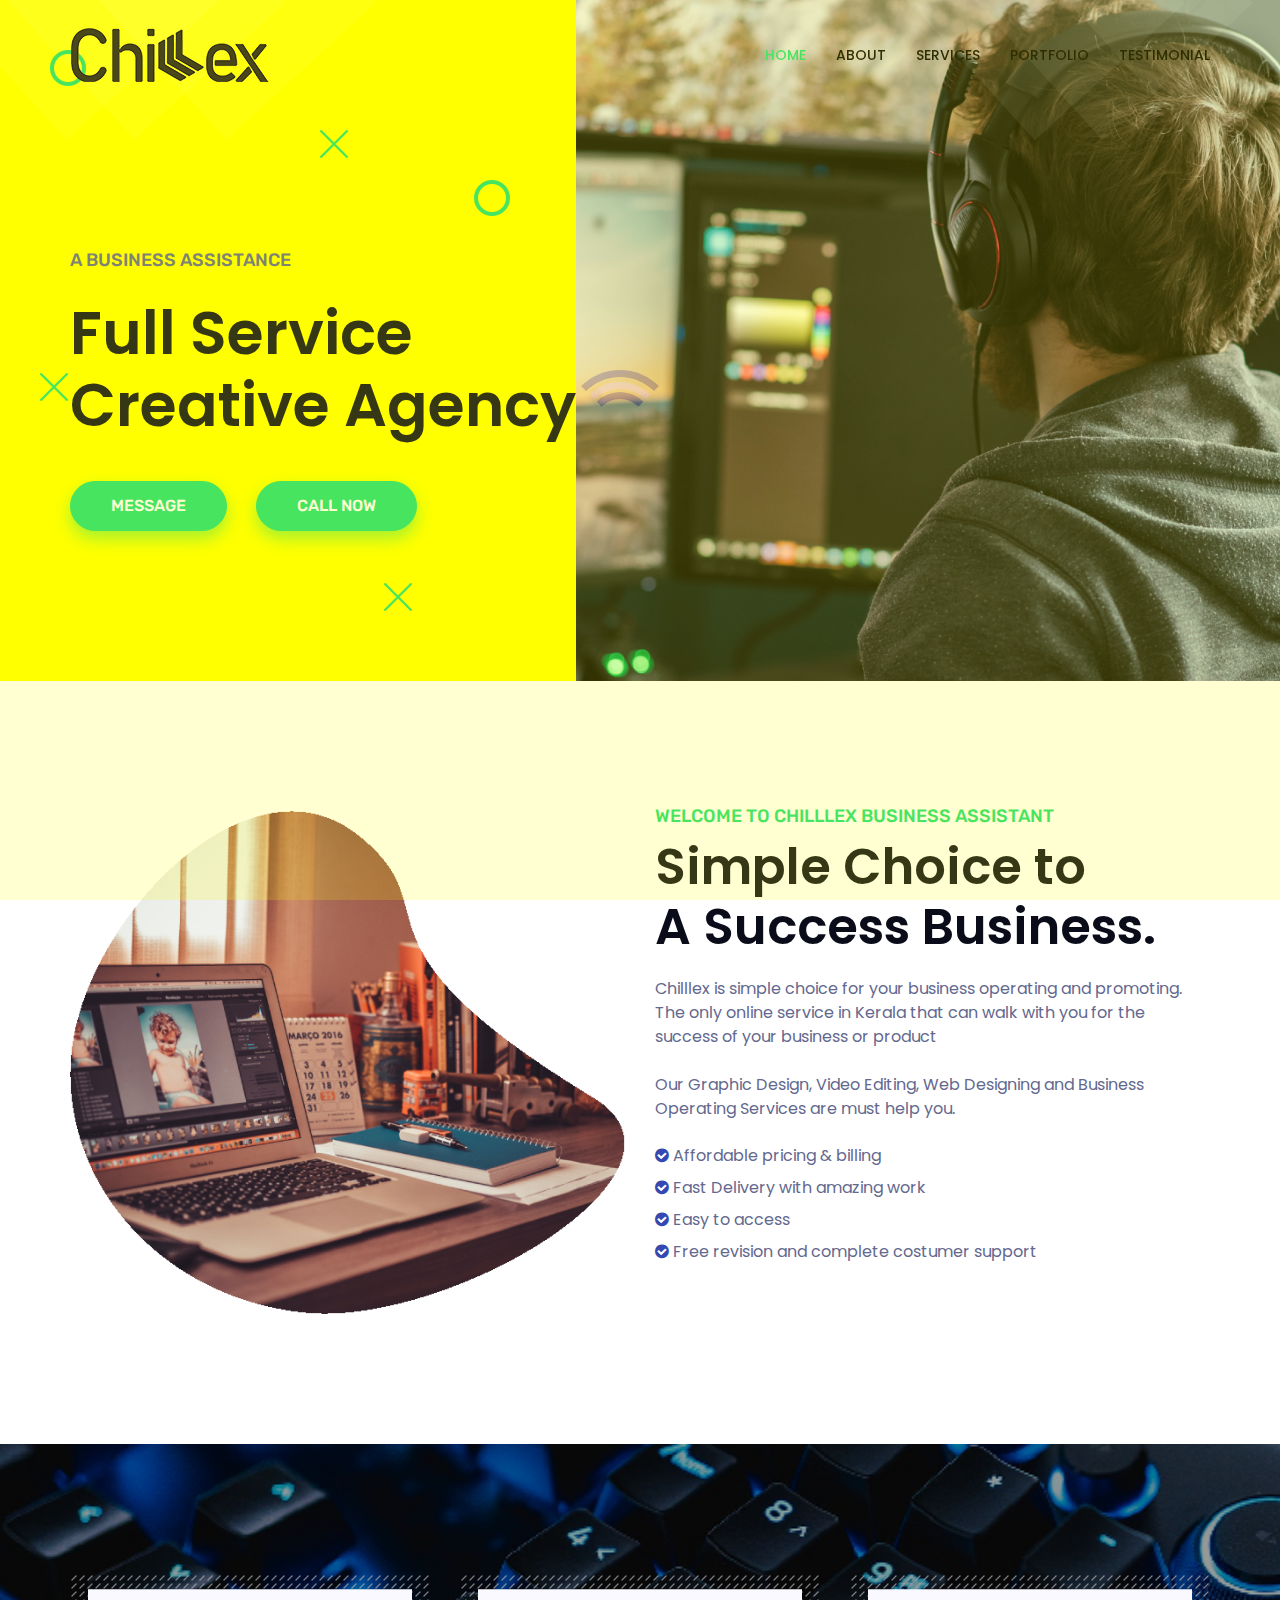
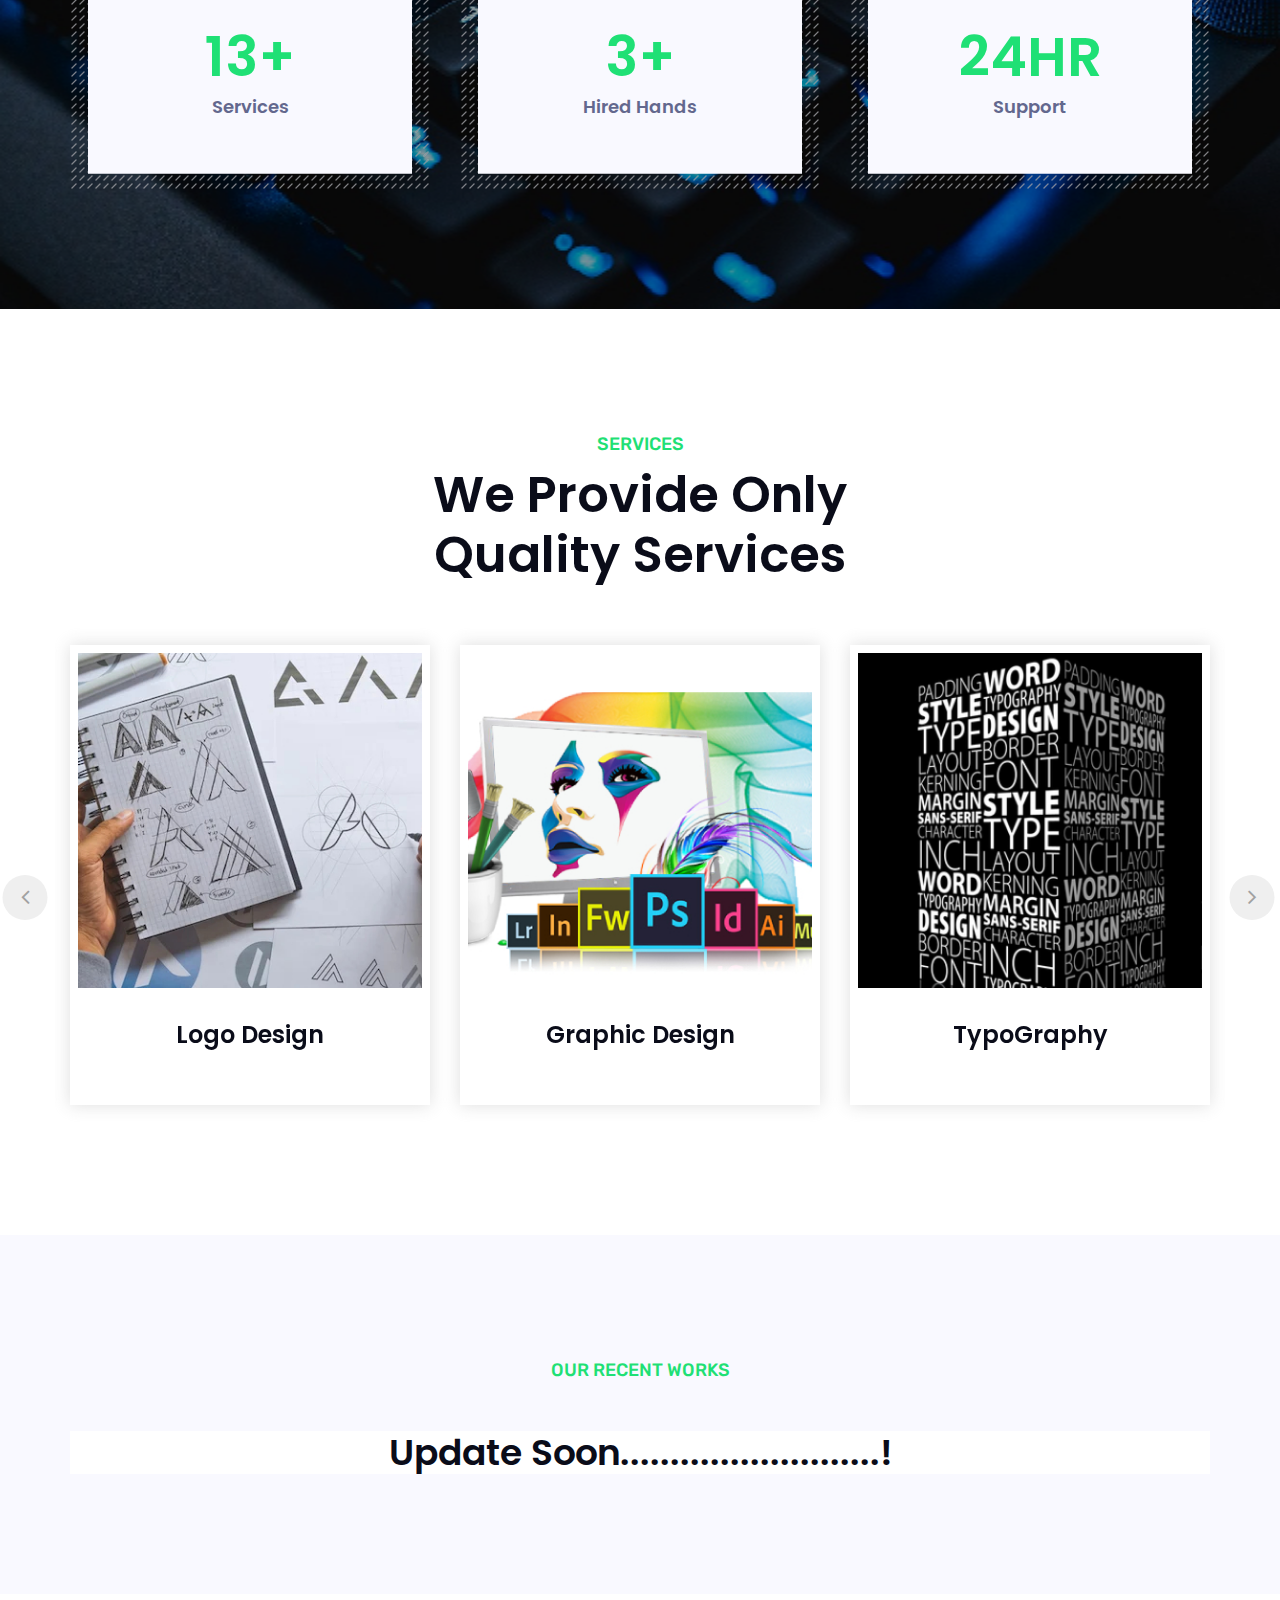
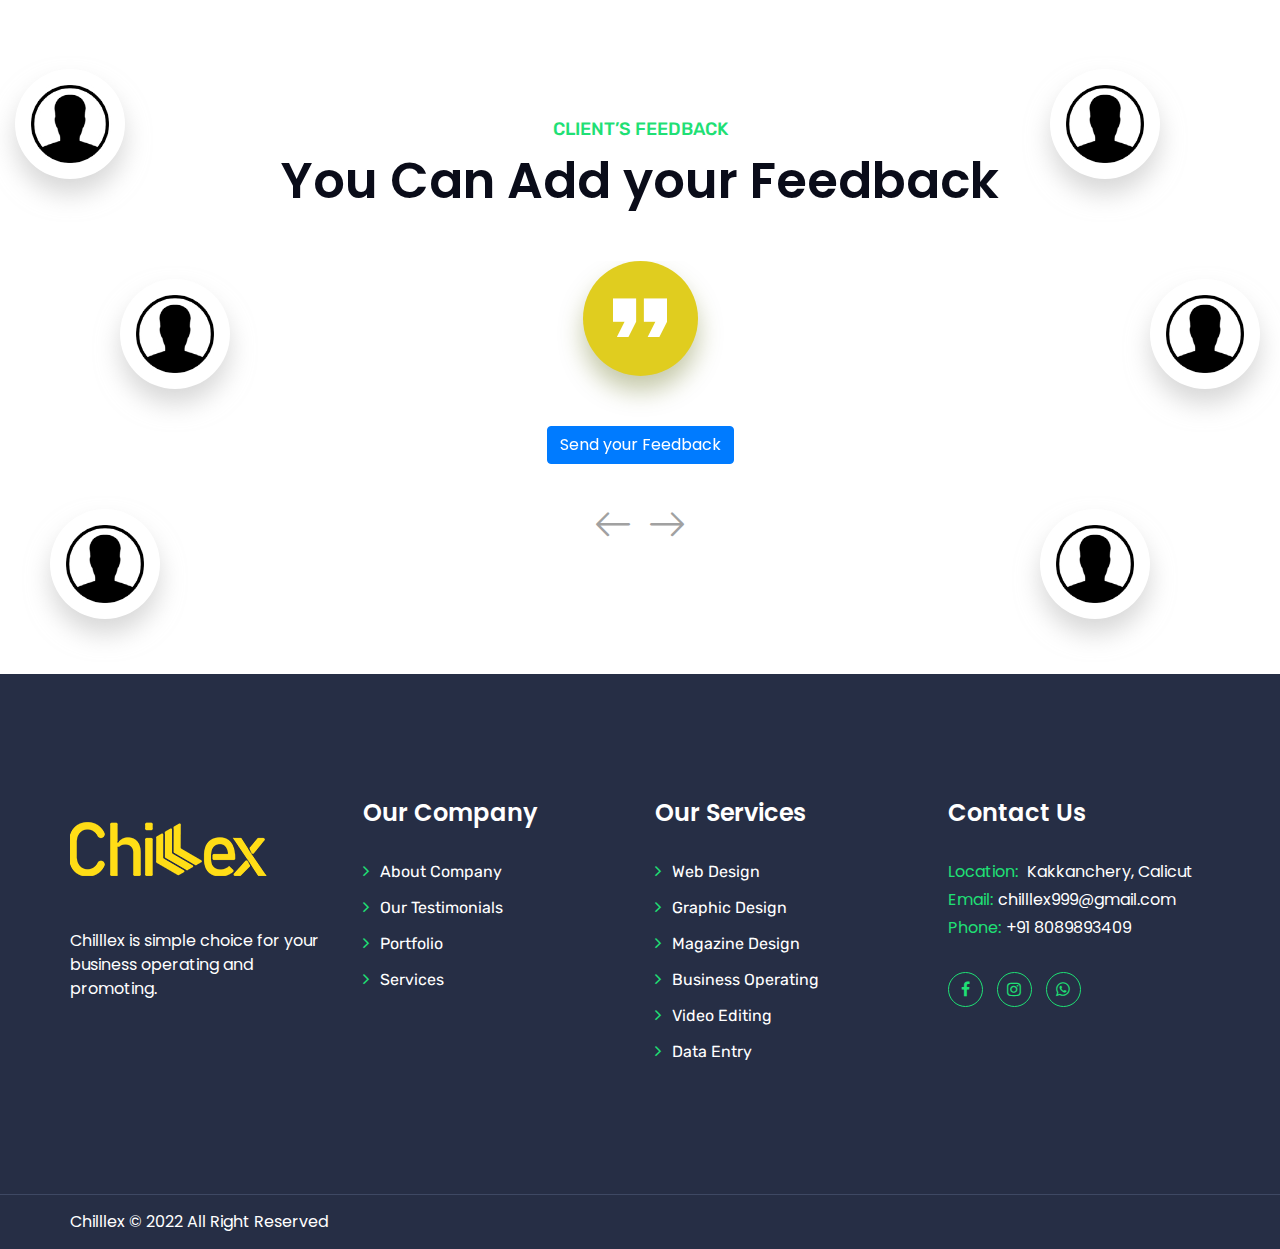
<file: index.html>
<!DOCTYPE html>
<html lang="en">


<!-- Mirrored from slidestack.net/demo-theme/bizto/index-2.html by HTTrack Website Copier/3.x [XR&CO'2014], Sat, 03 Apr 2021 12:27:28 GMT -->
<head>

    <!--====== Required meta tags ======-->
    <meta charset="utf-8">
    <meta http-equiv="x-ua-compatible" content="ie=edge">
    <meta name="description" content="">
    <meta name="viewport" content="width=device-width, initial-scale=1, shrink-to-fit=no">

    <!--====== Title ======-->
    <title>Chilllex</title>

    <!--====== Favicon Icon ======-->
    <link rel="shortcut icon" href="assets/images/fav2.png" type="image/png">

    <!--====== Bootstrap css ======-->
    <link rel="stylesheet" href="assets/css/bootstrap.min.css">

    <!--====== Fontawesome css ======-->
    <link rel="stylesheet" href="assets/css/font-awesome.min.css">

    <!--====== Flat Icons css ======-->
    <link rel="stylesheet" href="assets/css/flaticon.css">

    <!--====== Magnific Popup css ======-->
    <link rel="stylesheet" href="assets/css/magnific-popup.css">

    <!--====== Pricing Tab css ======-->
    <link rel="stylesheet" href="assets/css/pricing-tab.css">

    <!--====== Aos css ======-->
    <link rel="stylesheet" href="assets/css/aos.css">

    <!--====== Animate css ======-->
    <link rel="stylesheet" href="assets/css/animate.css">

    <!--====== Slick css ======-->
    <link rel="stylesheet" href="assets/css/slick.css">

    <!--====== Default css ======-->
    <link rel="stylesheet" href="assets/css/default.css">

    <!--====== Style css ======-->
    <link rel="stylesheet" href="assets/css/style.css">
</head>

<body>

    <!-- ====== PRELOADER PART START ====== -->
    
    <div class="preloader preloader-tow">
        <div class="loader"></div>
    </div>
    
    <!--====== PRELOADER PART EMDS ======-->
    
    <!--====== HEADER PART START ======-->

    <header id="home" class="header-area header-area-tow">
        <div class="navigation navigation-tow fixed-top">
            <div class="container">
                <div class="row">
                    <div class="col-lg-12">
                        <nav class="navbar navbar-expand-lg">
                            <a class="navbar-brand" href="#">
                                <img src="assets/images/logo-3.png" alt="Logo">
                            </a> 

                            <button class="navbar-toggler" type="button" data-toggle="collapse" data-target="#navbarSupportedContent" aria-controls="navbarSupportedContent" aria-expanded="false" aria-label="Toggle navigation">
                                <span class="toggler-icon"></span>
                                <span class="toggler-icon"></span>
                                <span class="toggler-icon"></span>
                            </button> 

                            <div class="collapse navbar-collapse" id="navbarSupportedContent">
                                <ul class="navbar-nav ml-auto">
                                    <li class="nav-item active"><a class="page-scroll" href="#home">Home</a></li>
                                    <li class="nav-item"><a class="page-scroll" href="#about">About</a></li>
                                    <!-- <li class="nav-item"><a class="page-scroll" href="#service">Services</a></li> -->
                                    <li class="nav-item"><a class="page-scroll" href="#team">Services</a></li>
                                    <li class="nav-item"><a class="page-scroll" href="#work">Portfolio</a></li>
                                    <!-- <li class="nav-item"><a class="page-scroll" href="#blog">Blog</a></li>
                                    <li class="nav-item"><a class="page-scroll" href="#contact">Contact</a></li> -->
                                    <li class="nav-item"><a href="#testimonial">Testimonial</a></li>
                                </ul>
                            </div> 
                        </nav> 
                    </div>
                </div> 
            </div> 
        </div> 
        <div class="header-content-area header-content-area-tow">
            <div class="header-shape shape-one animation6">
                <img src="assets/images/banner/shape/shape-1.png" alt="shape">
            </div> 
            <div class="header-shape shape-tow animation5">
                <img src="assets/images/banner/shape/shape-2.png" alt="shape">
            </div> 
            <div class="header-shape shape-three animation6">
                <img src="assets/images/banner/shape/shape-1.png" alt="shape">
            </div> 
            <div class="header-shape shape-fore animation5">
                <img src="assets/images/banner/shape/shape-2.png" alt="shape">
            </div> 
            <div class="header-shape shape-five animation5">
                <img src="assets/images/banner/shape/shape-2.png" alt="shape">
            </div> 
            <div class="container">
                <div class="row">
                    <div class="col-lg-7 col-md-12 col-sm-10">
                        <div class="header-content header-content-tow">
                            <h5 class="sub-title wow fadeInLeft" data-wow-duration="1s" data-wow-delay="0.5s">A Business Assistance</h5>
                            <h1 class="header-title wow fadeInLeft" data-wow-duration="2s" data-wow-delay="1s">Full Service <span>Creative Agency</span></h1>
                            <a class="main-btn main-btn-3 mt-10 mr-25 wow fadeInUp" data-wow-duration="1.5s" data-wow-delay="1.5s" href="https://wa.me/918089893409">Message</a>
                            <a class="main-btn main-btn-3 mt-10 wow fadeInUp" data-wow-duration="1.5s" data-wow-delay="2s" href="tel:918089893409">Call Now</a>
                        </div> 
                    </div>
                </div> 
            </div> 
            <div class="header-banner-bg bg_cover d-none d-lg-block" style="background-image: url(assets/images/banner/banner-bg.jpg)"></div> 
         </div> 
    </header>

    <!--====== HEADER PART ENDS ======-->

    <!--====== ABOUT PART START ======-->

    <section id="about" class="about-area about-tow pb-130">
        <div class="container">
            <div class="row">
                <div class="col-lg-6">
                    <div class="about-image-tow mt-50">
                        <img src="assets/images/about/about-2.jpg" alt="about">
                        <img class="about-shape" src="assets/images/about/about-shape.png" alt="shape">
                    </div>
                </div>
                <div class="col-lg-6">
                    <div class="about-content">
                        <div class="section-title section-title-tow mt-45">
                            <h5 class="sub-title">WELCOME TO CHILLLEX Business Assistant</h5>
                            <h2 class="title">Simple Choice to <br/>A Success Business.</h2>
                        </div> 
                        <p>Chilllex is simple choice for your business operating and promoting. The only online service in Kerala that can walk with you for the success of your business or product <br> <br> Our Graphic Design, Video Editing, Web Designing and Business Operating Services are must help you.</p>
                        <ul class="about-list">
                            <li><i class="fa fa-check-circle"></i> Affordable pricing & billing</li>
                            <li><i class="fa fa-check-circle"></i> Fast Delivery with amazing work</li>
                            <li><i class="fa fa-check-circle"></i> Easy to access</li>
                            <li><i class="fa fa-check-circle"></i> Free revision and complete costumer support</li>
                        </ul>
                    </div> 
                </div>
            </div> 
        </div> 
    </section>

    <!--====== ABOUT PART ENDS ======-->

    <!--====== COUNTER PART START ======-->

    <section id="counter" class="counter-area bg_cover pt-100 pb-130" style="background-image: url(assets/images/counter-bg.jpg)" data-overlay="4">
        <div class="container">
            <div class="row justify-content-center">
                <div class="col-md-4 col-sm-8">
                    <div class="single-counter counter-tow text-center mt-30">
                        <div class="counter-item">
                            <span><span class="counter">13</span>+</span>
                            <p>Services</p>
                        </div> 
                    </div> 
                </div>
                <div class="col-md-4 col-sm-8">
                    <div class="single-counter counter-tow text-center mt-30">
                        <div class="counter-item">
                            <span><span class="counter">3</span>+</span>
                            <p>Hired Hands</p>
                        </div> 
                    </div> 
                </div>
                <div class="col-md-4 col-sm-8">
                    <div class="single-counter counter-tow text-center mt-30">
                        <div class="counter-item">
                            <span><span class="counter">24</span>hr</span>
                            <p>Support</p>
                        </div> 
                    </div> 
                </div>
            </div> 
        </div> 
    </section>

    <!--====== COUNTER PART ENDS ======-->

    <!--====== SERVICES PART START ======-->

    <!-- <section id="service" class="services-area pt-125 pb-130">
        <div class="container">
            <div class="row justify-content-center">
                <div class="col-lg-9">
                    <div class="section-title section-title-tow text-center pb-10">
                        <h5 class="sub-title">Our Amazing Services</h5>
                        <h2 class="title">We’r Provided Qualitative Services!</h2>
                    </div> 
                </div>
            </div> 
            <div class="row">
                <div class="col-lg-5">
                    <div class="nav flex-column services-content services-tow mt-50" id="v-pills-tab" role="tablist" aria-orientation="vertical">
                        <a class="active" id="v-pills-application-tab" data-toggle="pill" href="#v-pills-application" role="tab" aria-controls="v-pills-application" aria-selected="true">
                            <div class="single-services">
                                <h4 class="services-title">Web Designing</h4>
                                <p>We Develope Business Landing Pages and Personal Potfolio Websites and We provide Maintenance Service and Web Hosting.</p>
                            </div> 
                        </a>

                        <a id="v-pills-web-tab" data-toggle="pill" href="#v-pills-web" role="tab" aria-controls="v-pills-web" aria-selected="false">
                            <div class="single-services">
                                <h4 class="services-title">Graphic Designing</h4>
                                <p>We provide Quality Social Media Posters, Printing Designs, Logos, Typographies, Illustrations and Branding.</p>
                            </div> 
                        </a>

                        <a id="v-pills-uiux-tab" data-toggle="pill" href="#v-pills-uiux" role="tab" aria-controls="v-pills-uiux" aria-selected="false">
                            <div class="single-services">
                                <h4 class="services-title">Business Operating</h4>
                                <p>We provide Operating and Data Managing Service for Your Businesses, Schools and other Institutions</p>
                            </div> 
                        </a>

                        <a id="v-pills-graphic-tab" data-toggle="pill" href="#v-pills-graphic" role="tab" aria-controls="v-pills-graphic" aria-selected="false">
                            <div class="single-services">
                                <h4 class="services-title">Data Entry & Magazines</h4>
                                <p>Profossional Magazine Designin and Data Entry Services Availble hear with Fast Delivery and Muliple Language Support.</p>
                            </div> 
                        </a>
                    </div> 
                </div>
                <div class="col-lg-7">
                    <div class="tab-content" id="v-pills-tabContent">
                        <div class="tab-pane fade show active" id="v-pills-application" role="tabpanel" aria-labelledby="v-pills-application-tab">
                            <div class="services-image animation1 mt-50">
                                <img src="assets/images/services.png" alt="Services">
                            </div> 
                        </div>

                        <div class="tab-pane fade" id="v-pills-web" role="tabpanel" aria-labelledby="v-pills-web-tab">
                            <div class="services-image animation1 mt-50">
                                <img src="assets/images/services.png" alt="Services">
                            </div> 
                        </div>

                        <div class="tab-pane fade" id="v-pills-uiux" role="tabpanel" aria-labelledby="v-pills-uiux-tab">
                            <div class="services-image animation1 mt-50">
                                <img src="assets/images/services.png" alt="Services">
                            </div> 
                        </div>

                        <div class="tab-pane fade" id="v-pills-graphic" role="tabpanel" aria-labelledby="v-pills-graphic-tab">
                            <div class="services-image animation1 mt-50">
                                <img src="assets/images/services.png" alt="Services">
                            </div> 
                        </div>
                    </div> 
                </div>
            </div> 
        </div> 
    </section> -->

    <!--====== SERVICES PART ENDS ======-->
    <!--====== Service PART START ======-->

    <section id="team" class="team-area pt-125 pb-100">
        <div class="container">
            <div class="row justify-content-center">
                <div class="col-lg-6">
                    <div class="section-title section-title-tow text-center pb-30">
                        <h5 class="sub-title">Services</h5>
                        <h2 class="title">We Provide Only Quality Services</h2>
                    </div> 
                </div>
            </div> 
            <div class="row team-active team-active-tow">
                <div class="col-lg-4">
                    <div class="single-team team-tow text-center">
                        <div class="team-image">
                            <img src="assets/images/services/s-1.jpg" alt="Team">
                        </div>
                        <div class="team-content">
                            <h4 class="team-name"><a href="#">Logo Design</a></h4>
                            <!-- <span>CEO & Founder</span> -->
                            <ul>
                                <!-- <li><a href="#"><i class="fa fa-facebook-f"></i></a></li>
                                <li><a href="#"><i class="fa fa-twitter"></i></a></li>
                                <li><a href="#"><i class="fa fa-linkedin"></i></a></li>
                                <li><a href="#"><i class="fa fa-google-plus"></i></a></li> -->
                            </ul>
                        </div>
                    </div> 
                </div>
                <div class="col-lg-4">
                    <div class="single-team team-tow text-center">
                        <div class="team-image">
                            <img src="assets/images/services/s-2.jpg" alt="Team">
                        </div>
                        <div class="team-content">
                            <h4 class="team-name"><a href="#">Graphic Design</a></h4>
                            <!-- <span>CEO & Founder</span> -->
                            <ul>
                                <!-- <li><a href="#"><i class="fa fa-facebook-f"></i></a></li>
                                <li><a href="#"><i class="fa fa-twitter"></i></a></li>
                                <li><a href="#"><i class="fa fa-linkedin"></i></a></li>
                                <li><a href="#"><i class="fa fa-google-plus"></i></a></li> -->
                            </ul>
                        </div>
                    </div> 
                </div>
                <div class="col-lg-4">
                    <div class="single-team team-tow text-center">
                        <div class="team-image">
                            <img src="assets/images/services/s-3.jpg" alt="Team">
                        </div>
                        <div class="team-content">
                            <h4 class="team-name"><a href="#">TypoGraphy</a></h4>
                            <!-- <span>CEO & Founder</span> -->
                            <ul>
                                <!-- <li><a href="#"><i class="fa fa-facebook-f"></i></a></li>
                                <li><a href="#"><i class="fa fa-twitter"></i></a></li>
                                <li><a href="#"><i class="fa fa-linkedin"></i></a></li>
                                <li><a href="#"><i class="fa fa-google-plus"></i></a></li> -->
                            </ul>
                        </div>
                    </div> 
                </div>
                <div class="col-lg-4">
                    <div class="single-team team-tow text-center">
                        <div class="team-image">
                            <img src="assets/images/services/s-4.jpg" alt="Team">
                        </div>
                        <div class="team-content">
                            <h4 class="team-name"><a href="#">Illustrations</a></h4>
                            <!-- <span>CEO & Founder</span> -->
                            <ul>
                                <!-- <li><a href="#"><i class="fa fa-facebook-f"></i></a></li>
                                <li><a href="#"><i class="fa fa-twitter"></i></a></li>
                                <li><a href="#"><i class="fa fa-linkedin"></i></a></li>
                                <li><a href="#"><i class="fa fa-google-plus"></i></a></li> -->
                            </ul>
                        </div>
                    </div> 
                </div>
                <div class="col-lg-4">
                    <div class="single-team team-tow text-center">
                        <div class="team-image">
                            <img src="assets/images/services/s-5.jpg" alt="Team">
                        </div>
                        <div class="team-content">
                            <h4 class="team-name"><a href="#">Magazine Design</a></h4>
                            <!-- <span>CEO & Founder</span> -->
                            <ul>
                                <!-- <li><a href="#"><i class="fa fa-facebook-f"></i></a></li>
                                <li><a href="#"><i class="fa fa-twitter"></i></a></li>
                                <li><a href="#"><i class="fa fa-linkedin"></i></a></li>
                                <li><a href="#"><i class="fa fa-google-plus"></i></a></li> -->
                            </ul>
                        </div>
                    </div> 
                </div>
                <div class="col-lg-4">
                    <div class="single-team team-tow text-center">
                        <div class="team-image">
                            <img src="assets/images/services/s-6.jpg" alt="Team">
                        </div>
                        <div class="team-content">
                            <h4 class="team-name"><a href="#">Web Design</a></h4>
                            <!-- <span>CEO & Founder</span> -->
                            <ul>
                                <!-- <li><a href="#"><i class="fa fa-facebook-f"></i></a></li>
                                <li><a href="#"><i class="fa fa-twitter"></i></a></li>
                                <li><a href="#"><i class="fa fa-linkedin"></i></a></li>
                                <li><a href="#"><i class="fa fa-google-plus"></i></a></li> -->
                            </ul>
                        </div>
                        
                    </div> 
                </div>
                <div class="col-lg-4">
                    <div class="single-team team-tow text-center">
                        <div class="team-image">
                            <img src="assets/images/services/s-7.jpg" alt="Team">
                        </div>
                        <div class="team-content">
                            <h4 class="team-name"><a href="#">Video Editing</a></h4>
                            <!-- <span>CEO & Founder</span> -->
                            <ul>
                                <!-- <li><a href="#"><i class="fa fa-facebook-f"></i></a></li>
                                <li><a href="#"><i class="fa fa-twitter"></i></a></li>
                                <li><a href="#"><i class="fa fa-linkedin"></i></a></li>
                                <li><a href="#"><i class="fa fa-google-plus"></i></a></li> -->
                            </ul>
                        </div>
                    </div> 
                </div>
                <div class="col-lg-4">
                    <div class="single-team team-tow text-center">
                        <div class="team-image">
                            <img src="assets/images/services/s-8.jpg" alt="Team">
                        </div>
                        <div class="team-content">
                            <h4 class="team-name"><a href="#">Motion Graphics</a></h4>
                            <!-- <span>CEO & Founder</span> -->
                            <ul>
                                <!-- <li><a href="#"><i class="fa fa-facebook-f"></i></a></li>
                                <li><a href="#"><i class="fa fa-twitter"></i></a></li>
                                <li><a href="#"><i class="fa fa-linkedin"></i></a></li>
                                <li><a href="#"><i class="fa fa-google-plus"></i></a></li> -->
                            </ul>
                        </div>
                    </div> 
                </div>
                <div class="col-lg-4">
                    <div class="single-team team-tow text-center">
                        <div class="team-image">
                            <img src="assets/images/services/s-9.jpg" alt="Team">
                        </div>
                        <div class="team-content">
                            <h4 class="team-name"><a href="#">Business Operating</a></h4>
                            <!-- <span>CEO & Founder</span> -->
                            <ul>
                                <!-- <li><a href="#"><i class="fa fa-facebook-f"></i></a></li>
                                <li><a href="#"><i class="fa fa-twitter"></i></a></li>
                                <li><a href="#"><i class="fa fa-linkedin"></i></a></li>
                                <li><a href="#"><i class="fa fa-google-plus"></i></a></li> -->
                            </ul>
                        </div>
                    </div> 
                </div>
                <div class="col-lg-4">
                    <div class="single-team team-tow text-center">
                        <div class="team-image">
                            <img src="assets/images/services/s-10.jpg" alt="Team">
                        </div>
                        <div class="team-content">
                            <h4 class="team-name"><a href="#">Data Entry</a></h4>
                            <!-- <span>CEO & Founder</span> -->
                            <ul>
                                <!-- <li><a href="#"><i class="fa fa-facebook-f"></i></a></li>
                                <li><a href="#"><i class="fa fa-twitter"></i></a></li>
                                <li><a href="#"><i class="fa fa-linkedin"></i></a></li>
                                <li><a href="#"><i class="fa fa-google-plus"></i></a></li> -->
                            </ul>
                        </div>
                    </div> 
                </div>
            </div> 
        </div> 
    </section>

    <!--====== Service PART ENDS ======-->

    <!--====== WORK PART START ======-->

    <section id="work" class="work-area gray-bg pt-125 pb-120">
        <div class="container">
            <div class="row justify-content-center">
                <div class="col-lg-9">
                    <div class="section-title section-title-tow text-center pb-10">
                        <h5 class="sub-title">Our recent works</h5>
                        <!-- <h2 class="title">We’ve Done Lot’s Of Work, Let’s Check Some From Here</h2> -->
                    </div> 
                </div>
            </div> 
            <div class="row">
                <div class="col-lg-12">
                    <!-- <div class="work-menu work-menu-tow text-center pt-40 pb-30">
                        <ul>
                            <li data-filter="*" class="active">All Works <span>06</span></li>
                            <li data-filter=".design">Poster <span>04</span></li>
                            <li data-filter=".development">Logos <span>03</span></li>
                            <li data-filter=".branding">Videos <span>03</span></li>
                        </ul>
                    </div>  -->
                </div>
            </div> 
            <div class="row grid">
                <div class="col-md-12">
                    <div class="single-work work-tow text-center mt-30">
                        <h2>Update Soon..........................!</h2>
                    </div>

                    </div>
                </div>
            
                <!-- <div class="col-lg-4 col-md-6 col-sm-6 design development">
                    <div class="single-work work-tow text-center mt-30">
                        <div class="work-image">
                            <img src="assets/images/work/w-1.jpg" alt="Work">
                            <div class="work-overlay">
                                <ul class="work-icon">
                                    <li><a class="image-popup" href="assets/images/work/w-1.jpg"><i class="fa fa-picture-o"></i></a></li>
                                    <li><a href="#"><i class="fa fa-link"></i></a></li>
                                </ul>
                            </div>
                        </div>
                        <div class="work-content">
                            <h4 class="work-title"><a href="#">YouTube Redesign</a></h4>
                            <span>Design, Branding, Logo</span>
                        </div>
                    </div> 
                </div>
                <div class="col-lg-4 col-md-6 col-sm-6 development branding">
                    <div class="single-work work-tow text-center mt-30">
                        <div class="work-image">
                            <img src="assets/images/work/w-2.jpg" alt="Work">
                            <div class="work-overlay">
                                <ul class="work-icon">
                                    <li><a class="image-popup" href="assets/images/work/w-2.jpg"><i class="fa fa-picture-o"></i></a></li>
                                    <li><a href="#"><i class="fa fa-link"></i></a></li>
                                </ul>
                            </div>
                        </div>
                        <div class="work-content">
                            <h4 class="work-title"><a href="#">YouTube Redesign</a></h4>
                            <span>Design, Branding, Logo</span>
                        </div>
                    </div> 
                </div>
                <div class="col-lg-4 col-md-6 col-sm-6 design">
                    <div class="single-work work-tow text-center mt-30">
                        <div class="work-image">
                            <img src="assets/images/work/w-3.jpg" alt="Work">
                            <div class="work-overlay">
                                <ul class="work-icon">
                                    <li><a class="image-popup" href="assets/images/work/w-3.jpg"><i class="fa fa-picture-o"></i></a></li>
                                    <li><a href="#"><i class="fa fa-link"></i></a></li>
                                </ul>
                            </div>
                        </div>
                        <div class="work-content">
                            <h4 class="work-title"><a href="#">YouTube Redesign</a></h4>
                            <span>Design, Branding, Logo</span>
                        </div>
                    </div>
                </div>
                <div class="col-lg-4 col-md-6 col-sm-6 branding design">
                    <div class="single-work work-tow text-center mt-30">
                        <div class="work-image">
                            <img src="assets/images/work/w-4.jpg" alt="Work">
                            <div class="work-overlay">
                                <ul class="work-icon">
                                    <li><a class="image-popup" href="assets/images/work/w-4.jpg"><i class="fa fa-picture-o"></i></a></li>
                                    <li><a href="#"><i class="fa fa-link"></i></a></li>
                                </ul>
                            </div>
                        </div>
                        <div class="work-content">
                            <h4 class="work-title"><a href="#">YouTube Redesign</a></h4>
                            <span>Design, Branding, Logo</span>
                        </div>
                    </div> 
                </div>
                <div class="col-lg-4 col-md-6 col-sm-6 design">
                    <div class="single-work work-tow text-center mt-30">
                        <div class="work-image">
                            <img src="assets/images/work/w-5.jpg" alt="Work">
                            <div class="work-overlay">
                                <ul class="work-icon">
                                    <li><a class="image-popup" href="assets/images/work/w-5.jpg"><i class="fa fa-picture-o"></i></a></li>
                                    <li><a href="#"><i class="fa fa-link"></i></a></li>
                                </ul>
                            </div>
                        </div>
                        <div class="work-content">
                            <h4 class="work-title"><a href="#">YouTube Redesign</a></h4>
                            <span>Design, Branding, Logo</span>
                        </div>
                    </div> 
                </div>
                <div class="col-lg-4 col-md-6 col-sm-6 branding development">
                    <div class="single-work work-tow text-center mt-30">
                        <div class="work-image">
                            <img src="assets/images/work/w-6.jpg" alt="Work">
                            <div class="work-overlay">
                                <ul class="work-icon">
                                    <li><a class="image-popup" href="assets/images/work/w-6.jpg"><i class="fa fa-picture-o"></i></a></li>
                                    <li><a href="#"><i class="fa fa-link"></i></a></li>
                                </ul>
                            </div>
                        </div>
                        <div class="work-content">
                            <h4 class="work-title"><a href="#">YouTube Redesign</a></h4>
                            <span>Design, Branding, Logo</span>
                        </div>
                    </div> 
                </div> -->
            </div> 
        </div> 
    </section>

    <!--======  WORK PART ENDS ======-->

    

    <!--====== PRICING PART START ======-->

    <!-- <section id="pricing" class="pricing-area gray-bg pt-125 pb-130">
        <div class="container">
            <div class="row justify-content-center">
                <div class="col-lg-6">
                    <div class="section-title section-title-tow text-center">
                        <h5 class="sub-title">pricing plan</h5>
                        <h2 class="title">Choose Your Best Pricing Plan</h2>
                    </div> 
                </div>
            </div> 
            <div class="pricing-card">
                <div class="row">
                    <div class="col-lg-12">
                        <div class="cd-pricing-container cd-has-margins pt-60">
                            <div class="cd-pricing-switcher pricing-switcher-tow">
                                <div class="fieldset">
                                    <input type="radio" name="duration-2" value="yearly" id="yearly-2" checked>
                                    <label for="yearly-2">Yearly</label>
                                    <input type="radio" name="duration-2" value="monthly" id="monthly-2">
                                    <label for="monthly-2">Monthly</label>
                                    <span class="cd-switch"></span>
                                </div>
                            </div> 

                            <ul class="cd-pricing-list cd-bounce-invert">
                                <li>
                                    <ul class="cd-pricing-wrapper">
                                        <li data-type="yearly" class="is-visible">
                                            <div class="single-pricing pricing-tow pricing-body text-center mt-30">
                                                <div class="pricing-thumb">
                                                    <img src="assets/images/svg/priceing-1.svg" alt="pricing">
                                                </div>
                                                <div class="pricing-price mt-30">
                                                    <h2>$25 <span>/yr</span></h2>
                                                    <p>Starter</p>
                                                </div>
                                                <div class="pricing-content mt-25">
                                                    <p class="mb-35">Power And Predictive Dialing Quality & Customer Experience 24/7 phone and email support</p>
                                                    <a class="main-btn main-btn-3" href="#">Buy Now</a>
                                                </div>
                                            </div> 
                                        </li>
                                        <li data-type="monthly" class="is-hidden">
                                            <div class="single-pricing pricing-tow pricing-body text-center mt-30">
                                                <div class="pricing-thumb">
                                                    <img src="assets/images/svg/priceing-1.svg" alt="pricing">
                                                </div>
                                                <div class="pricing-price mt-30">
                                                    <h2>$125 <span>/mo</span></h2>
                                                    <p>Starter</p>
                                                </div>
                                                <div class="pricing-content mt-25">
                                                    <p class="mb-35">Power And Predictive Dialing Quality & Customer Experience 24/7 phone and email support</p>
                                                    <a class="main-btn main-btn-3" href="#">Buy Now</a>
                                                </div>
                                            </div> 
                                        </li>
                                    </ul> 
                                </li>
                                <li class="cd-popular">
                                    <ul class="cd-pricing-wrapper">
                                        <li data-type="yearly" class="is-visible">
                                            <div class="single-pricing pricing-tow pricing-body text-center mt-30">
                                                <div class="pricing-thumb">
                                                    <img src="assets/images/svg/priceing-2.svg" alt="pricing">
                                                </div>
                                                <div class="pricing-price mt-30">
                                                    <h2>$25 <span>/yr</span></h2>
                                                    <p>Starter</p>
                                                </div>
                                                <div class="pricing-content mt-25">
                                                    <p class="mb-35">Power And Predictive Dialing Quality & Customer Experience 24/7 phone and email support</p>
                                                    <a class="main-btn main-btn-3" href="#">Buy Now</a>
                                                </div>
                                            </div> 
                                        </li>
                                        <li data-type="monthly" class="is-hidden">
                                            <div class="single-pricing pricing-tow pricing-body text-center mt-30">
                                                <div class="pricing-thumb">
                                                    <img src="assets/images/svg/priceing-2.svg" alt="pricing">
                                                </div>
                                                <div class="pricing-price mt-30">
                                                    <h2>$125 <span>/mo</span></h2>
                                                    <p>Starter</p>
                                                </div>
                                                <div class="pricing-content mt-25">
                                                    <p class="mb-35">Power And Predictive Dialing Quality & Customer Experience 24/7 phone and email support</p>
                                                    <a class="main-btn main-btn-3" href="#">Buy Now</a>
                                                </div>
                                            </div> 
                                        </li>
                                    </ul> 
                                </li>
                                <li>
                                    <ul class="cd-pricing-wrapper">
                                        <li data-type="yearly" class="is-visible">
                                            <div class="single-pricing pricing-tow pricing-body text-center mt-30">
                                                <div class="pricing-thumb">
                                                    <img src="assets/images/svg/priceing-3.svg" alt="pricing">
                                                </div>
                                                <div class="pricing-price mt-30">
                                                    <h2>$25 <span>/yr</span></h2>
                                                    <p>Starter</p>
                                                </div>
                                                <div class="pricing-content mt-25">
                                                    <p class="mb-35">Power And Predictive Dialing Quality & Customer Experience 24/7 phone and email support</p>
                                                    <a class="main-btn main-btn-3" href="#">Buy Now</a>
                                                </div>
                                            </div> 
                                        </li>
                                        <li data-type="monthly" class="is-hidden">
                                            <div class="single-pricing pricing-tow pricing-body text-center mt-30">
                                                <div class="pricing-thumb">
                                                    <img src="assets/images/svg/priceing-3.svg" alt="pricing">
                                                </div>
                                                <div class="pricing-price mt-30">
                                                    <h2>$125 <span>/mo</span></h2>
                                                    <p>Starter</p>
                                                </div>
                                                <div class="pricing-content mt-25">
                                                    <p class="mb-35">Power And Predictive Dialing Quality & Customer Experience 24/7 phone and email support</p>
                                                    <a class="main-btn main-btn-3" href="#">Buy Now</a>
                                                </div>
                                            </div> 
                                        </li>
                                    </ul> 
                                </li>
                            </ul> 
                        </div> 
                    </div>
                </div> 
            </div> 
        </div> 
    </section> -->

    <!--====== PRICING PART ENDS ======-->

    <!--====== TESTIMONIAL PART START ======-->

    <section id="testimonial" class="testimonial-area testimonial-area-tow pt-125 pb-130">
        <div class="single-author-left author-one">
            <img src="assets/images/testimonial/ts-3.jpg" alt="Author">
        </div> 
        <div class="single-author-left author-tow">
            <img src="assets/images/testimonial/ts-3.jpg" alt="Author">
        </div> 
        <div class="single-author-left author-three">
            <img src="assets/images/testimonial/ts-3.jpg" alt="Author">
        </div> 
        
        <div class="container">
            <div class="row justify-content-center">
                <div class="col-lg-8">
                    <div class="section-title section-title-tow text-center pb-50">
                        <h5 class="sub-title">client’s feedback</h5>
                        <!-- <h2 class="title">You Can See Our Clients Feedback</h2> -->
                        <h2 class="title">You Can Add your Feedback</h2>
                    </div> 
                </div>
            </div> 
            <div class="row justify-content-center">
                <div class="col-lg-8">
                    <div class="testimonial-active testimonial-active-tow">
                        <div class="single-testimonial testimonial-tow text-center">
                            <div class="testimonial-icon">
                                <i class="flaticon-quote"></i>
                            </div>
                            <div class="testimonial-content mt-50">
                                <a class="btn btn-primary" href="feedback.html">Send your Feedback</a>
                                <!-- <p>Lorem ipsum dolor sit amet, consectetur scing elit, sed do eiusmod temp or incididunt ut labore et dolore magna aliqua. Quis ipsum suspendisse is an ultrices gravida. Risus commodo. consectetur adipiscing elit, sed do eiusmod tempor incididunt ut labore et dolore magna aliqua.</p>
                                <h6 class="name mt-30">Mohammad Mostofa</h6>
                                <span>CEO of uipark</span> -->
                            </div>
                        </div> 
                        <div class="single-testimonial testimonial-tow text-center">
                            <div class="testimonial-icon">
                                <i class="flaticon-quote"></i>
                            </div>
                            <div class="testimonial-content mt-50">
                                <a class="btn btn-primary" href="feedback.html">Send your Feedback</a>
                                <!-- <p>Lorem ipsum dolor sit amet, consectetur scing elit, sed do eiusmod temp or incididunt ut labore et dolore magna aliqua. Quis ipsum suspendisse is an ultrices gravida. Risus commodo. consectetur adipiscing elit, sed do eiusmod tempor incididunt ut labore et dolore magna aliqua.</p>
                                <h6 class="name mt-30">Mohammad Mostofa</h6>
                                <span>CEO of uipark</span> -->
                            </div>
                        </div> 
                    </div> 
                </div>
            </div> 
        </div> 
        
        <div class="single-author-right author-one">
            <img src="assets/images/testimonial/ts-3.jpg" alt="Author">
        </div> 
        <div class="single-author-right author-tow">
            <img src="assets/images/testimonial/ts-3.jpg" alt="Author">
        </div> 
        <div class="single-author-right author-three">
            <img src="assets/images/testimonial/ts-3.jpg" alt="Author">
        </div> 
    </section>

    <!--====== TESTIMONIAL PART ENDS ======-->

    <!--====== BLOG PART START ======-->

    <!-- <section id="blog" class="blog-area gray-bg pt-125 pb-130">
        <div class="container">
            <div class="row justify-content-center">
                <div class="col-lg-6">
                    <div class="section-title section-title-tow text-center pb-30">
                        <h5 class="sub-title">Latest News</h5>
                        <h2 class="title">Our Articles Latest News & Blog</h2>
                    </div> 
                </div>
            </div> 
            <div class="row justify-content-center">
                <div class="col-lg-4 col-md-8 col-sm-9">
                    <div class="single-blog blog-tow mt-30">
                        <div class="blog-content">
                            <h4 class="blog-title"><a href="#">Edit when sober. Marketing is the hangover.</a></h4>
                            <p>Lorem ipsum dolor sit amet, ctetur adipisicing elit, sed do eiusmod tempor incididunt ut labore et dolore magna aliqua. Ut enim.</p>
                        </div>
                        <div class="blog-meta mt-30 d-flex">
                            <div class="blog-author">
                                <img src="assets/images/blog/ba-1.jpg" alt="Addmin">
                            </div>
                            <div class="meta-title align-self-center">
                                <h6 class="title">Posted by <a href="#">Mohammad</a></h6>
                            </div>
                        </div>
                    </div> 
                </div>
                <div class="col-lg-4 col-md-8 col-sm-9">
                    <div class="single-blog blog-tow active mt-30">
                        <div class="blog-content">
                            <h4 class="blog-title"><a href="#">Edit when sober. Marketing is the hangover.</a></h4>
                            <p>Lorem ipsum dolor sit amet, ctetur adipisicing elit, sed do eiusmod tempor incididunt ut labore et dolore magna aliqua. Ut enim.</p>
                        </div>
                        <div class="blog-meta mt-30 d-flex">
                            <div class="blog-author">
                                <img src="assets/images/blog/ba-1.jpg" alt="Addmin">
                            </div>
                            <div class="meta-title align-self-center">
                                <h6 class="title">Posted by <a href="#">Mohammad</a></h6>
                            </div>
                        </div>
                    </div> 
                </div>
                <div class="col-lg-4 col-md-8 col-sm-9">
                    <div class="single-blog blog-tow mt-30">
                        <div class="blog-content">
                            <h4 class="blog-title"><a href="#">Edit when sober. Marketing is the hangover.</a></h4>
                            <p>Lorem ipsum dolor sit amet, ctetur adipisicing elit, sed do eiusmod tempor incididunt ut labore et dolore magna aliqua. Ut enim.</p>
                        </div>
                        <div class="blog-meta mt-30 d-flex">
                            <div class="blog-author">
                                <img src="assets/images/blog/ba-1.jpg" alt="Addmin">
                            </div>
                            <div class="meta-title align-self-center">
                                <h6 class="title">Posted by <a href="#">Mohammad</a></h6>
                            </div>
                        </div>
                    </div> 
                </div>
            </div> 
        </div> 
    </section> -->

    <!--====== BLOG PART ENDS ======-->

    <!--====== CONATCT PART START ======-->

    <!-- <section id="contact" class="contact-area contact-tow pt-125 pb-130">
        <div class="container">
            <div class="row justify-content-center">
                <div class="col-lg-6">
                    <div class="section-title section-title-tow text-center pb-30">
                        <h5 class="sub-title">contact us</h5>
                        <h2 class="title">Get In Touch</h2>
                    </div> 
                </div>
            </div> 
            
            <div class="contact-form contact-form-tow">
                <form id="contact-form" action="https://slidestack.net/demo-theme/bizto/assets/contact.php" method="post" data-toggle="validator">
                    <div class="row">
                        <div class="col-lg-6">
                            <div class="single-contact-form form-group">
                                <input type="text" name="name" placeholder="Enter Your Name" data-error="Name is required." required="required">
                                <div class="help-block with-errors"></div>
                            </div> 
                        </div> 
                        <div class="col-lg-6">
                            <div class="single-contact-form form-group">
                                <input type="email" name="email" placeholder="Enter Your Email" data-error="Valid email is required." required="required">
                                <div class="help-block with-errors"></div>
                            </div> 
                        </div>
                        <div class="col-lg-6">
                            <div class="single-contact-form form-group">
                                <input type="text" name="number" placeholder="Your Phone Number" data-error="Phone is required." required="required">
                                <div class="help-block with-errors"></div>
                            </div> 
                        </div>
                        <div class="col-lg-6">
                            <div class="single-contact-form form-group">
                                <input type="text" name="subject" placeholder="Your Subject" data-error="Subject is required." required="required">
                                <div class="help-block with-errors"></div>
                            </div> 
                        </div>
                        <div class="col-lg-12">
                            <div class="single-contact-form form-group">
                                <textarea name="message" placeholder="Write Your Message" data-error="Please,leave us a message." required="required"></textarea>
                                <div class="help-block with-errors"></div>
                            </div> 
                        </div>
                        <p class="form-message"></p>
                        <div class="col-lg-12">
                            <div class="single-contact-form text-center">
                                <button type="submit" class="main-btn main-btn-3">Send Message</button>
                            </div> 
                        </div>
                    </div> 
                </form>
            </div> 
        </div> 
    </section> -->

    <!--====== CONATCT PART ENDS ======-->

    <!--====== FOOTER PART START ======-->

    <footer id="footer" class="footer-area footer-tow">
        <div class="footer-widget widget-tow pt-80 pb-130">
            <div class="container">
                <div class="row">
                    <div class="col-lg-3 col-md-6 col-sm-12 order-md-0 order-lg-0">
                        <div class="widget-about pt-50">
                            <a href="index.html">
                                <img src="assets/images/logo-4.png" alt="Logo">
                            </a>
                            <p class="mt-25">Chilllex is simple choice for your business operating and promoting.</p>
                        </div> 
                    </div>
                    <div class="col-lg-3 col-md-6 col-sm-6 order-md-2 order-lg-1">
                        <div class="widget-link pt-45">
                            <div class="widget-title pb-20">
                                <h4 class="title">Our Company</h4>
                            </div>
                            <ul>
                                <li><a href="#"><i class="fa fa-angle-right"></i> About Company </a></li>
                                <li><a href="#"><i class="fa fa-angle-right"></i> Our Testimonials</a></li>
                                <li><a href="#"><i class="fa fa-angle-right"></i> Portfolio</a></li>
                                <li><a href="#"><i class="fa fa-angle-right"></i> Services</a></li>
                                <!-- <li><a href="#"><i class="fa fa-angle-right"></i> Get a Free Quote</a></li> -->
                            </ul>
                        </div> 
                    </div>
                    <div class="col-lg-3 col-md-6 col-sm-6 order-md-3 order-lg-2">
                        <div class="widget-link pt-45">
                            <div class="widget-title pb-20">
                                <h4 class="title">Our Services</h4>
                            </div>
                            <ul>
                                <li><a href="#"><i class="fa fa-angle-right"></i> Web Design </a></li>
                                <li><a href="#"><i class="fa fa-angle-right"></i> Graphic Design</a></li>
                                <li><a href="#"><i class="fa fa-angle-right"></i> Magazine Design</a></li>
                                <li><a href="#"><i class="fa fa-angle-right"></i> Business Operating</a></li>
                                <li><a href="#"><i class="fa fa-angle-right"></i> Video Editing</a></li>
                                <li><a href="#"><i class="fa fa-angle-right"></i> Data Entry</a></li>
                            </ul>
                        </div> 
                    </div>
                    <div class="col-lg-3 col-md-6 col-sm-12 order-md-1 order-lg-3">
                        <div class="widget-contact pt-45">
                            <div class="widget-title pb-20">
                                <h4 class="title">Contact Us</h4>
                            </div>
                            <div class="widget-info">
                                <p><span>Location:</span> Kakkanchery, Calicut</p>
                                <p><span>Email:</span>chilllex999@gmail.com</p>
                                <p><span>Phone:</span>+91 8089893409</p>
                                <ul class="social mt-30">
                                    <li><a href="https://www.facebook.com/Chilllex-Business-Assistant-105842728311433"><i class="fa fa-facebook-f"></i></a></li>
                                    <li><a href="https://www.instagram.com/chilllexbusinessassistant/"><i class="fa fa-instagram"></i></a></li>
                                    <li><a href="https://wa.me/918089893409"><i class="fa fa-whatsapp"></i></a></li>
                                </ul>
                            </div>
                        </div> 
                    </div>
                </div> 
            </div> 
        </div> 
        <div class="footer-copyright copyright-tow pb-15">
            <div class="container">
                <div class="row">
                    <div class="col-md-5">
                        <div class="copyright pt-15 text-center text-md-left">
                            <p>Chilllex © 2022 All Right Reserved</p>
                        </div> 
                    </div>
                    <div class="col-md-7">
                        <div class="copyright-menu text-center text-md-right pt-15">
                            <!-- <ul>
                                <li><a href="#">Terms & Condition</a></li>
                                <li><a href="#">Privacy Policy </a></li>
                                <li><a href="#">Help</a></li>
                            </ul> -->
                        </div>  
                    </div>
               </div> 
            </div> 
        </div> 
    </footer>

    <!--====== FOOTER PART ENDS ======-->

    <!--====== PART START ======-->

    <a href="#" class="back-to-top back-tow">
        <i class="fa fa-angle-up"></i>
    </a>

    <!--====== PART ENDS ======-->

    <!--====== PART START ======-->


    <section class="">
        <div class="container">
            <div class="row">
                <div class="col-lg-">
                    
                </div>
            </div>
        </div>
    </section>


    <!-- Tawk to start -->
    <!--Start of Tawk.to Script-->
<script type="text/javascript">
    var Tawk_API=Tawk_API||{}, Tawk_LoadStart=new Date();
    (function(){
    var s1=document.createElement("script"),s0=document.getElementsByTagName("script")[0];
    s1.async=true;
    s1.src='https://embed.tawk.to/607d7470067c2605c0c3d3d4/1f3l0tmfc';
    s1.charset='UTF-8';
    s1.setAttribute('crossorigin','*');
    s0.parentNode.insertBefore(s1,s0);
    })();
    </script>
    <!--End of Tawk.to Script-->


        <!-- Tawk to End -->











    <!--====== jquery js ======-->
    <script src="assets/js/vendor/modernizr-3.6.0.min.js"></script>
    <script src="assets/js/vendor/jquery-1.12.4.min.js"></script>

    <!--====== Bootstrap js ======-->
    <script src="assets/js/popper.min.js"></script>
    <script src="assets/js/bootstrap.min.js"></script>

    <!--====== Slick js ======-->
    <script src="assets/js/slick.min.js"></script>

    <!--====== Isotope js ======-->
    <script src="assets/js/isotope.pkgd.min.js"></script>

    <!--====== Images Loaded js ======-->
    <script src="assets/js/imagesloaded.pkgd.min.js"></script>

    <!--====== Magnific Popup js ======-->
    <script src="assets/js/jquery.magnific-popup.min.js"></script>

    <!--====== Ajax Contact js ======-->
    <script src="assets/js/ajax-contact.js"></script>

    <!--====== Counter Up js ======-->
    <script src="assets/js/waypoints.min.js"></script>
    <script src="assets/js/jquery.counterup.min.js"></script>

    <!--====== Pricing Tab js ======-->
    <script src="assets/js/pricing-tab.js"></script>

    <!--====== Scrolling Nav js ======-->
    <script src="assets/js/scrolling-nav.js"></script>
    <script src="assets/js/jquery.easing.min.js"></script>

    <!--====== Aos js ======-->
    <script src="assets/js/aos.js"></script>

    <!--====== wow js ======-->
    <script src="assets/js/wow.min.js"></script>

    <!--====== Validator js ======-->
    <script src="assets/js/validator.min.js"></script>

    <!--====== Main js ======-->
    <script src="assets/js/main.js"></script>

</body>


<!-- Mirrored from slidestack.net/demo-theme/bizto/index-2.html by HTTrack Website Copier/3.x [XR&CO'2014], Sat, 03 Apr 2021 12:29:42 GMT -->
</html>
</file>
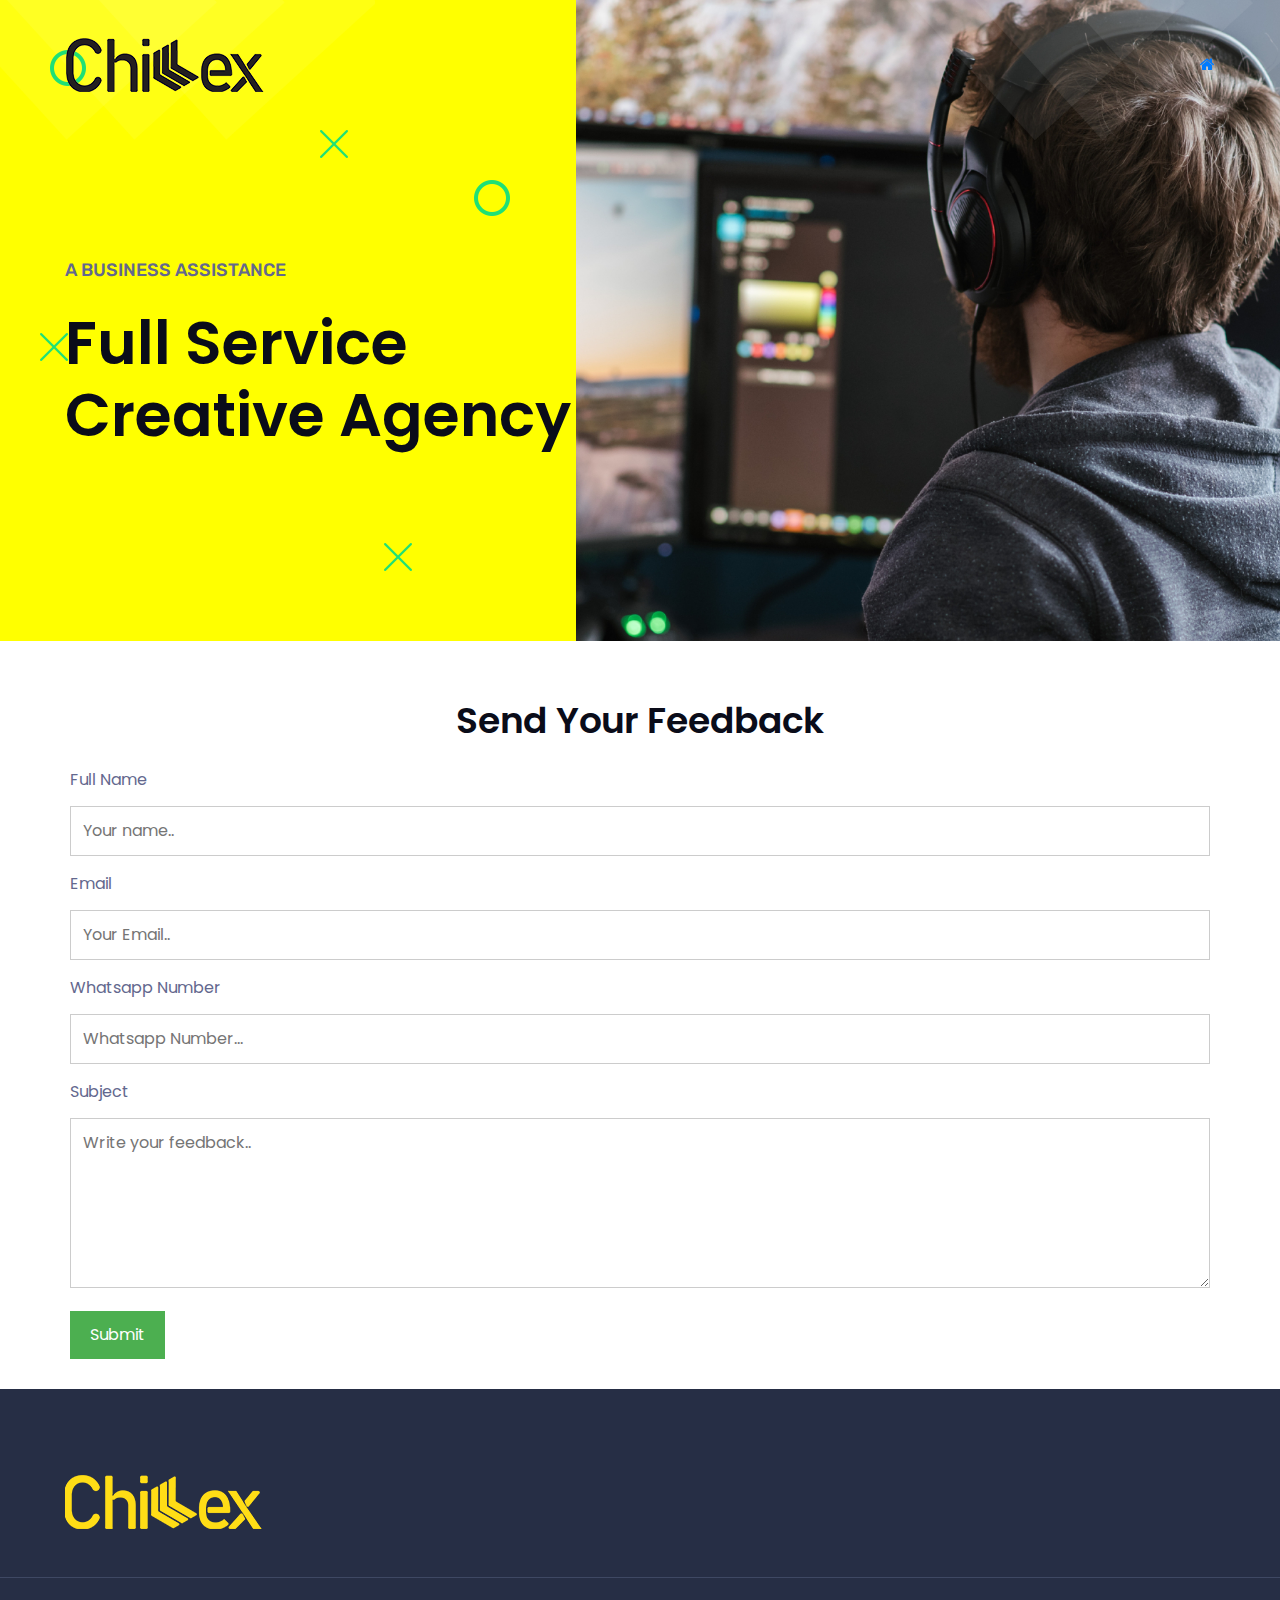
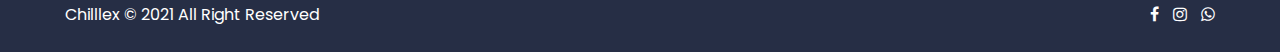
<file: feedback.html>
<!DOCTYPE html>
<html lang="en">


<!-- Mirrored from slidestack.net/demo-theme/bizto/index-2.html by HTTrack Website Copier/3.x [XR&CO'2014], Sat, 03 Apr 2021 12:27:28 GMT -->
<head>

    <!--====== Required meta tags ======-->
    <meta charset="utf-8">
    <meta http-equiv="x-ua-compatible" content="ie=edge">
    <meta name="description" content="">
    <meta name="viewport" content="width=device-width, initial-scale=1, shrink-to-fit=no">

    <!--====== Title ======-->
    <title>Feedback | Chilllex</title>

    <!--====== Favicon Icon ======-->
    <link rel="shortcut icon" href="assets/images/fav2.png" type="image/png">

    <!--====== Bootstrap css ======-->
    <link rel="stylesheet" href="assets/css/bootstrap.min.css">

    <!--====== Fontawesome css ======-->
    <link rel="stylesheet" href="assets/css/font-awesome.min.css">

    <!--====== Flat Icons css ======-->
    <link rel="stylesheet" href="assets/css/flaticon.css">

    <!--====== Magnific Popup css ======-->
    <link rel="stylesheet" href="assets/css/magnific-popup.css">

    <!--====== Pricing Tab css ======-->
    <link rel="stylesheet" href="assets/css/pricing-tab.css">

    <!--====== Aos css ======-->
    <link rel="stylesheet" href="assets/css/aos.css">

    <!--====== Animate css ======-->
    <link rel="stylesheet" href="assets/css/animate.css">

    <!--====== Slick css ======-->
    <link rel="stylesheet" href="assets/css/slick.css">

    <!--====== Default css ======-->
    <link rel="stylesheet" href="assets/css/default.css">

    <!--====== Style css ======-->
    <link rel="stylesheet" href="assets/css/style.css">
    <script src="https://ajax.googleapis.com/ajax/libs/jquery/3.5.1/jquery.min.js"></script>

    <style>
        {
    box-sizing: border-box;
  }
  
  /* Style inputs */
  input[type=text], select, textarea {
    width: 100%;
    padding: 12px;
    border: 1px solid #ccc;
    margin-top: 6px;
    margin-bottom: 16px;
    resize: vertical;
  }
  
  input[type=submit] {
    background-color: #4CAF50;
    color: white;
    padding: 12px 20px;
    border: none;
    cursor: pointer;
  }
  
  input[type=submit]:hover {
    background-color: #45a049;
  }
  
  /* Style the container/contact section */
  .container {
    border-radius: 5px;
    /* background-color: #f2f2f2; */
    padding: 10px;
  }
  
  /* Create two columns that float next to eachother */
  .column {
    float: left;
    width: 50%;
    margin-top: 6px;
    padding: 20px;
  }
  
  /* Clear floats after the columns */
  .row:after {
    content: "";
    display: table;
    clear: both;
  }
  
  /* Responsive layout - when the screen is less than 600px wide, make the two columns stack on top of each other instead of next to each other */
  @media screen and (max-width: 600px) {
    .column, input[type=submit] {
      width: 100%;
      margin-top: 0;
    }
  }

    </style>
</head>

<body>
    
    <!--====== HEADER PART START ======-->

    <header id="home" class="header-area header-area-tow">
        <div class="navigation navigation-tow fixed-top">
            <div class="container">
                <div class="row">
                    <div class="col-lg-12">
                        <nav class="navbar navbar-expand-lg">
                            <a class="navbar-brand" href="#">
                                <img src="assets/images/logo-3.png" alt="Logo">
                            </a> 

                            <button class="navbar-toggler" type="button" data-toggle="collapse" data-target="#navbarSupportedContent" aria-controls="navbarSupportedContent" aria-expanded="false" aria-label="Toggle navigation">
                                <span class="toggler-icon"></span>
                                <span class="toggler-icon"></span>
                                <span class="toggler-icon"></span>
                            </button> 

                            <div class="collapse navbar-collapse" id="navbarSupportedContent">
                                <ul class="navbar-nav ml-auto">
                                    <li><a href="index.html"><i class="fa fa-home"></i></a></li>
                                </ul>
                            </div> 
                        </nav> 
                    </div>
                </div> 
            </div> 
        </div> 
        <div class="header-content-area header-content-area-tow">
            <div class="header-shape shape-one animation6">
                <img src="assets/images/banner/shape/shape-1.png" alt="shape">
            </div> 
            <div class="header-shape shape-tow animation5">
                <img src="assets/images/banner/shape/shape-2.png" alt="shape">
            </div> 
            <div class="header-shape shape-three animation6">
                <img src="assets/images/banner/shape/shape-1.png" alt="shape">
            </div> 
            <div class="header-shape shape-fore animation5">
                <img src="assets/images/banner/shape/shape-2.png" alt="shape">
            </div> 
            <div class="header-shape shape-five animation5">
                <img src="assets/images/banner/shape/shape-2.png" alt="shape">
            </div> 
            <div class="container">
                <div class="row">
                    <div class="col-lg-7 col-md-12 col-sm-10">
                        <div class="header-content header-content-tow">
                            <h5 class="sub-title wow fadeInLeft" data-wow-duration="1s" data-wow-delay="0.5s">A Business Assistance</h5>
                            <h1 class="header-title wow fadeInLeft" data-wow-duration="2s" data-wow-delay="1s">Full Service <span>Creative Agency</span></h1>
                        </div> 
                    </div>
                </div> 
            </div> 
            <div class="header-banner-bg bg_cover d-none d-lg-block" style="background-image: url(assets/images/banner/banner-bg.jpg)"></div> 
         </div> 
    </header>

    <!--====== HEADER PART ENDS ======-->
<!-- Feed back form start -->
        <section>
            <div class="container">
                <div class="pt-5" style="text-align:center">
                  <h2 style="padding-top: 5;">Send Your Feedback</h2>
                </div>
                <div class="row">
                  
                  <div class="column col-md-12 col-lg-12">
                    <form id="gform" action="">
                      <label for="fname">Full Name</label>
                      <input type="text" id="fname" name="name" placeholder="Your name..">
                      <label for="lname">Email</label>
                      <input type="text" id="email" name="email" placeholder="Your Email..">
                      <label for="country">Whatsapp Number</label>
                      <input type="text" name="phone" id="phone" placeholder="Whatsapp Number...">
                      <label for="subject">Subject</label>
                      <textarea id="subject" name="message" placeholder="Write your feedback.." style="height:170px"></textarea>
                      <input type="submit" value="Submit">
                    </form>
                  </div>
                </div>
              </div>
        </section>
<!-- Feed back form end -->

    

    <!--====== FOOTER PART START ======-->

    <footer id="footer" class="footer-area footer-tow">
        <div class="footer-widget widget-tow pt-10 pb-10">
            <div class="container">
                <div class="row">
                    <div class="col-lg-3 col-md-6 col-sm-12 order-md-0 order-lg-0">
                        <div class="widget-about pt-5">
                                <img src="assets/images/logo-4.png" alt="Logo">
                        </div> 
                    </div>
                    
                </div> 
            </div> 
        </div> 
        <div class="footer-copyright copyright-tow pb-15">
            <div class="container">
                <div class="row">
                    <div class="col-md-5">
                        <div class="copyright pt-15 text-center text-md-left">
                            <p>Chilllex © 2021 All Right Reserved</p>
                        </div> 
                    </div>
    
                    <div class="col-md-7">
                        <div class="copyright-menu text-center text-md-right pt-15">
                            <ul>
                                <li><a href="https://www.facebook.com/Chilllex-Business-Assistant-105842728311433"><i class="fa fa-facebook-f"></i></a></li>
                            <li><a href="https://www.instagram.com/chilllexbusinessassistant/"><i class="fa fa-instagram"></i></a></li>
                            <li><a href="https://wa.me/918089893409"><i class="fa fa-whatsapp"></i></a></li>
                            </ul>
                        </div>  
                    </div>
               </div> 
            </div> 
        </div> 
    </footer>

    <!--====== FOOTER PART ENDS ======-->


    <script>
        $("#gform").submit((e)=>{
            e.preventDefault()
            $.ajax({
                url:"https://script.google.com/macros/s/AKfycbwIObETCWde6PTaVReG57kVqKpPJ26TET4uroGzPq230NH-co8wXtVQuoW5IemC5H-z/exec",
                data:$("#gform").serialize(),
                method:"post",
                success:function (response){
                    
                    alert("Feedback submitted successfully")
                    //window.location.reload()
                   window.location.href="index.html"
                },
                error:function (err){
                    alert("Something Error")
    
                }
            })
        })
    </script>








    <!--====== jquery js ======-->
    <script src="assets/js/vendor/modernizr-3.6.0.min.js"></script>
    <script src="assets/js/vendor/jquery-1.12.4.min.js"></script>

    <!--====== Bootstrap js ======-->
    <script src="assets/js/popper.min.js"></script>
    <script src="assets/js/bootstrap.min.js"></script>

    <!--====== Slick js ======-->
    <script src="assets/js/slick.min.js"></script>

    <!--====== Isotope js ======-->
    <script src="assets/js/isotope.pkgd.min.js"></script>

    <!--====== Images Loaded js ======-->
    <script src="assets/js/imagesloaded.pkgd.min.js"></script>

    <!--====== Magnific Popup js ======-->
    <script src="assets/js/jquery.magnific-popup.min.js"></script>

    <!--====== Ajax Contact js ======-->
    <script src="assets/js/ajax-contact.js"></script>

    <!--====== Counter Up js ======-->
    <script src="assets/js/waypoints.min.js"></script>
    <script src="assets/js/jquery.counterup.min.js"></script>

    <!--====== Pricing Tab js ======-->
    <script src="assets/js/pricing-tab.js"></script>

    <!--====== Scrolling Nav js ======-->
    <script src="assets/js/scrolling-nav.js"></script>
    <script src="assets/js/jquery.easing.min.js"></script>

    <!--====== Aos js ======-->
    <script src="assets/js/aos.js"></script>

    <!--====== wow js ======-->
    <script src="assets/js/wow.min.js"></script>

    <!--====== Validator js ======-->
    <script src="assets/js/validator.min.js"></script>

    <!--====== Main js ======-->
    <script src="assets/js/main.js"></script>

</body>


<!-- Mirrored from slidestack.net/demo-theme/bizto/index-2.html by HTTrack Website Copier/3.x [XR&CO'2014], Sat, 03 Apr 2021 12:29:42 GMT -->
</html>
</file>
<file: assets/css/flaticon.css>
/*
    Flaticon icon font: Flaticon
    Creation date: 24/04/2019 11:29
*/

@font-face {
  font-family: "Flaticon";
  src: url("../fonts/Flaticon.eot");
  src: url("../fonts/Flaticond41d.eot?#iefix") format("embedded-opentype"),
       url("../fonts/Flaticon.woff2") format("woff2"),
       url("../fonts/Flaticon.woff") format("woff"),
       url("../fonts/Flaticon.ttf") format("truetype"),
       url("../fonts/Flaticon.svg#Flaticon") format("svg");
  font-weight: normal;
  font-style: normal;
}

@media screen and (-webkit-min-device-pixel-ratio:0) {
    @font-face {
        font-family: "Flaticon";
        src: url("../fonts/Flaticon.svg#Flaticon") format("svg");
    }
}

[class^="flaticon-"]:before, [class*=" flaticon-"]:before,
[class^="flaticon-"]:after, [class*=" flaticon-"]:after {   
    font-family: Flaticon;
    font-style: normal;
}

.flaticon-right-arrow:before { content: "\f100"; }
.flaticon-left-arrow:before { content: "\f101"; }
.flaticon-quote:before { content: "\f102"; }
</file>
<file: assets/css/pricing-tab.css>
/* -------------------------------- 

Main Components 

-------------------------------- */
.cd-header {
    height: 100px;
    line-height: 170px;
    position: relative;
}

.cd-header h1 {
    text-align: center;
    color: #FFFFFF;

}

@media only screen and (min-width: 768px) {
    .cd-header {
        height: 160px;
        line-height: 280px;
    }

}

.cd-pricing-container {
    width: 100%;
    max-width: 1170px;
}

@media only screen and (min-width: 768px) {
    .cd-pricing-container.cd-full-width {
        width: 100%;
        max-width: none;
    }
}

.cd-pricing-switcher {
    text-align: center;
}

.cd-pricing-switcher .fieldset {
	display: inline-block;
	position: relative;
	padding: 6px;
	border-radius: 50px;
	
    border: 1px solid #ddd;
}

.cd-pricing-switcher label {
    color: #333;
}

.cd-pricing-switcher input[type="radio"] {
    position: absolute;
    opacity: 0;
}

.cd-pricing-switcher label {
	position: relative;
	z-index: 1;
	display: inline-block;
	width: 140px;
	height: 50px;
	line-height: 50px;
	cursor: pointer;
	color: #63688e;
	margin-bottom: 0;
    font-weight: 500;
    font-family: 'Rubik', sans-serif;
    font-size: 15px;
    -webkit-transition: all 0.5s ease-out 0s;
    transition: all 0.5s ease-out 0s;
    text-transform: uppercase;
}

.cd-pricing-switcher .cd-switch {
	position: absolute;
	top: 6px;
	left: 6px;
	height: 50px;
	width: 140px;
	background-color: #ff3a46;
	border-radius: 50em;
	-webkit-transition: -webkit-transform 0.5s;
	transition: -webkit-transform 0.5s;
	transition: transform 0.5s;
	transition: transform 0.5s, -webkit-transform 0.5s;
    -webkit-box-shadow: 0px 8px 16px 0px rgba(255, 58, 71, 0.48);
    box-shadow: 0px 8px 16px 0px rgba(255, 58, 71, 0.48);
}

.cd-pricing-switcher.pricing-switcher-tow .cd-switch{
    background-color: #1fe075;
    -webkit-box-shadow: 0px 8px 16px 0px rgba(31,224,118,0.48);
    box-shadow: 0px 8px 16px 0px rgba(31,224,118,0.48);
}

.cd-pricing-switcher input[type="radio"]:checked + label + .cd-switch,
.cd-pricing-switcher input[type="radio"]:checked + label:nth-of-type(n) + .cd-switch {
    /* use label:nth-of-type(n) to fix a bug on safari with multiple adjacent-sibling selectors*/
    -webkit-transform: translateX(140px);
    transform: translateX(140px);
}
.cd-pricing-switcher input[type="radio"]:checked + label:nth-of-type(n){
    color: #fff;
}


@media only screen and (max-width: 576px) {
    
    .cd-pricing-switcher label {
        width: 100px;
        font-size: 14px;
        line-height: 45px;
        height: 45px;
    }
    
    .cd-pricing-switcher .cd-switch{
        width: 100px;
        height: 45px;
    }

    .cd-pricing-switcher input[type="radio"]:checked + label + .cd-switch,
    .cd-pricing-switcher input[type="radio"]:checked + label:nth-of-type(n) + .cd-switch {
        /* use label:nth-of-type(n) to fix a bug on safari with multiple adjacent-sibling selectors*/
        -webkit-transform: translateX(100px);
        transform: translateX(100px);
    }
}









.no-js .cd-pricing-switcher {
    display: none;
}

.cd-pricing-list {
    margin: 2em 0 0;
}

.cd-pricing-list > li {
    position: relative;
    margin-bottom: 1em;
}

@media only screen and (min-width: 768px) {
    .cd-pricing-list {
        margin: 3em 0 0;
    }

    .cd-pricing-list:after {
        content: "";
        display: table;
        clear: both;
    }

    .cd-pricing-list > li {
        width: 33.3333333333%;
        float: left;
    }

    .cd-has-margins .cd-pricing-list > li {
        width: 32.3333333333%;
        float: left;
        margin-right: 1.5%;
    }

    .cd-has-margins .cd-pricing-list > li:last-of-type {
        margin-right: 0;
    }
}

.cd-pricing-wrapper {
    /* this is the item that rotates */
    position: relative;
    overflow: hidden;
    margin-left: 1px;
}

.touch .cd-pricing-wrapper {
    /* fix a bug on IOS8 - rotating elements dissapear*/
    -webkit-perspective: 2000px;
    perspective: 2000px;
}

.cd-pricing-wrapper.is-switched .is-visible {
    /* totate the tables - anticlockwise rotation */
    -webkit-transform: rotateY(180deg);
    transform: rotateY(180deg);
    -webkit-animation: cd-rotate 0.3s;
    animation: cd-rotate 0.3s;
}

.cd-pricing-wrapper.is-switched .is-hidden {
    /* totate the tables - anticlockwise rotation */
    -webkit-transform: rotateY(0);
    transform: rotateY(0);
    -webkit-animation: cd-rotate-inverse 0.5s;
    animation: cd-rotate-inverse 0.5s;
    opacity: 0;
}

.cd-pricing-wrapper.is-switched .is-selected {
    opacity: 1;
}

.cd-pricing-wrapper.is-switched.reverse-animation .is-visible {
    /* invert rotation direction - clockwise rotation */
    -webkit-transform: rotateY(-180deg);
    transform: rotateY(-180deg);
    -webkit-animation: cd-rotate-back 0.5s;
    animation: cd-rotate-back 0.5s;
}

.cd-pricing-wrapper.is-switched.reverse-animation .is-hidden {
    /* invert rotation direction - clockwise rotation */
    -webkit-transform: rotateY(0);
    transform: rotateY(0);
    -webkit-animation: cd-rotate-inverse-back 0.5s;
    animation: cd-rotate-inverse-back 0.5s;
    opacity: 0;
}

.cd-pricing-wrapper.is-switched.reverse-animation .is-selected {
    opacity: 1;
}

.cd-pricing-wrapper > li {
    background-color: #FFFFFF;
    -webkit-backface-visibility: hidden;
    backface-visibility: hidden;
    /* Firefox bug - 3D CSS transform, jagged edges */
    outline: 1px solid transparent;
}

.cd-pricing-wrapper > li::after {
    /* subtle gradient layer on the right - to indicate it's possible to scroll */
    content: '';
    position: absolute;
    top: 0;
    right: 0;
    height: 100%;
    width: 50px;
    pointer-events: none;
    background: -webkit-gradient(linear, right top, left top, from(#FFFFFF), to(rgba(255, 255, 255, 0)));
    background: linear-gradient(to left, #FFFFFF, rgba(255, 255, 255, 0));
}

.cd-pricing-wrapper > li.is-ended::after {
    /* class added in jQuery - remove the gradient layer when it's no longer possible to scroll */
    display: none;
}

.cd-pricing-wrapper .is-visible {
    /* the front item, visible by default */
    position: relative;
    z-index: 5;
}

.cd-pricing-wrapper .is-hidden {
    /* the hidden items, right behind the front one */
    position: absolute;
    top: 0;
    left: 0;
    height: 100%;
    width: 100%;
    z-index: 1;
    -webkit-transform: rotateY(180deg);
    transform: rotateY(180deg);
}

.cd-pricing-wrapper .is-selected {
    /* the next item that will be visible */
    z-index: 3 !important;
}

@media only screen and (min-width: 768px) {
    .cd-pricing-wrapper > li::before {
        /* separator between pricing tables - visible when number of tables > 3 */
        content: '';
        position: absolute;
        z-index: 6;
        left: -1px;
        top: 50%;
        bottom: auto;
        -webkit-transform: translateY(-50%);
        transform: translateY(-50%);
        height: 50%;
        width: 1px;
        background-color: #b1d6e8;
    }

    .cd-pricing-wrapper > li::after {
        /* hide gradient layer */
        display: none;
    }

    .cd-popular .cd-pricing-wrapper > li {
        -webkit-box-shadow: inset 0 0 0 0px #e97d68;
        box-shadow: inset 0 0 0 0px #e97d68;
    }

    .cd-secondary-theme .cd-pricing-wrapper > li {
        background: #3aa0d1;
        background: -webkit-gradient(linear, left bottom, left top, from(#3aa0d1), to(#3ad2d1));
        background: linear-gradient(to top, #3aa0d1, #3ad2d1);
    }

    .cd-secondary-theme .cd-popular .cd-pricing-wrapper > li {
        background: #e97d68;
        background: -webkit-gradient(linear, left bottom, left top, from(#e97d68), to(#e99b68));
        background: linear-gradient(to top, #e97d68, #e99b68);
        -webkit-box-shadow: none;
        box-shadow: none;
    }

    :nth-of-type(1) > .cd-pricing-wrapper > li::before {
        /* hide table separator for the first table */
        display: none;
    }

    .cd-has-margins .cd-pricing-wrapper > li {
        overflow: hidden;
    }

    .cd-has-margins .cd-pricing-wrapper > li::before {
        display: none;
    }
}

@media only screen and (min-width: 1500px) {
    .cd-full-width .cd-pricing-wrapper > li {
        padding: 2.5em 0;
    }
}

.no-js .cd-pricing-wrapper .is-hidden {
    position: relative;
    -webkit-transform: rotateY(0);
    transform: rotateY(0);
    margin-top: 1em;
    -webkit-animation: cd-rotate 0.3s;
    animation: cd-rotate 0.3s;
}

@media only screen and (min-width: 768px) {
    .cd-popular .cd-pricing-wrapper > li::before {
        /* hide table separator for .cd-popular table */
        display: none;
    }

    .cd-popular + li .cd-pricing-wrapper > li::before {
        /* hide table separator for tables following .cd-popular table */
        display: none;
    }
}

.cd-pricing-header {
    position: relative;
    z-index: 1;
    height: 80px;
    pointer-events: none;
    background-color: #3aa0d1;
    color: #FFFFFF;
}

.cd-pricing-header h2 {
    font-size: 18px;
    color: #333333;
    margin: 0px;
    line-height: 20px;
}

.cd-popular .cd-pricing-header {
    background-color: #e97d68;
}

.cd-pricing-header {
    position: relative;
}

.cd-pricing-header {

    background-color: rgb(244, 245, 255);
    padding-top: 40px;
    padding-bottom: 30px;
    position: relative;
}

.normal-bg1 {
    position: relative;
}

.normal-bg1::after {
    position: absolute;
    width: 100%;
    height: 53px;
    left: 0;
    right: 0;
    bottom: -50px;
    content: "";
    background: url(../images/normal/table-curve1.html) no-repeat center center;
    -webkit-background-size: cover;
    -moz-background-size: cover;
    -o-background-size: cover;
}

.normal-bg2 {
    position: relative;
    background-color: rgb(71, 119, 244) !important;
}

.normal-bg2::after {
    position: absolute;
    width: 100%;
    height: 51px;
    left: 0;
    right: 0;
    bottom: -51px;
    content: "";
    background: url(../images/normal/table-curve2.html) no-repeat center center;
    -webkit-background-size: cover;
    -moz-background-size: cover;
    -o-background-size: cover;
}

@media only screen and (min-width: 768px) {
    .cd-pricing-header {
        height: auto;
        pointer-events: auto;
        text-align: center;
        color: #173d50;
        background-color: rgb(244, 245, 255);
    }

    .cd-popular .cd-pricing-header {
        /*    color: #e97d68;*/
        background-color: transparent;
    }

    .cd-secondary-theme .cd-pricing-header {
        color: #FFFFFF;
    }

    .cd-pricing-header h2 {}
}

.cd-currency,
.cd-value {}

.cd-duration {
    color: #8dc8e4;
    text-transform: uppercase;
}

.cd-popular .cd-duration {
    color: #f3b6ab;
}

.cd-duration::before {
    content: '/';
    margin-right: 2px;
}

@media only screen and (min-width: 768px) {

    .cd-currency,
    .cd-duration {
        color: rgba(23, 61, 80, 0.4);
    }

    .cd-popular .cd-currency,
    .cd-popular .cd-duration {
        color: #e97d68;
    }

    .cd-secondary-theme .cd-currency,
    .cd-secondary-theme .cd-duration {
        color: #2e80a7;
    }

    .cd-secondary-theme .cd-popular .cd-currency,
    .cd-secondary-theme .cd-popular .cd-duration {
        color: #ba6453;
    }

    .cd-currency {
        display: inline-block;
        margin-top: 0px;
        vertical-align: top;

    }
}

.cd-pricing-body {
    overflow-x: auto;
    -webkit-overflow-scrolling: touch;
}

.is-switched .cd-pricing-body {
    /* fix a bug on Chrome Android */
    overflow: hidden;
}

@media only screen and (min-width: 768px) {
    .cd-pricing-body {
        overflow-x: visible;
    }
}

.cd-pricing-features {
    width: 600px;
}

.cd-pricing-features:after {
    content: "";
    display: table;
    clear: both;
}

.cd-pricing-features li {
    width: 100px;
    float: left;
    padding: 1.6em 1em;
    text-align: center;
    white-space: nowrap;
    overflow: hidden;
    text-overflow: ellipsis;
}

.cd-pricing-features em {
    display: block;
    margin-bottom: 5px;

}

@media only screen and (min-width: 768px) {
    .cd-pricing-features {
        width: auto;
    }

    .cd-pricing-features li {
        float: none;
        width: auto;
        padding: 1em;
    }

    .cd-popular .cd-pricing-features li {
        margin: 0 0px;
    }

    .cd-pricing-features li:nth-of-type(2n+1) {
        /* background-color: rgba(23, 61, 80, 0.06);*/
    }

    .cd-pricing-features em {
        display: inline-block;
        margin-bottom: 0;
    }

    .cd-has-margins .cd-popular .cd-pricing-features li,
    .cd-secondary-theme .cd-popular .cd-pricing-features li {
        margin: 0;
    }

    .cd-secondary-theme .cd-pricing-features li {
        color: #FFFFFF;
    }

    .cd-secondary-theme .cd-pricing-features li:nth-of-type(2n+1) {
        background-color: transparent;
    }
}

.cd-pricing-footer {
    position: absolute;
    z-index: 1;
    top: 0;
    left: 0;
    /* on mobile it covers the .cd-pricing-header */
    height: 80px;
    width: 100%;
}

.cd-pricing-footer::after {
    /* right arrow visible on mobile */
    content: '';
    position: absolute;
    right: 1em;
    top: 50%;
    bottom: auto;
    -webkit-transform: translateY(-50%);
    transform: translateY(-50%);
    height: 20px;
    width: 20px;
    background: url(../img/cd-icon-small-arrow.html);
}

@media only screen and (min-width: 768px) {
    .cd-pricing-footer {
        position: relative;
        height: auto;
        padding: 1.8em 0;
        text-align: center;
    }

    .cd-pricing-footer::after {
        /* hide arrow */
        display: none;
    }

    .cd-has-margins .cd-pricing-footer {
        padding-bottom: 0;
    }
}

.cd-select {
    position: relative;
    z-index: 1;
    display: block;
    height: 100%;
    /* hide button text on mobile */
    overflow: hidden;
    text-indent: 100%;
    white-space: nowrap;
    color: transparent;
}

@media only screen and (min-width: 768px) {
    .cd-select {
        position: static;
        display: inline-block;
        height: auto;
        padding: 1.3em 3em;
        color: #FFFFFF;
        border-radius: 2px;
        background-color: #0c1f28;

        text-indent: 0;
        text-transform: uppercase;
        letter-spacing: 2px;
    }

    .no-touch .cd-select:hover {
        background-color: #112e3c;
    }

    .cd-popular .cd-select {
        background-color: #e97d68;
    }

    .no-touch .cd-popular .cd-select:hover {
        background-color: #ec907e;
    }

    .cd-secondary-theme .cd-popular .cd-select {
        background-color: #0c1f28;
    }

    .no-touch .cd-secondary-theme .cd-popular .cd-select:hover {
        background-color: #112e3c;
    }

    .cd-has-margins .cd-select {
        display: block;
        padding: 1.7em 0;
        border-radius: 0 0 4px 4px;
    }
}

/* -------------------------------- 

xkeyframes 

-------------------------------- */
@-webkit-keyframes cd-rotate {
    0% {
        -webkit-transform: perspective(2000px) rotateY(0);
    }

    70% {
        /* this creates the bounce effect */
        -webkit-transform: perspective(2000px) rotateY(200deg);
    }

    100% {
        -webkit-transform: perspective(2000px) rotateY(180deg);
    }
}

@keyframes cd-rotate {
    0% {
        -webkit-transform: perspective(2000px) rotateY(0);
        transform: perspective(2000px) rotateY(0);
    }

    70% {
        /* this creates the bounce effect */
        -webkit-transform: perspective(2000px) rotateY(200deg);
        transform: perspective(2000px) rotateY(200deg);
    }

    100% {
        -webkit-transform: perspective(2000px) rotateY(180deg);
        transform: perspective(2000px) rotateY(180deg);
    }
}

@-webkit-keyframes cd-rotate-inverse {
    0% {
        -webkit-transform: perspective(2000px) rotateY(-180deg);
    }

    70% {
        /* this creates the bounce effect */
        -webkit-transform: perspective(2000px) rotateY(20deg);
    }

    100% {
        -webkit-transform: perspective(2000px) rotateY(0);
    }
}

@keyframes cd-rotate-inverse {
    0% {
        -webkit-transform: perspective(2000px) rotateY(-180deg);
        transform: perspective(2000px) rotateY(-180deg);
    }

    70% {
        /* this creates the bounce effect */
        -webkit-transform: perspective(2000px) rotateY(20deg);
        transform: perspective(2000px) rotateY(20deg);
    }

    100% {
        -webkit-transform: perspective(2000px) rotateY(0);
        transform: perspective(2000px) rotateY(0);
    }
}

@-webkit-keyframes cd-rotate-back {
    0% {
        -webkit-transform: perspective(2000px) rotateY(0);
    }

    70% {
        /* this creates the bounce effect */
        -webkit-transform: perspective(2000px) rotateY(-200deg);
    }

    100% {
        -webkit-transform: perspective(2000px) rotateY(-180deg);
    }
}

@keyframes cd-rotate-back {
    0% {
        -webkit-transform: perspective(2000px) rotateY(0);
        transform: perspective(2000px) rotateY(0);
    }

    70% {
        /* this creates the bounce effect */
        -webkit-transform: perspective(2000px) rotateY(-200deg);
        transform: perspective(2000px) rotateY(-200deg);
    }

    100% {
        -webkit-transform: perspective(2000px) rotateY(-180deg);
        transform: perspective(2000px) rotateY(-180deg);
    }
}

@-webkit-keyframes cd-rotate-inverse-back {
    0% {
        -webkit-transform: perspective(2000px) rotateY(180deg);
    }

    70% {
        /* this creates the bounce effect */
        -webkit-transform: perspective(2000px) rotateY(-20deg);
    }

    100% {
        -webkit-transform: perspective(2000px) rotateY(0);
    }
}

@keyframes cd-rotate-inverse-back {
    0% {
        -webkit-transform: perspective(2000px) rotateY(180deg);
        transform: perspective(2000px) rotateY(180deg);
    }

    70% {
        /* this creates the bounce effect */
        -webkit-transform: perspective(2000px) rotateY(-20deg);
        transform: perspective(2000px) rotateY(-20deg);
    }

    100% {
        -webkit-transform: perspective(2000px) rotateY(0);
        transform: perspective(2000px) rotateY(0);
    }
}
</file>
<file: assets/css/default.css>
/* Deafult Margin & Padding */
/*-- Margin Top --*/
.mt-5 {
	margin-top: 5px;
}
.mt-10 {
	margin-top: 10px;
}
.mt-15 {
	margin-top: 15px;
}
.mt-20 {
	margin-top: 20px;
}
.mt-25 {
	margin-top: 25px;
}
.mt-30 {
	margin-top: 30px;
}
.mt-35 {
	margin-top: 35px;
}
.mt-40 {
	margin-top: 40px;
}
.mt-45 {
	margin-top: 45px;
}
.mt-50 {
	margin-top: 50px;
}
.mt-55 {
	margin-top: 55px;
}
.mt-60 {
	margin-top: 60px;
}
.mt-65 {
	margin-top: 65px;
}
.mt-70 {
	margin-top: 70px;
}
.mt-75 {
	margin-top: 75px;
}
.mt-80 {
	margin-top: 80px;
}
.mt-85 {
	margin-top: 85px;
}
.mt-90 {
	margin-top: 90px;
}
.mt-95 {
	margin-top: 95px;
}
.mt-100 {
	margin-top: 100px;
}
.mt-105 {
	margin-top: 105px;
}
.mt-110 {
	margin-top: 110px;
}
.mt-115 {
	margin-top: 115px;
}
.mt-120 {
	margin-top: 120px;
}
.mt-125 {
	margin-top: 125px;
}
.mt-130 {
	margin-top: 130px;
}
.mt-135 {
	margin-top: 135px;
}
.mt-140 {
	margin-top: 140px;
}
.mt-145 {
	margin-top: 145px;
}
.mt-150 {
	margin-top: 150px;
}
.mt-155 {
	margin-top: 155px;
}
.mt-160 {
	margin-top: 160px;
}
.mt-165 {
	margin-top: 165px;
}
.mt-170 {
	margin-top: 170px;
}
.mt-175 {
	margin-top: 175px;
}
.mt-180 {
	margin-top: 180px;
}
.mt-185 {
	margin-top: 185px;
}
.mt-190 {
	margin-top: 190px;
}
.mt-195 {
	margin-top: 195px;
}
.mt-200 {
	margin-top: 200px;
}
/*-- Margin Bottom --*/

.mb-5 {
	margin-bottom: 5px;
}
.mb-10 {
	margin-bottom: 10px;
}
.mb-15 {
	margin-bottom: 15px;
}
.mb-20 {
	margin-bottom: 20px;
}
.mb-25 {
	margin-bottom: 25px;
}
.mb-30 {
	margin-bottom: 30px;
}
.mb-35 {
	margin-bottom: 35px;
}
.mb-40 {
	margin-bottom: 40px;
}
.mb-45 {
	margin-bottom: 45px;
}
.mb-50 {
	margin-bottom: 50px;
}
.mb-55 {
	margin-bottom: 55px;
}
.mb-60 {
	margin-bottom: 60px;
}
.mb-65 {
	margin-bottom: 65px;
}
.mb-70 {
	margin-bottom: 70px;
}
.mb-75 {
	margin-bottom: 75px;
}
.mb-80 {
	margin-bottom: 80px;
}
.mb-85 {
	margin-bottom: 85px;
}
.mb-90 {
	margin-bottom: 90px;
}
.mb-95 {
	margin-bottom: 95px;
}
.mb-100 {
	margin-bottom: 100px;
}
.mb-105 {
	margin-bottom: 105px;
}
.mb-110 {
	margin-bottom: 110px;
}
.mb-115 {
	margin-bottom: 115px;
}
.mb-120 {
	margin-bottom: 120px;
}
.mb-125 {
	margin-bottom: 125px;
}
.mb-130 {
	margin-bottom: 130px;
}
.mb-135 {
	margin-bottom: 135px;
}
.mb-140 {
	margin-bottom: 140px;
}
.mb-145 {
	margin-bottom: 145px;
}
.mb-150 {
	margin-bottom: 150px;
}
.mb-155 {
	margin-bottom: 155px;
}
.mb-160 {
	margin-bottom: 160px;
}
.mb-165 {
	margin-bottom: 165px;
}
.mb-170 {
	margin-bottom: 170px;
}
.mb-175 {
	margin-bottom: 175px;
}
.mb-180 {
	margin-bottom: 180px;
}
.mb-185 {
	margin-bottom: 185px;
}
.mb-190 {
	margin-bottom: 190px;
}
.mb-195 {
	margin-bottom: 195px;
}
.mb-200 {
	margin-bottom: 200px;
}
/*-- margin left --*/
.ml-5 {
	margin-left: 5px;
}
.ml-10 {
	margin-left: 10px;
}
.ml-15 {
	margin-left: 15px;
}
.ml-20 {
	margin-left: 20px;
}
.ml-25 {
	margin-left: 25px;
}
.ml-30 {
	margin-left: 30px;
}
.ml-35 {
	margin-left: 35px;
}
.ml-40 {
	margin-left: 40px;
}
.ml-45 {
	margin-left: 45px;
}
.ml-50 {
	margin-left: 50px;
}
.ml-55 {
	margin-left: 55px;
}
.ml-60 {
	margin-left: 60px;
}
.ml-65 {
	margin-left: 65px;
}
.ml-70 {
	margin-left: 70px;
}
.ml-75 {
	margin-left: 75px;
}
.ml-80 {
	margin-left: 80px;
}
.ml-85 {
	margin-left: 85px;
}
.ml-90 {
	margin-left: 90px;
}
.ml-95 {
	margin-left: 95px;
}
.ml-100 {
	margin-left: 100px;
}
.ml-105 {
	margin-left: 105px;
}
.ml-110 {
	margin-left: 110px;
}
.ml-115 {
	margin-left: 115px;
}
.ml-120 {
	margin-left: 120px;
}
.ml-125 {
	margin-left: 125px;
}
.ml-130 {
	margin-left: 130px;
}
.ml-135 {
	margin-left: 135px;
}
.ml-140 {
	margin-left: 140px;
}
.ml-145 {
	margin-left: 145px;
}
.ml-150 {
	margin-left: 150px;
}
.ml-155 {
	margin-left: 155px;
}
.ml-160 {
	margin-left: 160px;
}
.ml-165 {
	margin-left: 165px;
}
.ml-170 {
	margin-left: 170px;
}
.ml-175 {
	margin-left: 175px;
}
.ml-180 {
	margin-left: 180px;
}
.ml-185 {
	margin-left: 185px;
}
.ml-190 {
	margin-left: 190px;
}
.ml-195 {
	margin-left: 195px;
}
.ml-200 {
	margin-left: 200px;
}
/*-- margin right --*/
.mr-5 {
	margin-right: 5px;
}
.mr-10 {
	margin-right: 10px;
}
.mr-15 {
	margin-right: 15px;
}
.mr-20 {
	margin-right: 20px;
}
.mr-25 {
	margin-right: 25px;
}
.mr-30 {
	margin-right: 30px;
}
.mr-35 {
	margin-right: 35px;
}
.mr-40 {
	margin-right: 40px;
}
.mr-45 {
	margin-right: 45px;
}
.mr-50 {
	margin-right: 50px;
}
.mr-55 {
	margin-right: 55px;
}
.mr-60 {
	margin-right: 60px;
}
.mr-65 {
	margin-right: 65px;
}
.mr-70 {
	margin-right: 70px;
}
.mr-75 {
	margin-right: 75px;
}
.mr-80 {
	margin-right: 80px;
}
.mr-85 {
	margin-right: 85px;
}
.mr-90 {
	margin-right: 90px;
}
.mr-95 {
	margin-right: 95px;
}
.mr-100 {
	margin-right: 100px;
}
.mr-105 {
	margin-right: 105px;
}
.mr-110 {
	margin-right: 110px;
}
.mr-115 {
	margin-right: 115px;
}
.mr-120 {
	margin-right: 120px;
}
.mr-125 {
	margin-right: 125px;
}
.mr-130 {
	margin-right: 130px;
}
.mr-135 {
	margin-right: 135px;
}
.mr-140 {
	margin-right: 140px;
}
.mr-145 {
	margin-right: 145px;
}
.mr-150 {
	margin-right: 150px;
}
.mr-155 {
	margin-right: 155px;
}
.mr-160 {
	margin-right: 160px;
}
.mr-165 {
	margin-right: 165px;
}
.mr-170 {
	margin-right: 170px;
}
.mr-175 {
	margin-right: 175px;
}
.mr-180 {
	margin-right: 180px;
}
.mr-185 {
	margin-right: 185px;
}
.mr-190 {
	margin-right: 190px;
}
.mr-195 {
	margin-right: 195px;
}
.mr-200 {
	margin-right: 200px;
}


/*-- Padding Top --*/

.pt-5 {
	padding-top: 5px;
}
.pt-10 {
	padding-top: 10px;
}
.pt-15 {
	padding-top: 15px;
}
.pt-20 {
	padding-top: 20px;
}
.pt-25 {
	padding-top: 25px;
}
.pt-30 {
	padding-top: 30px;
}
.pt-35 {
	padding-top: 35px;
}
.pt-40 {
	padding-top: 40px;
}
.pt-45 {
	padding-top: 45px;
}
.pt-50 {
	padding-top: 50px;
}
.pt-55 {
	padding-top: 55px;
}
.pt-60 {
	padding-top: 60px;
}
.pt-65 {
	padding-top: 65px;
}
.pt-70 {
	padding-top: 70px;
}
.pt-75 {
	padding-top: 75px;
}
.pt-80 {
	padding-top: 80px;
}
.pt-85 {
	padding-top: 85px;
}
.pt-90 {
	padding-top: 90px;
}
.pt-95 {
	padding-top: 95px;
}
.pt-100 {
	padding-top: 100px;
}
.pt-105 {
	padding-top: 105px;
}
.pt-110 {
	padding-top: 110px;
}
.pt-115 {
	padding-top: 115px;
}
.pt-120 {
	padding-top: 120px;
}
.pt-125 {
	padding-top: 125px;
}
.pt-130 {
	padding-top: 130px;
}
.pt-135 {
	padding-top: 135px;
}
.pt-140 {
	padding-top: 140px;
}
.pt-145 {
	padding-top: 145px;
}
.pt-150 {
	padding-top: 150px;
}
.pt-155 {
	padding-top: 155px;
}
.pt-160 {
	padding-top: 160px;
}
.pt-165 {
	padding-top: 165px;
}
.pt-170 {
	padding-top: 170px;
}
.pt-175 {
	padding-top: 175px;
}
.pt-180 {
	padding-top: 180px;
}
.pt-185 {
	padding-top: 185px;
}
.pt-190 {
	padding-top: 190px;
}
.pt-195 {
	padding-top: 195px;
}
.pt-200 {
	padding-top: 200px;
}
/*-- Padding Bottom --*/

.pb-5 {
	padding-bottom: 5px;
}
.pb-10 {
	padding-bottom: 10px;
}
.pb-15 {
	padding-bottom: 15px;
}
.pb-20 {
	padding-bottom: 20px;
}
.pb-25 {
	padding-bottom: 25px;
}
.pb-30 {
	padding-bottom: 30px;
}
.pb-35 {
	padding-bottom: 35px;
}
.pb-40 {
	padding-bottom: 40px;
}
.pb-45 {
	padding-bottom: 45px;
}
.pb-50 {
	padding-bottom: 50px;
}
.pb-55 {
	padding-bottom: 55px;
}
.pb-60 {
	padding-bottom: 60px;
}
.pb-65 {
	padding-bottom: 65px;
}
.pb-70 {
	padding-bottom: 70px;
}
.pb-75 {
	padding-bottom: 75px;
}
.pb-80 {
	padding-bottom: 80px;
}
.pb-85 {
	padding-bottom: 85px;
}
.pb-90 {
	padding-bottom: 90px;
}
.pb-95 {
	padding-bottom: 95px;
}
.pb-100 {
	padding-bottom: 100px;
}
.pb-105 {
	padding-bottom: 105px;
}
.pb-110 {
	padding-bottom: 110px;
}
.pb-115 {
	padding-bottom: 115px;
}
.pb-120 {
	padding-bottom: 120px;
}
.pb-125 {
	padding-bottom: 125px;
}
.pb-130 {
	padding-bottom: 130px;
}
.pb-135 {
	padding-bottom: 135px;
}
.pb-140 {
	padding-bottom: 140px;
}
.pb-145 {
	padding-bottom: 145px;
}
.pb-150 {
	padding-bottom: 150px;
}
.pb-155 {
	padding-bottom: 155px;
}
.pb-160 {
	padding-bottom: 160px;
}
.pb-165 {
	padding-bottom: 165px;
}
.pb-170 {
	padding-bottom: 170px;
}
.pb-175 {
	padding-bottom: 175px;
}
.pb-180 {
	padding-bottom: 180px;
}
.pb-185 {
	padding-bottom: 185px;
}
.pb-190 {
	padding-bottom: 190px;
}
.pb-195 {
	padding-bottom: 195px;
}
.pb-200 {
	padding-bottom: 200px;
}

/*-- Padding left --*/

.pl-0 {
	padding-left: 0px;
}
.pl-5 {
	padding-left: 5px;
}
.pl-10 {
	padding-left: 10px;
}
.pl-15 {
	padding-left: 15px;
}
.pl-20 {
	padding-left: 20px;
}
.pl-25 {
	padding-left: 25px;
}
.pl-30 {
	padding-left: 30px;
}
.pl-35 {
	padding-left: 35px;
}
.pl-40 {
	padding-left: 40px;
}
.pl-45 {
	padding-left: 45px;
}
.pl-50 {
	padding-left: 50px;
}
.pl-55 {
	padding-left: 55px;
}
.pl-60 {
	padding-left: 60px;
}
.pl-65 {
	padding-left: 65px;
}
.pl-70 {
	padding-left: 70px;
}
.pl-75 {
	padding-left: 75px;
}
.pl-80 {
	padding-left: 80px;
}
.pl-85 {
	padding-left: 85px;
}
.pl-90 {
	padding-left: 90px;
}
.pl-100 {
	padding-left: 100px;
}
.pl-105 {
	padding-left: 105px;
}
.pl-110 {
	padding-left: 110px;
}
.pl-115 {
	padding-left: 115px;
}
.pl-120 {
	padding-left: 120px;
}
.pl-125 {
	padding-left: 125px;
}
/*-- Padding right --*/

.pr-0 {
	padding-right: 0px;
}
.pr-5 {
	padding-right: 5px;
}
.pr-10 {
	padding-right: 10px;
}
.pr-15 {
	padding-right: 15px;
}
.pr-20 {
	padding-right: 20px;
}
.pr-25 {
	padding-right: 25px;
}
.pr-30 {
	padding-right: 30px;
}
.pr-35 {
	padding-right: 35px;
}
.pr-40 {
	padding-right: 40px;
}
.pr-45 {
	padding-right: 45px;
}
.pr-50 {
	padding-right: 50px;
}
.pr-55 {
	padding-right: 55px;
}
.pr-60 {
	padding-right: 60px;
}
.pr-65 {
	padding-right: 65px;
}
.pr-70 {
	padding-right: 70px;
}
.pr-75 {
	padding-right: 75px;
}
.pr-80 {
	padding-right: 80px;
}
.pr-85 {
	padding-right: 85px;
}
.pr-90 {
	padding-right: 90px;
}
.pr-95 {
	padding-right: 95px;
}
.pr-100 {
	padding-right: 100px;
}
.pr-105 {
	padding-right: 105px;
}
/* Background Color */

.gray-bg {
	background: #f9f9ff;
}
.white-bg {
	background: #fff;
}
.black-bg {
	background: #222;
}
/* Color */

.white {
	color: #fff;
}
.black {
	color: #222;
}
/* black overlay */

[data-overlay] {
	position: relative;
}
[data-overlay]::before {
	background: #000 none repeat scroll 0 0;
	content: "";
	height: 100%;
	left: 0;
	position: absolute;
	top: 0;
	width: 100%;
	z-index: 1;
}
[data-overlay="3"]::before {
	opacity: 0.3;
}
[data-overlay="4"]::before {
	opacity: 0.4;
}
[data-overlay="5"]::before {
	opacity: 0.5;
}
[data-overlay="6"]::before {
	opacity: 0.6;
}
[data-overlay="7"]::before {
	opacity: 0.7;
}
[data-overlay="8"]::before {
	opacity: 0.8;
}
[data-overlay="9"]::before {
	opacity: 0.9;
}
</file>
<file: assets/css/style.css>
/*-----------------------------------------------------------------------------------

    Template Name: BizTo - One Page Creative Agency HTML Template
    Description: BizTo - One Page Creative Agency HTML Template
    Author: code jackpot
    Author URI: https://themeforest.net/user/code-jackpot
    Version: 1.0

-----------------------------------------------------------------------------------

    CSS INDEX
    ===================

    1.COMMON
    2.HEADER
    3.FEATURES
    4.About
    5.COUNTER
    6.SERVICES
    7.WORK
    8.VIDEO
    9.TEAM
    10.PRICING
    11.TESTIMONIAL
    12.BLOG
    13.CONTACT
    14.FOOTER

-----------------------------------------------------------------------------------*/
/*===========================
    1.COMMON css 
===========================*/
@import url("https://fonts.googleapis.com/css?family=Poppins:300,400,500,600,700|Rubik:400,500,700");
body {
  font-family: "Poppins", sans-serif;
  font-weight: normal;
  font-style: normal;
  color: #63688e;
  overflow-x: hidden; }

* {
  margin: 0;
  padding: 0;
  -webkit-box-sizing: border-box;
  -moz-box-sizing: border-box;
  box-sizing: border-box; }

img {
  max-width: 100%; }

a:focus,
input:focus,
textarea:focus,
button:focus {
  text-decoration: none;
  outline: none; }

a:focus,
a:hover {
  text-decoration: none; }

i,
span,
a {
  display: inline-block; }

h1,
h2,
h3,
h4,
h5,
h6 {
  font-family: "Poppins", sans-serif;
  font-weight: 600;
  color: #0a0c19;
  margin: 0px; }

h1 {
  font-size: 48px; }

h2 {
  font-size: 36px; }

h3 {
  font-size: 28px; }

h4 {
  font-size: 22px; }

h5 {
  font-size: 18px; }

h6 {
  font-size: 16px; }

ul, ol {
  margin: 0px;
  padding: 0px;
  list-style-type: none; }

p {
  font-size: 16px;
  font-weight: 400;
  line-height: 24px;
  color: #63688e;
  margin: 0px; }

.bg_cover {
  background-position: center center;
  background-size: cover;
  background-repeat: no-repeat;
  width: 100%;
  height: 100%; }

/*===== All Button Style =====*/
.main-btn {
  display: inline-block;
  font-weight: 500;
  text-align: center;
  white-space: nowrap;
  vertical-align: middle;
  -webkit-user-select: none;
  -moz-user-select: none;
  -ms-user-select: none;
  user-select: none;
  border: 1px solid #ff3a46;
  padding: 0 40px;
  font-size: 16px;
  line-height: 48px;
  border-radius: 50px;
  color: #fff;
  cursor: pointer;
  z-index: 5;
  -webkit-transition: all 0.3s ease-out 0s;
  -moz-transition: all 0.3s ease-out 0s;
  -ms-transition: all 0.3s ease-out 0s;
  -o-transition: all 0.3s ease-out 0s;
  transition: all 0.3s ease-out 0s;
  background-color: #ff3a46;
  text-transform: uppercase;
  font-family: "Rubik", sans-serif;
  -webkit-box-shadow: 0px 8px 16px 0px rgba(255, 58, 71, 0.48);
  -moz-box-shadow: 0px 8px 16px 0px rgba(255, 58, 71, 0.48);
  box-shadow: 0px 8px 16px 0px rgba(255, 58, 71, 0.48); }
  .main-btn:hover {
    background-color: #fff;
    color: #ff3a46;
    border-color: #ff3a46; }
  .main-btn.main-btn-2 {
    background-color: #fff;
    color: #ff3a46;
    border-color: #fff; }
    .main-btn.main-btn-2:hover {
      background-color: #ff3a46;
      border-color: #ff3a46;
      color: #fff; }
  .main-btn.main-btn-3 {
    background-color: #1fe075;
    color: #fff;
    border-color: #1fe075;
    -webkit-box-shadow: 0px 8px 16px 0px rgba(31, 224, 118, 0.48);
    -moz-box-shadow: 0px 8px 16px 0px rgba(31, 224, 118, 0.48);
    box-shadow: 0px 8px 16px 0px rgba(31, 224, 118, 0.48); }
    .main-btn.main-btn-3:hover {
      background-color: #fff;
      border-color: #1fe075;
      color: #1fe075; }

/*===== All Section Title Style =====*/
.section-title .sub-title {
  font-size: 18px;
  font-family: "Rubik", sans-serif;
  font-weight: 500;
  color: #ff3a46;
  text-transform: uppercase;
  padding-bottom: 10px; }
  @media only screen and (min-width: 992px) and (max-width: 1199px) {
    .section-title .sub-title {
      font-size: 16px; } }
  @media (max-width: 767px) {
    .section-title .sub-title {
      font-size: 15px; } }
.section-title .title {
  font-size: 50px; }
  @media only screen and (min-width: 992px) and (max-width: 1199px) {
    .section-title .title {
      font-size: 42px; } }
  @media only screen and (min-width: 768px) and (max-width: 991px) {
    .section-title .title {
      font-size: 38px; } }
  @media (max-width: 767px) {
    .section-title .title {
      font-size: 28px; } }
.section-title.section-title-2 .sub-title, .section-title.section-title-2 .title {
  color: #fff; }
.section-title.section-title-tow .sub-title {
  color: #1fe075; }

/*===== All animation Style =====*/
.animation1 {
  -webkit-animation: up-down 4s infinite;
  -moz-animation: up-down 4s infinite;
  -o-animation: up-down 4s infinite;
  animation: up-down 4s infinite; }

.animation2 {
  -webkit-animation: up-down 4s infinite;
  -moz-animation: up-down 4s infinite;
  -o-animation: up-down 4s infinite;
  animation: up-down 4s infinite;
  -webkit-animation-delay: 0.2s;
  -moz-animation-delay: 0.2s;
  -o-animation-delay: 0.2s;
  animation-delay: 0.2s; }

.animation3 {
  -webkit-animation: up-down 4s infinite;
  -moz-animation: up-down 4s infinite;
  -o-animation: up-down 4s infinite;
  animation: up-down 4s infinite;
  -webkit-animation-delay: 0.4s;
  -moz-animation-delay: 0.4s;
  -o-animation-delay: 0.4s;
  animation-delay: 0.4s; }

.animation4 {
  -webkit-animation: up-down 4s infinite;
  -moz-animation: up-down 4s infinite;
  -o-animation: up-down 4s infinite;
  animation: up-down 4s infinite;
  -webkit-animation-delay: 0.6s;
  -moz-animation-delay: 0.6s;
  -o-animation-delay: 0.6s;
  animation-delay: 0.6s; }

.animation5 {
  -webkit-animation: rotate 4s infinite;
  -moz-animation: rotate 4s infinite;
  -o-animation: rotate 4s infinite;
  animation: rotate 4s infinite; }

.animation6 {
  -webkit-animation: rotatey 4s infinite;
  -moz-animation: rotatey 4s infinite;
  -o-animation: rotatey 4s infinite;
  animation: rotatey 4s infinite; }

@keyframes up-down {
  0% {
    -webkit-transform: translateY(-20px);
    -moz-transform: translateY(-20px);
    -ms-transform: translateY(-20px);
    -o-transform: translateY(-20px);
    transform: translateY(-20px); }
  50% {
    -webkit-transform: translateY(0);
    -moz-transform: translateY(0);
    -ms-transform: translateY(0);
    -o-transform: translateY(0);
    transform: translateY(0); }
  100% {
    -webkit-transform: translateY(-20px);
    -moz-transform: translateY(-20px);
    -ms-transform: translateY(-20px);
    -o-transform: translateY(-20px);
    transform: translateY(-20px); } }
@-webkit-keyframes up-down {
  0% {
    -webkit-transform: translateY(-20px);
    -moz-transform: translateY(-20px);
    -ms-transform: translateY(-20px);
    -o-transform: translateY(-20px);
    transform: translateY(-20px); }
  50% {
    -webkit-transform: translateY(0);
    -moz-transform: translateY(0);
    -ms-transform: translateY(0);
    -o-transform: translateY(0);
    transform: translateY(0); }
  100% {
    -webkit-transform: translateY(-20px);
    -moz-transform: translateY(-20px);
    -ms-transform: translateY(-20px);
    -o-transform: translateY(-20px);
    transform: translateY(-20px); } }
@keyframes rotate {
  0% {
    -webkit-transform: scale(1.2) rotate(0deg);
    -moz-transform: scale(1.2) rotate(0deg);
    -ms-transform: scale(1.2) rotate(0deg);
    -o-transform: scale(1.2) rotate(0deg);
    transform: scale(1.2) rotate(0deg); }
  50% {
    -webkit-transform: scale(0.9) rotate(180deg);
    -moz-transform: scale(0.9) rotate(180deg);
    -ms-transform: scale(0.9) rotate(180deg);
    -o-transform: scale(0.9) rotate(180deg);
    transform: scale(0.9) rotate(180deg); }
  100% {
    -webkit-transform: scale(1.2) rotate(360deg);
    -moz-transform: scale(1.2) rotate(360deg);
    -ms-transform: scale(1.2) rotate(360deg);
    -o-transform: scale(1.2) rotate(360deg);
    transform: scale(1.2) rotate(360deg); } }
@-webkit-keyframes rotate {
  0% {
    -webkit-transform: scale(1.2) rotate(0deg);
    -moz-transform: scale(1.2) rotate(0deg);
    -ms-transform: scale(1.2) rotate(0deg);
    -o-transform: scale(1.2) rotate(0deg);
    transform: scale(1.2) rotate(0deg); }
  50% {
    -webkit-transform: scale(0.9) rotate(180deg);
    -moz-transform: scale(0.9) rotate(180deg);
    -ms-transform: scale(0.9) rotate(180deg);
    -o-transform: scale(0.9) rotate(180deg);
    transform: scale(0.9) rotate(180deg); }
  100% {
    -webkit-transform: scale(1.2) rotate(360deg);
    -moz-transform: scale(1.2) rotate(360deg);
    -ms-transform: scale(1.2) rotate(360deg);
    -o-transform: scale(1.2) rotate(360deg);
    transform: scale(1.2) rotate(360deg); } }
@keyframes rotatey {
  0% {
    -webkit-transform: scale(1.2) rotateY(0deg);
    -moz-transform: scale(1.2) rotateY(0deg);
    -ms-transform: scale(1.2) rotateY(0deg);
    -o-transform: scale(1.2) rotateY(0deg);
    transform: scale(1.2) rotateY(0deg); }
  50% {
    -webkit-transform: scale(0.9) rotateY(180deg);
    -moz-transform: scale(0.9) rotateY(180deg);
    -ms-transform: scale(0.9) rotateY(180deg);
    -o-transform: scale(0.9) rotateY(180deg);
    transform: scale(0.9) rotateY(180deg); }
  100% {
    -webkit-transform: scale(1.2) rotateY(360deg);
    -moz-transform: scale(1.2) rotateY(360deg);
    -ms-transform: scale(1.2) rotateY(360deg);
    -o-transform: scale(1.2) rotateY(360deg);
    transform: scale(1.2) rotateY(360deg); } }
@-webkit-keyframes rotatey {
  0% {
    -webkit-transform: scale(1.2) rotateY(0deg);
    -moz-transform: scale(1.2) rotateY(0deg);
    -ms-transform: scale(1.2) rotateY(0deg);
    -o-transform: scale(1.2) rotateY(0deg);
    transform: scale(1.2) rotateY(0deg); }
  50% {
    -webkit-transform: scale(0.9) rotateY(180deg);
    -moz-transform: scale(0.9) rotateY(180deg);
    -ms-transform: scale(0.9) rotateY(180deg);
    -o-transform: scale(0.9) rotateY(180deg);
    transform: scale(0.9) rotateY(180deg); }
  100% {
    -webkit-transform: scale(1.2) rotateY(360deg);
    -moz-transform: scale(1.2) rotateY(360deg);
    -ms-transform: scale(1.2) rotateY(360deg);
    -o-transform: scale(1.2) rotateY(360deg);
    transform: scale(1.2) rotateY(360deg); } }
/*===== All Preloader Style =====*/
.preloader {
  position: fixed;
  top: 0;
  left: 0;
  width: 100%;
  height: 100%;
  z-index: 999999;
  overflow: hidden;
  background: #3648b2; }
  .preloader.preloader-tow {
    background: #FFFF00; }
    .preloader.preloader-tow .loader {
      border-top-color: #0a0c19; }
      .preloader.preloader-tow .loader::before {
        border-top-color: #fff; }
      .preloader.preloader-tow .loader::after {
        border-top-color: #0a0c19; }
  .preloader .loader {
    display: block;
    position: relative;
    left: 50%;
    top: 50%;
    width: 110px;
    height: 110px;
    margin: -80px 0 0 -75px;
    border-radius: 50%;
    border: 7px solid transparent;
    border-top-color: #ff3a46;
    -webkit-animation: spin 1.7s linear infinite;
    -moz-animation: spin 1.7s linear infinite;
    -o-animation: spin 1.7s linear infinite;
    animation: spin 1.7s linear infinite;
    z-index: 11; }
    .preloader .loader::before {
      content: "";
      position: absolute;
      top: 5px;
      left: 5px;
      right: 5px;
      bottom: 5px;
      border-radius: 50%;
      border: 7px solid transparent;
      border-top-color: transparent;
      border-top-color: #fff;
      -webkit-animation: spin-reverse 0.6s linear infinite;
      -moz-animation: spin-reverse 0.6s linear infinite;
      -o-animation: spin-reverse 0.6s linear infinite;
      animation: spin-reverse 0.6s linear infinite; }
    .preloader .loader::after {
      content: "";
      position: absolute;
      top: 15px;
      left: 15px;
      right: 15px;
      bottom: 15px;
      border-radius: 50%;
      border: 7px solid transparent;
      border-top-color: transparent;
      border-top-color: #ff3a46;
      -webkit-animation: spin 1s linear infinite;
      -moz-animation: spin 1s linear infinite;
      -o-animation: spin 1s linear infinite;
      animation: spin 1s linear infinite; }

@-webkit-keyframes spin {
  0% {
    -webkit-transform: rotate(0deg);
    -moz-transform: rotate(0deg);
    -ms-transform: rotate(0deg);
    -o-transform: rotate(0deg);
    transform: rotate(0deg); }
  100% {
    -webkit-transform: rotate(360deg);
    -moz-transform: rotate(360deg);
    -ms-transform: rotate(360deg);
    -o-transform: rotate(360deg);
    transform: rotate(360deg); } }
@keyframes spin {
  0% {
    -webkit-transform: rotate(0deg);
    -moz-transform: rotate(0deg);
    -ms-transform: rotate(0deg);
    -o-transform: rotate(0deg);
    transform: rotate(0deg); }
  100% {
    -webkit-transform: rotate(360deg);
    -moz-transform: rotate(360deg);
    -ms-transform: rotate(360deg);
    -o-transform: rotate(360deg);
    transform: rotate(360deg); } }
@-webkit-keyframes spin-reverse {
  0% {
    -webkit-transform: rotate(0deg);
    -moz-transform: rotate(0deg);
    -ms-transform: rotate(0deg);
    -o-transform: rotate(0deg);
    transform: rotate(0deg); }
  100% {
    -webkit-transform: rotate(-360deg);
    -moz-transform: rotate(-360deg);
    -ms-transform: rotate(-360deg);
    -o-transform: rotate(-360deg);
    transform: rotate(-360deg); } }
@keyframes spin-reverse {
  0% {
    -webkit-transform: rotate(0deg);
    -moz-transform: rotate(0deg);
    -ms-transform: rotate(0deg);
    -o-transform: rotate(0deg);
    transform: rotate(0deg); }
  100% {
    -webkit-transform: rotate(-360deg);
    -moz-transform: rotate(-360deg);
    -ms-transform: rotate(-360deg);
    -o-transform: rotate(-360deg);
    transform: rotate(-360deg); } }
/*===========================
    2.HEADER css 
===========================*/
.header-area {
  position: relative; }
  .header-area::before {
    position: absolute;
    content: '';
    top: 0;
    left: 0;
    width: 100%;
    height: 2083px;
    background-image: url(../images/shape-bg.png);
    background-position: left bottom;
    background-repeat: no-repeat;
    background-size: cover; }
    @media only screen and (min-width: 1400px) {
      .header-area::before {
        height: 2175px; } }

.navigation {
  -webkit-transition: all 0.2s ease-out 0s;
  -moz-transition: all 0.2s ease-out 0s;
  -ms-transition: all 0.2s ease-out 0s;
  -o-transition: all 0.2s ease-out 0s;
  transition: all 0.2s ease-out 0s; }
  .navigation .navbar {
    padding: 0;
    position: relative; }
    .navigation .navbar .navbar-toggler {
      padding: 3px 6px; }
      .navigation .navbar .navbar-toggler .toggler-icon {
        width: 30px;
        height: 2px;
        background-color: #fff;
        display: block;
        margin: 5px 0;
        position: relative;
        -webkit-transition: all 0.3s ease-out 0s;
        -moz-transition: all 0.3s ease-out 0s;
        -ms-transition: all 0.3s ease-out 0s;
        -o-transition: all 0.3s ease-out 0s;
        transition: all 0.3s ease-out 0s; }
      .navigation .navbar .navbar-toggler.active .toggler-icon:nth-of-type(1) {
        -webkit-transform: rotate(45deg);
        -moz-transform: rotate(45deg);
        -ms-transform: rotate(45deg);
        -o-transform: rotate(45deg);
        transform: rotate(45deg);
        top: 7px; }
      .navigation .navbar .navbar-toggler.active .toggler-icon:nth-of-type(2) {
        opacity: 0; }
      .navigation .navbar .navbar-toggler.active .toggler-icon:nth-of-type(3) {
        -webkit-transform: rotate(135deg);
        -moz-transform: rotate(135deg);
        -ms-transform: rotate(135deg);
        -o-transform: rotate(135deg);
        transform: rotate(135deg);
        top: -7px; }
    @media only screen and (min-width: 768px) and (max-width: 991px) {
      .navigation .navbar .navbar-collapse {
        position: absolute;
        top: 100%;
        left: 0;
        width: 100%;
        background-color: #fff;
        padding: 8px 14px;
        -webkit-box-shadow: 0px 15px 16px 0px rgba(187, 187, 187, 0.15);
        -moz-box-shadow: 0px 15px 16px 0px rgba(187, 187, 187, 0.15);
        box-shadow: 0px 15px 16px 0px rgba(187, 187, 187, 0.15); }
        .navigation .navbar .navbar-collapse .navbar-nav .nav-item {
          margin: 3px 0; }
          .navigation .navbar .navbar-collapse .navbar-nav .nav-item a {
            color: #3648b2;
            font-size: 16px; } }
    @media (max-width: 767px) {
      .navigation .navbar .navbar-collapse {
        position: absolute;
        top: 100%;
        left: 0;
        width: 100%;
        background-color: #fff;
        padding: 8px 14px;
        -webkit-box-shadow: 0px 15px 16px 0px rgba(187, 187, 187, 0.15);
        -moz-box-shadow: 0px 15px 16px 0px rgba(187, 187, 187, 0.15);
        box-shadow: 0px 15px 16px 0px rgba(187, 187, 187, 0.15); }
        .navigation .navbar .navbar-collapse .navbar-nav .nav-item {
          margin: 3px 0; }
          .navigation .navbar .navbar-collapse .navbar-nav .nav-item a {
            color: #3648b2;
            font-size: 16px; } }
    .navigation .navbar .navbar-nav .nav-item {
      margin-right: 30px; }
      @media only screen and (min-width: 992px) and (max-width: 1199px) {
        .navigation .navbar .navbar-nav .nav-item {
          margin-right: 25px; } }
      .navigation .navbar .navbar-nav .nav-item a {
        text-transform: uppercase;
        font-size: 14px;
        color: #fff;
        -webkit-transition: all 0.3s ease-out 0s;
        -moz-transition: all 0.3s ease-out 0s;
        -ms-transition: all 0.3s ease-out 0s;
        -o-transition: all 0.3s ease-out 0s;
        transition: all 0.3s ease-out 0s; }
      .navigation .navbar .navbar-nav .nav-item.active a, .navigation .navbar .navbar-nav .nav-item:hover a {
        color: #ff3a46; }
    @media only screen and (min-width: 768px) and (max-width: 991px) {
      .navigation .navbar .navbar-btn {
        position: absolute;
        top: 22px;
        right: 60px; } }
    @media (max-width: 767px) {
      .navigation .navbar .navbar-btn {
        position: absolute;
        top: 22px;
        right: 55px; } }
    .navigation .navbar .navbar-btn .main-btn:hover {
      border-color: #fff; }
    @media only screen and (min-width: 992px) and (max-width: 1199px) {
      .navigation .navbar .navbar-btn .main-btn {
        padding: 0 28px;
        font-size: 15px;
        line-height: 40px; } }
    @media (max-width: 767px) {
      .navigation .navbar .navbar-btn .main-btn {
        padding: 0 28px;
        font-size: 15px;
        line-height: 40px; } }
  .navigation.sticky {
    background-color: #3648b2; }

.header-content-area {
  padding-top: 250px;
  padding-bottom: 150px;
  position: relative; }
  @media only screen and (min-width: 768px) and (max-width: 991px) {
    .header-content-area {
      padding-top: 200px;
      padding-bottom: 100px; } }
  @media (max-width: 767px) {
    .header-content-area {
      padding-top: 180px;
      padding-bottom: 80px; } }
  .header-content-area::before {
    position: absolute;
    content: '';
    background-image: url(../images/banner/top-shape-left.png);
    width: 375px;
    height: 140px;
    background-size: 100%;
    background-position: right bottom;
    left: 0;
    top: 0; }
    @media only screen and (min-width: 1400px) {
      .header-content-area::before {
        width: 575px;
        height: 216px; } }
    @media only screen and (min-width: 768px) and (max-width: 991px) {
      .header-content-area::before {
        width: 275px;
        height: 103px; } }
    @media (max-width: 767px) {
      .header-content-area::before {
        width: 175px;
        height: 66px; } }
  .header-content-area::after {
    position: absolute;
    content: '';
    background-image: url(../images/banner/top-shape-right.png);
    width: 375px;
    height: 140px;
    background-size: 100%;
    background-position: right bottom;
    right: 0;
    top: 0; }
    @media only screen and (min-width: 1400px) {
      .header-content-area::after {
        width: 575px;
        height: 216px; } }
    @media only screen and (min-width: 768px) and (max-width: 991px) {
      .header-content-area::after {
        width: 275px;
        height: 103px; } }
    @media (max-width: 767px) {
      .header-content-area::after {
        width: 175px;
        height: 66px; } }
  @media only screen and (min-width: 1400px) {
    .header-content-area {
      padding-top: 300px;
      padding-bottom: 200px; } }
  .header-content-area .header-content .sub-title {
    font-weight: 500;
    color: #fff;
    text-transform: uppercase;
    font-size: 18px;
    padding-bottom: 25px;
    font-family: "Rubik", sans-serif; }
    @media only screen and (min-width: 992px) and (max-width: 1199px) {
      .header-content-area .header-content .sub-title {
        font-size: 16px; } }
    @media (max-width: 767px) {
      .header-content-area .header-content .sub-title {
        font-size: 16px; } }
  .header-content-area .header-content .header-title {
    font-size: 60px;
    color: #fff;
    padding-bottom: 10px;
    -webkit-animation-delay: 1s;
    -moz-animation-delay: 1s;
    -o-animation-delay: 1s;
    animation-delay: 1s; }
    @media only screen and (min-width: 992px) and (max-width: 1199px) {
      .header-content-area .header-content .header-title {
        font-size: 54px; } }
    @media (max-width: 767px) {
      .header-content-area .header-content .header-title {
        font-size: 32px; } }
  .header-content-area .header-content p {
    color: #fff;
    padding-bottom: 40px;
    -webkit-animation-delay: 1.5s;
    -moz-animation-delay: 1.5s;
    -o-animation-delay: 1.5s;
    animation-delay: 1.5s; }
  .header-content-area .header-content .main-btn {
    -webkit-animation-delay: 2s;
    -moz-animation-delay: 2s;
    -o-animation-delay: 2s;
    animation-delay: 2s; }
    .header-content-area .header-content .main-btn:hover {
      border-color: #fff; }
  .header-content-area .header-banner {
    position: absolute;
    top: 0;
    right: 0;
    width: 50%;
    height: 100%; }
    @media only screen and (min-width: 768px) and (max-width: 991px) {
      .header-content-area .header-banner {
        position: relative;
        width: 100%;
        margin-top: 50px; } }
    @media (max-width: 767px) {
      .header-content-area .header-banner {
        position: relative;
        width: 100%;
        margin-top: 50px; } }
    .header-content-area .header-banner .banner-svg {
      max-width: 520px;
      margin-top: 160px;
      margin-left: 120px;
      position: relative; }
      @media only screen and (min-width: 1400px) {
        .header-content-area .header-banner .banner-svg {
          margin-top: 180px; } }
      @media only screen and (min-width: 992px) and (max-width: 1199px) {
        .header-content-area .header-banner .banner-svg {
          max-width: 375px; } }
      @media only screen and (min-width: 768px) and (max-width: 991px) {
        .header-content-area .header-banner .banner-svg {
          margin: 0 auto; } }
      @media (max-width: 767px) {
        .header-content-area .header-banner .banner-svg {
          max-width: 240px;
          margin: 0 auto; } }
      @media only screen and (min-width: 576px) and (max-width: 767px) {
        .header-content-area .header-banner .banner-svg {
          max-width: 340px;
          margin: 0 auto; } }
      .header-content-area .header-banner .banner-svg .banner-shape {
        position: absolute; }
        .header-content-area .header-banner .banner-svg .banner-shape.one {
          top: 48px;
          left: 42px; }
          @media only screen and (min-width: 992px) and (max-width: 1199px) {
            .header-content-area .header-banner .banner-svg .banner-shape.one {
              top: 29px;
              left: 28px; } }
          @media (max-width: 767px) {
            .header-content-area .header-banner .banner-svg .banner-shape.one {
              top: 20px;
              left: 19px; } }
          @media only screen and (min-width: 576px) and (max-width: 767px) {
            .header-content-area .header-banner .banner-svg .banner-shape.one {
              top: 33px;
              left: 28px; } }
          .header-content-area .header-banner .banner-svg .banner-shape.one img {
            width: 110px;
            -webkit-transform: rotateY(180deg);
            -moz-transform: rotateY(180deg);
            -ms-transform: rotateY(180deg);
            -o-transform: rotateY(180deg);
            transform: rotateY(180deg); }
            @media only screen and (min-width: 992px) and (max-width: 1199px) {
              .header-content-area .header-banner .banner-svg .banner-shape.one img {
                width: 90px; } }
            @media (max-width: 767px) {
              .header-content-area .header-banner .banner-svg .banner-shape.one img {
                width: 55px; } }
            @media only screen and (min-width: 576px) and (max-width: 767px) {
              .header-content-area .header-banner .banner-svg .banner-shape.one img {
                width: 70px; } }
        .header-content-area .header-banner .banner-svg .banner-shape.tow {
          top: 235px;
          left: 32px; }
          @media only screen and (min-width: 992px) and (max-width: 1199px) {
            .header-content-area .header-banner .banner-svg .banner-shape.tow {
              top: 173px;
              left: 24px; } }
          @media (max-width: 767px) {
            .header-content-area .header-banner .banner-svg .banner-shape.tow {
              top: 108px;
              left: 14px; } }
          @media only screen and (min-width: 576px) and (max-width: 767px) {
            .header-content-area .header-banner .banner-svg .banner-shape.tow {
              top: 159px;
              left: 23px; } }
          .header-content-area .header-banner .banner-svg .banner-shape.tow img {
            width: 65px; }
            @media only screen and (min-width: 992px) and (max-width: 1199px) {
              .header-content-area .header-banner .banner-svg .banner-shape.tow img {
                width: 47px; } }
            @media (max-width: 767px) {
              .header-content-area .header-banner .banner-svg .banner-shape.tow img {
                width: 32px; } }
            @media only screen and (min-width: 576px) and (max-width: 767px) {
              .header-content-area .header-banner .banner-svg .banner-shape.tow img {
                width: 40px; } }
        .header-content-area .header-banner .banner-svg .banner-shape.three {
          left: -36px;
          bottom: 120px; }
          @media (max-width: 767px) {
            .header-content-area .header-banner .banner-svg .banner-shape.three {
              left: -25px;
              bottom: 45px; } }
          @media only screen and (min-width: 576px) and (max-width: 767px) {
            .header-content-area .header-banner .banner-svg .banner-shape.three {
              left: -37px;
              bottom: 67px; } }
          .header-content-area .header-banner .banner-svg .banner-shape.three img {
            width: 45px;
            -webkit-transform: rotateY(180deg);
            -moz-transform: rotateY(180deg);
            -ms-transform: rotateY(180deg);
            -o-transform: rotateY(180deg);
            transform: rotateY(180deg); }
            @media (max-width: 767px) {
              .header-content-area .header-banner .banner-svg .banner-shape.three img {
                width: 27px; } }
            @media only screen and (min-width: 576px) and (max-width: 767px) {
              .header-content-area .header-banner .banner-svg .banner-shape.three img {
                width: 40px; } }
        .header-content-area .header-banner .banner-svg .banner-shape.fore {
          bottom: 139px;
          right: 176px; }
          @media only screen and (min-width: 992px) and (max-width: 1199px) {
            .header-content-area .header-banner .banner-svg .banner-shape.fore {
              bottom: 100px;
              right: 131px; } }
          @media (max-width: 767px) {
            .header-content-area .header-banner .banner-svg .banner-shape.fore {
              bottom: 65px;
              right: 85px; } }
          @media only screen and (min-width: 576px) and (max-width: 767px) {
            .header-content-area .header-banner .banner-svg .banner-shape.fore {
              bottom: 90px;
              right: 118px; } }
          .header-content-area .header-banner .banner-svg .banner-shape.fore img {
            width: 56px;
            -webkit-transform: rotateY(180deg);
            -moz-transform: rotateY(180deg);
            -ms-transform: rotateY(180deg);
            -o-transform: rotateY(180deg);
            transform: rotateY(180deg); }
            @media only screen and (min-width: 992px) and (max-width: 1199px) {
              .header-content-area .header-banner .banner-svg .banner-shape.fore img {
                width: 42px; } }
            @media (max-width: 767px) {
              .header-content-area .header-banner .banner-svg .banner-shape.fore img {
                width: 27px; } }
            @media only screen and (min-width: 576px) and (max-width: 767px) {
              .header-content-area .header-banner .banner-svg .banner-shape.fore img {
                width: 38px; } }
        .header-content-area .header-banner .banner-svg .banner-shape.five {
          bottom: 162px;
          right: 133px; }
          @media only screen and (min-width: 992px) and (max-width: 1199px) {
            .header-content-area .header-banner .banner-svg .banner-shape.five {
              bottom: 119px;
              right: 101px; } }
          @media (max-width: 767px) {
            .header-content-area .header-banner .banner-svg .banner-shape.five {
              bottom: 77px;
              right: 64px; } }
          @media only screen and (min-width: 576px) and (max-width: 767px) {
            .header-content-area .header-banner .banner-svg .banner-shape.five {
              bottom: 107px;
              right: 90px; } }
          .header-content-area .header-banner .banner-svg .banner-shape.five img {
            width: 56px;
            -webkit-transform: rotateY(180deg);
            -moz-transform: rotateY(180deg);
            -ms-transform: rotateY(180deg);
            -o-transform: rotateY(180deg);
            transform: rotateY(180deg); }
            @media only screen and (min-width: 992px) and (max-width: 1199px) {
              .header-content-area .header-banner .banner-svg .banner-shape.five img {
                width: 42px; } }
            @media (max-width: 767px) {
              .header-content-area .header-banner .banner-svg .banner-shape.five img {
                width: 27px; } }
            @media only screen and (min-width: 576px) and (max-width: 767px) {
              .header-content-area .header-banner .banner-svg .banner-shape.five img {
                width: 38px; } }
        .header-content-area .header-banner .banner-svg .banner-shape.six {
          bottom: 187px;
          right: 95px; }
          @media only screen and (min-width: 992px) and (max-width: 1199px) {
            .header-content-area .header-banner .banner-svg .banner-shape.six {
              bottom: 137px;
              right: 70px; } }
          @media (max-width: 767px) {
            .header-content-area .header-banner .banner-svg .banner-shape.six {
              bottom: 89px;
              right: 42px; } }
          @media only screen and (min-width: 576px) and (max-width: 767px) {
            .header-content-area .header-banner .banner-svg .banner-shape.six {
              bottom: 123px;
              right: 62px; } }
          .header-content-area .header-banner .banner-svg .banner-shape.six img {
            width: 56px;
            -webkit-transform: rotateY(180deg);
            -moz-transform: rotateY(180deg);
            -ms-transform: rotateY(180deg);
            -o-transform: rotateY(180deg);
            transform: rotateY(180deg); }
            @media only screen and (min-width: 992px) and (max-width: 1199px) {
              .header-content-area .header-banner .banner-svg .banner-shape.six img {
                width: 42px; } }
            @media (max-width: 767px) {
              .header-content-area .header-banner .banner-svg .banner-shape.six img {
                width: 27px; } }
            @media only screen and (min-width: 576px) and (max-width: 767px) {
              .header-content-area .header-banner .banner-svg .banner-shape.six img {
                width: 38px; } }
        .header-content-area .header-banner .banner-svg .banner-shape.saven {
          bottom: 103px;
          right: 12px; }
          @media only screen and (min-width: 992px) and (max-width: 1199px) {
            .header-content-area .header-banner .banner-svg .banner-shape.saven {
              bottom: 70px;
              right: 10px; } }
          @media (max-width: 767px) {
            .header-content-area .header-banner .banner-svg .banner-shape.saven {
              bottom: 46px;
              right: 5px; } }
          @media only screen and (min-width: 576px) and (max-width: 767px) {
            .header-content-area .header-banner .banner-svg .banner-shape.saven {
              bottom: 67px;
              right: 10px; } }
          .header-content-area .header-banner .banner-svg .banner-shape.saven img {
            width: 83px;
            -webkit-transform: rotateY(180deg);
            -moz-transform: rotateY(180deg);
            -ms-transform: rotateY(180deg);
            -o-transform: rotateY(180deg);
            transform: rotateY(180deg); }
            @media only screen and (min-width: 992px) and (max-width: 1199px) {
              .header-content-area .header-banner .banner-svg .banner-shape.saven img {
                width: 70px; } }
            @media (max-width: 767px) {
              .header-content-area .header-banner .banner-svg .banner-shape.saven img {
                width: 45px; } }
            @media only screen and (min-width: 576px) and (max-width: 767px) {
              .header-content-area .header-banner .banner-svg .banner-shape.saven img {
                width: 55px; } }

/*===== INDEX 2 =====*/
.header-area-tow {
  background-color: #FFFF00; }
  .header-area-tow::before {
    display: none; }

.navigation-tow .navbar .navbar-toggler .toggler-icon {
  background-color: #0a0c19; }
@media only screen and (min-width: 768px) and (max-width: 991px) {
  .navigation-tow .navbar .navbar-collapse {
    -webkit-box-shadow: 0px 15px 16px 0px rgba(31, 224, 118, 0.15);
    -moz-box-shadow: 0px 15px 16px 0px rgba(31, 224, 118, 0.15);
    box-shadow: 0px 15px 16px 0px rgba(31, 224, 118, 0.15); }
    .navigation-tow .navbar .navbar-collapse .navbar-nav .nav-item a {
      color: #63688e; } }
@media (max-width: 767px) {
  .navigation-tow .navbar .navbar-collapse {
    -webkit-box-shadow: 0px 15px 16px 0px rgba(31, 224, 118, 0.15);
    -moz-box-shadow: 0px 15px 16px 0px rgba(31, 224, 118, 0.15);
    box-shadow: 0px 15px 16px 0px rgba(31, 224, 118, 0.15); }
    .navigation-tow .navbar .navbar-collapse .navbar-nav .nav-item a {
      color: #63688e; } }
.navigation-tow .navbar .navbar-nav .nav-item:last-child {
  margin-right: 0; }
.navigation-tow .navbar .navbar-nav .nav-item a {
  color: #000000;
  font-weight: 500; }
.navigation-tow .navbar .navbar-nav .nav-item.active a, .navigation-tow .navbar .navbar-nav .nav-item:hover a {
  color: #1fe075; }
.navigation-tow .navbar .navbar-sidebar a {
  font-size: 16px;
  color: #63688e; }
.navigation-tow.sticky {
  background-color: #FFFF00;
  -webkit-box-shadow: 0px 0px 10px 0px rgba(31, 224, 118, 0.5);
  -moz-box-shadow: 0px 0px 10px 0px rgba(31, 224, 118, 0.5);
  box-shadow: 0px 0px 10px 0px rgba(31, 224, 118, 0.5); }

@media only screen and (min-width: 768px) and (max-width: 991px) {
  .header-content-area-tow {
    padding-top: 230px;
    padding-bottom: 130px; } }
@media (max-width: 767px) {
  .header-content-area-tow {
    padding-top: 230px;
    padding-bottom: 130px; } }
.header-content-area-tow .header-shape {
  position: absolute; }
  .header-content-area-tow .header-shape.shape-one {
    top: 50px;
    left: 50px; }
    @media only screen and (min-width: 1400px) {
      .header-content-area-tow .header-shape.shape-one {
        top: 100px;
        left: 100px; } }
  .header-content-area-tow .header-shape.shape-tow {
    top: 130px;
    left: 25%; }
  .header-content-area-tow .header-shape.shape-three {
    top: 180px;
    left: 37%; }
    @media only screen and (min-width: 1400px) {
      .header-content-area-tow .header-shape.shape-three {
        top: 230px;
        left: 40%; } }
  .header-content-area-tow .header-shape.shape-fore {
    bottom: 280px;
    left: 40px; }
  .header-content-area-tow .header-shape.shape-five {
    bottom: 70px;
    left: 30%; }
    @media only screen and (min-width: 1400px) {
      .header-content-area-tow .header-shape.shape-five {
        top: 100px;
        left: 32%; } }
.header-content-area-tow .header-content-tow {
  position: relative;
  z-index: 5; }
  .header-content-area-tow .header-content-tow .sub-title {
    color: #63688e; }
  .header-content-area-tow .header-content-tow .header-title {
    color: #0a0c19;
    padding-bottom: 30px; }
    .header-content-area-tow .header-content-tow .header-title span {
      color: #0a0c19; }
  @media (max-width: 767px) {
    .header-content-area-tow .header-content-tow .main-btn {
      padding: 0 23px;
      font-size: 14px;
      line-height: 38px; } }
  @media (max-width: 767px) {
    .header-content-area-tow .header-content-tow .main-btn.mr-25 {
      margin-right: 9px; } }
.header-content-area-tow .header-banner-bg {
  width: 55%;
  height: 100%;
  position: absolute;
  top: 0;
  right: 0; }

/*===========================
    3.FEATURES css 
===========================*/
@media only screen and (min-width: 768px) and (max-width: 991px) {
  .features-area {
    margin-top: 0; } }
@media (max-width: 767px) {
  .features-area {
    margin-top: 0; } }

.features {
  background-color: #fff;
  border-radius: 5px;
  position: relative;
  z-index: 5;
  -webkit-box-shadow: 0px 0px 43px 0px rgba(144, 144, 144, 0.25);
  -moz-box-shadow: 0px 0px 43px 0px rgba(144, 144, 144, 0.25);
  box-shadow: 0px 0px 43px 0px rgba(144, 144, 144, 0.25);
  position: relative; }
  @media only screen and (min-width: 768px) and (max-width: 991px) {
    .features {
      padding-top: 70px;
      padding-bottom: 100px; } }
  @media (max-width: 767px) {
    .features {
      padding-top: 50px;
      padding-bottom: 80px; } }
  .features .features-man {
    width: 85px;
    position: absolute;
    top: -80px;
    left: 0; }
    @media (max-width: 767px) {
      .features .features-man {
        top: -60px;
        width: 60px; } }
    @media only screen and (min-width: 576px) and (max-width: 767px) {
      .features .features-man {
        top: -70px;
        width: 65px; } }

.single-features {
  padding: 0 15px; }
  .single-features .features-content .features-title a {
    font-size: 24px;
    color: #0a0c19; }
  .single-features .features-content p {
    margin-top: 25px; }

/*===========================
    4.About css 
===========================*/
.about-area {
  position: relative;
  padding-top: 180px; }
  @media only screen and (min-width: 768px) and (max-width: 991px) {
    .about-area {
      padding-top: 100px;
      padding-bottom: 100px; } }
  @media (max-width: 767px) {
    .about-area {
      padding-top: 80px;
      padding-bottom: 80px; } }
  .about-area .about-laptop {
    position: absolute;
    top: -15px;
    right: 20px;
    width: 135px;
    -webkit-transform: rotateY(180deg);
    -moz-transform: rotateY(180deg);
    -ms-transform: rotateY(180deg);
    -o-transform: rotateY(180deg);
    transform: rotateY(180deg); }
    @media (max-width: 767px) {
      .about-area .about-laptop {
        width: 85px; } }
    @media only screen and (min-width: 768px) and (max-width: 991px) {
      .about-area .about-laptop {
        top: 0;
        width: 100px; } }
  .about-area .about-man {
    width: 95px;
    position: absolute;
    right: 60px;
    bottom: -60px;
    -webkit-transform: rotateY(180deg);
    -moz-transform: rotateY(180deg);
    -ms-transform: rotateY(180deg);
    -o-transform: rotateY(180deg);
    transform: rotateY(180deg);
    z-index: 5; }
    @media (max-width: 767px) {
      .about-area .about-man {
        width: 40px;
        bottom: -45px; } }
    @media only screen and (min-width: 768px) and (max-width: 991px) {
      .about-area .about-man {
        width: 70px;
        bottom: -75px; } }
  .about-area .about-image {
    position: absolute;
    top: 0;
    left: 0;
    width: 50%;
    height: 100%; }
    @media only screen and (min-width: 768px) and (max-width: 991px) {
      .about-area .about-image {
        width: 100%;
        position: relative; } }
    @media (max-width: 767px) {
      .about-area .about-image {
        width: 100%;
        position: relative; } }
    .about-area .about-image .image {
      text-align: right;
      padding-right: 70px;
      margin-top: 130px; }
      @media only screen and (min-width: 768px) and (max-width: 991px) {
        .about-area .about-image .image {
          margin-top: 60px;
          padding: 0 15px; } }
      @media (max-width: 767px) {
        .about-area .about-image .image {
          margin-top: 50px;
          padding: 0 15px; } }
  .about-area.about-tow {
    padding-top: 80px; }
    @media only screen and (min-width: 768px) and (max-width: 991px) {
      .about-area.about-tow {
        padding-top: 50px;
        padding-bottom: 100px; } }
    @media (max-width: 767px) {
      .about-area.about-tow {
        padding-top: 30px;
        padding-bottom: 80px; } }

.about-content p {
  padding-top: 20px; }
.about-content .about-list {
  padding-top: 15px; }
  .about-content .about-list li {
    margin-top: 8px; }
    .about-content .about-list li i {
      color: #3648b2;
      -webkit-transition: all 0.3s ease-out 0s;
      -moz-transition: all 0.3s ease-out 0s;
      -ms-transition: all 0.3s ease-out 0s;
      -o-transition: all 0.3s ease-out 0s;
      transition: all 0.3s ease-out 0s; }
    .about-content .about-list li:hover i {
      color: #ff3a46; }

/*==== INDEX 2 =====*/
.about-image-tow {
  position: relative; }
  .about-image-tow img {
    width: 100%; }
  .about-image-tow .about-shape {
    position: absolute;
    top: 0;
    left: 0;
    width: 100%;
    height: 100%; }

/*===========================
    5.COUNTER css 
===========================*/
.counter-area {
  position: relative; }
  @media only screen and (min-width: 768px) and (max-width: 991px) {
    .counter-area {
      padding-top: 70px;
      padding-bottom: 100px; } }
  @media (max-width: 767px) {
    .counter-area {
      padding-top: 50px;
      padding-bottom: 80px; } }
  .counter-area .counter-man {
    width: 120px;
    position: absolute;
    bottom: -85px;
    left: 30px; }
    @media (max-width: 767px) {
      .counter-area .counter-man {
        width: 60px;
        bottom: -40px; } }
    @media only screen and (min-width: 768px) and (max-width: 991px) {
      .counter-area .counter-man {
        width: 85px;
        bottom: -60px; } }

.single-counter {
  position: relative;
  padding: 60px;
  z-index: 9;
  /*==== INDEX 2 ====*/ }
  @media only screen and (min-width: 768px) and (max-width: 991px) {
    .single-counter {
      padding: 40px 10px; } }
  .single-counter::before {
    position: absolute;
    content: '';
    width: 100%;
    height: 106%;
    top: 0;
    left: 0;
    background-image: url(../images/shape-dot.png);
    background-repeat: repeat; }
  .single-counter::after {
    position: absolute;
    content: '';
    background-color: #f9f9ff;
    top: 5px;
    left: 0;
    width: 100%;
    height: 100%;
    -webkit-transform: scale(0.9);
    -moz-transform: scale(0.9);
    -ms-transform: scale(0.9);
    -o-transform: scale(0.9);
    transform: scale(0.9); }
  .single-counter .counter-item {
    position: relative;
    z-index: 5; }
    .single-counter .counter-item span {
      font-family: "Poppins", sans-serif;
      font-weight: 600;
      font-size: 55px;
      text-transform: uppercase;
      color: #ff3a46;
      line-height: 45px;
      padding-bottom: 8px; }
      @media only screen and (min-width: 768px) and (max-width: 991px) {
        .single-counter .counter-item span {
          font-size: 40px; } }
      @media (max-width: 767px) {
        .single-counter .counter-item span {
          font-size: 45px; } }
    .single-counter .counter-item p {
      font-size: 18px;
      font-weight: 600; }
      @media (max-width: 767px) {
        .single-counter .counter-item p {
          font-size: 16px; } }
  .single-counter.counter-tow .counter-item span {
    color: #1fe075; }

/*===========================
      6.SERVICES css 
===========================*/
.services-area {
  position: relative; }
  @media only screen and (min-width: 768px) and (max-width: 991px) {
    .services-area {
      padding-top: 95px;
      padding-bottom: 100px; } }
  @media (max-width: 767px) {
    .services-area {
      padding-top: 75px;
      padding-bottom: 80px; } }
  .services-area .services-woman {
    width: 100px;
    position: absolute;
    bottom: -125px;
    right: 50px;
    z-index: 5; }
    @media (max-width: 767px) {
      .services-area .services-woman {
        width: 45px;
        bottom: -55px; } }
    @media only screen and (min-width: 768px) and (max-width: 991px) {
      .services-area .services-woman {
        width: 65px;
        bottom: -80px; } }

.services-content {
  position: relative;
  /*==== INDEX 2 ====*/ }
  .services-content::before {
    width: 3px;
    height: 100%;
    position: absolute;
    content: '';
    left: -30px;
    top: 0;
    background-color: #ddd; }
    @media (max-width: 767px) {
      .services-content::before {
        left: -10px; } }
  .services-content .single-services {
    padding: 30px;
    border-radius: 5px;
    position: relative; }
    .services-content .single-services .services-title {
      font-size: 24px;
      color: #0a0c19;
      padding-bottom: 15px; }
      @media (max-width: 767px) {
        .services-content .single-services .services-title {
          font-size: 20px; } }
    .services-content .single-services::before {
      width: 3px;
      height: 0;
      position: absolute;
      content: '';
      left: -30px;
      bottom: 0;
      background-color: #ff3a46;
      -webkit-transition: all 0.3s ease-out 0s;
      -moz-transition: all 0.3s ease-out 0s;
      -ms-transition: all 0.3s ease-out 0s;
      -o-transition: all 0.3s ease-out 0s;
      transition: all 0.3s ease-out 0s; }
      @media (max-width: 767px) {
        .services-content .single-services::before {
          left: -10px; } }
    .services-content .single-services:hover {
      -webkit-box-shadow: -6px 6px 24px 0px rgba(201, 201, 201, 0.35);
      -moz-box-shadow: -6px 6px 24px 0px rgba(201, 201, 201, 0.35);
      box-shadow: -6px 6px 24px 0px rgba(201, 201, 201, 0.35); }
      .services-content .single-services:hover::before {
        height: 100%;
        top: 0;
        bottom: auto; }
  .services-content .active .single-services {
    -webkit-box-shadow: -6px 6px 24px 0px rgba(201, 201, 201, 0.35);
    -moz-box-shadow: -6px 6px 24px 0px rgba(201, 201, 201, 0.35);
    box-shadow: -6px 6px 24px 0px rgba(201, 201, 201, 0.35); }
    .services-content .active .single-services::before {
      height: 100%;
      top: 0;
      bottom: auto; }
  .services-content.services-tow .single-services::before {
    background-color: #1fe075; }

.services-image img {
  width: 100%; }

/*===========================
      7.WORK css 
===========================*/
.work-area {
  position: relative; }
  @media only screen and (min-width: 768px) and (max-width: 991px) {
    .work-area {
      padding-top: 95px;
      padding-bottom: 100px; } }
  @media (max-width: 767px) {
    .work-area {
      padding-top: 75px;
      padding-bottom: 80px; } }
  .work-area .work-woman {
    width: 100px;
    position: absolute;
    left: 40px;
    bottom: -80px;
    z-index: 5; }
    @media (max-width: 767px) {
      .work-area .work-woman {
        bottom: -40px;
        width: 45px; } }
    @media only screen and (min-width: 768px) and (max-width: 991px) {
      .work-area .work-woman {
        bottom: -60px;
        width: 60px; } }
    .work-area .work-woman img {
      width: 100%; }

.work-menu {
  /*==== INDEX 2 ====*/ }
  .work-menu ul li {
    font-size: 16px;
    color: #ff3a46;
    background-color: #f9f9ff;
    line-height: 48px;
    border: 1px solid #ddd;
    border-radius: 5px;
    display: inline-block;
    padding: 0 40px;
    position: relative;
    margin: 10px 15px 0;
    cursor: pointer;
    -webkit-transition: all 0.3s ease-out 0s;
    -moz-transition: all 0.3s ease-out 0s;
    -ms-transition: all 0.3s ease-out 0s;
    -o-transition: all 0.3s ease-out 0s;
    transition: all 0.3s ease-out 0s; }
    @media only screen and (min-width: 768px) and (max-width: 991px) {
      .work-menu ul li {
        margin: 10px 10px 0;
        padding: 0 30px;
        line-height: 38px; } }
    @media (max-width: 767px) {
      .work-menu ul li {
        margin: 10px 7px 0;
        padding: 0 20px;
        line-height: 38px;
        font-size: 14px; } }
    .work-menu ul li span {
      position: absolute;
      top: -17px;
      right: -17px;
      width: 35px;
      height: 35px;
      line-height: 29px;
      background-color: #ff3a46;
      border-radius: 50%;
      border: 3px solid #fff;
      color: #fff;
      font-size: 12px;
      display: none; }
      @media only screen and (min-width: 768px) and (max-width: 991px) {
        .work-menu ul li span {
          width: 30px;
          height: 30px;
          line-height: 23px;
          font-size: 11px;
          top: -15px;
          right: -15px; } }
      @media (max-width: 767px) {
        .work-menu ul li span {
          width: 30px;
          height: 30px;
          line-height: 23px;
          font-size: 11px;
          top: -15px;
          right: -15px; } }
    .work-menu ul li:hover {
      background-color: #ff3a46;
      color: #fff;
      border-color: #ff3a46; }
    .work-menu ul li.active {
      background-color: #ff3a46;
      color: #fff;
      border-color: #ff3a46; }
      .work-menu ul li.active span {
        display: block; }
  .work-menu.work-menu-tow ul li {
    color: #1fe075; }
    .work-menu.work-menu-tow ul li span {
      background-color: #1fe075; }
    .work-menu.work-menu-tow ul li:hover {
      background-color: #1fe075;
      border-color: #1fe075;
      color: #fff; }
    .work-menu.work-menu-tow ul li.active {
      background-color: #1fe075;
      border-color: #1fe075;
      color: #fff; }

.single-work {
  background-color: #fff;
  /*==== INDEX 2 ====*/ }
  .single-work .work-image {
    padding: 6px;
    position: relative;
    -webkit-transition: all 0.3s ease-out 0s;
    -moz-transition: all 0.3s ease-out 0s;
    -ms-transition: all 0.3s ease-out 0s;
    -o-transition: all 0.3s ease-out 0s;
    transition: all 0.3s ease-out 0s; }
    .single-work .work-image img {
      width: 100%; }
    .single-work .work-image .work-overlay {
      position: absolute;
      top: 0;
      left: 0;
      width: 100%;
      height: 100%;
      background-color: rgba(0, 0, 0, 0.4);
      opacity: 0;
      visibility: hidden;
      border: 6px solid #ff3a46;
      -webkit-transition: all 0.3s ease-out 0s;
      -moz-transition: all 0.3s ease-out 0s;
      -ms-transition: all 0.3s ease-out 0s;
      -o-transition: all 0.3s ease-out 0s;
      transition: all 0.3s ease-out 0s; }
      .single-work .work-image .work-overlay .work-icon {
        position: absolute;
        top: 50%;
        left: 0;
        width: 100%;
        -webkit-transform: translateY(-50%);
        -moz-transform: translateY(-50%);
        -ms-transform: translateY(-50%);
        -o-transform: translateY(-50%);
        transform: translateY(-50%); }
        .single-work .work-image .work-overlay .work-icon li {
          display: inline-block;
          margin: 0 10px;
          -webkit-transition: all 0.4s ease-out 0s;
          -moz-transition: all 0.4s ease-out 0s;
          -ms-transition: all 0.4s ease-out 0s;
          -o-transition: all 0.4s ease-out 0s;
          transition: all 0.4s ease-out 0s; }
          .single-work .work-image .work-overlay .work-icon li:nth-of-type(1) {
            -webkit-transform: translateX(-100%);
            -moz-transform: translateX(-100%);
            -ms-transform: translateX(-100%);
            -o-transform: translateX(-100%);
            transform: translateX(-100%); }
          .single-work .work-image .work-overlay .work-icon li:nth-of-type(2) {
            -webkit-transform: translateX(100%);
            -moz-transform: translateX(100%);
            -ms-transform: translateX(100%);
            -o-transform: translateX(100%);
            transform: translateX(100%); }
          .single-work .work-image .work-overlay .work-icon li a {
            width: 50px;
            height: 50px;
            line-height: 50px;
            font-size: 22px;
            color: #fff;
            background-color: #ff3a46;
            border-radius: 50%;
            -webkit-transition: all 0.3s ease-out 0s;
            -moz-transition: all 0.3s ease-out 0s;
            -ms-transition: all 0.3s ease-out 0s;
            -o-transition: all 0.3s ease-out 0s;
            transition: all 0.3s ease-out 0s; }
            @media only screen and (min-width: 576px) and (max-width: 767px) {
              .single-work .work-image .work-overlay .work-icon li a {
                width: 40px;
                height: 40px;
                line-height: 40px;
                font-size: 18px; } }
            .single-work .work-image .work-overlay .work-icon li a:hover {
              background-color: #fff;
              color: #ff3a46; }
  .single-work .work-content {
    padding-top: 15px;
    padding-bottom: 20px;
    border: 1px solid #ddd;
    border-top: 0; }
    .single-work .work-content .work-title a {
      font-size: 18px;
      color: #0a0c19;
      margin-bottom: 5px;
      -webkit-transition: all 0.3s ease-out 0s;
      -moz-transition: all 0.3s ease-out 0s;
      -ms-transition: all 0.3s ease-out 0s;
      -o-transition: all 0.3s ease-out 0s;
      transition: all 0.3s ease-out 0s; }
      .single-work .work-content .work-title a:hover {
        color: #ff3a46; }
    .single-work .work-content span {
      color: #63688e;
      font-size: 14px;
      font-weight: 600; }
  .single-work:hover .work-image .work-overlay {
    opacity: 1;
    visibility: visible; }
    .single-work:hover .work-image .work-overlay .work-icon li {
      -webkit-transform: translateX(0);
      -moz-transform: translateX(0);
      -ms-transform: translateX(0);
      -o-transform: translateX(0);
      transform: translateX(0); }
  .single-work.work-tow .work-image .work-overlay {
    border-color: #1fe075; }
    .single-work.work-tow .work-image .work-overlay .work-icon li a {
      background-color: #1fe075;
      color: #fff; }
      .single-work.work-tow .work-image .work-overlay .work-icon li a:hover {
        background-color: #fff;
        color: #1fe075; }
  .single-work.work-tow .work-content .work-title a:hover {
    color: #1fe075; }

/*===========================
      8.VIDEO css 
===========================*/
.video-area {
  position: relative; }
  @media only screen and (min-width: 768px) and (max-width: 991px) {
    .video-area {
      padding-top: 95px;
      padding-bottom: 100px; } }
  @media (max-width: 767px) {
    .video-area {
      padding-top: 75px;
      padding-bottom: 80px; } }
  .video-area .video-woman {
    width: 120px;
    position: absolute;
    right: 40px;
    bottom: -58px;
    z-index: 5; }
    .video-area .video-woman img {
      width: 100%; }
    @media (max-width: 767px) {
      .video-area .video-woman {
        width: 50px;
        bottom: -40px; } }
    @media only screen and (min-width: 576px) and (max-width: 767px) {
      .video-area .video-woman {
        width: 70px; } }
  .video-area .main-video {
    position: absolute;
    width: 38%;
    height: 100%;
    top: 0;
    left: 0; }
    @media only screen and (min-width: 1400px) {
      .video-area .main-video {
        width: 41%; } }
    @media only screen and (min-width: 768px) and (max-width: 991px) {
      .video-area .main-video {
        position: relative;
        width: 100%;
        margin-top: 50px; } }
    @media (max-width: 767px) {
      .video-area .main-video {
        position: relative;
        width: 100%;
        margin-top: 50px;
        padding: 0 15px; } }
    @media only screen and (min-width: 576px) and (max-width: 767px) {
      .video-area .main-video {
        position: relative;
        width: 100%;
        max-width: 540px;
        margin: 0 auto;
        margin-top: 50px;
        padding: 0 15px; } }
    .video-area .main-video .video-image {
      max-width: 530px;
      width: 100%;
      position: absolute;
      right: 0;
      top: 50%;
      -webkit-transform: translateY(-50%);
      -moz-transform: translateY(-50%);
      -ms-transform: translateY(-50%);
      -o-transform: translateY(-50%);
      transform: translateY(-50%); }
      @media only screen and (min-width: 768px) and (max-width: 991px) {
        .video-area .main-video .video-image {
          position: relative;
          max-width: 720px;
          -webkit-transform: translateY(0%);
          -moz-transform: translateY(0%);
          -ms-transform: translateY(0%);
          -o-transform: translateY(0%);
          transform: translateY(0%);
          top: 0;
          margin: 0 auto;
          padding: 0 15px; } }
      @media (max-width: 767px) {
        .video-area .main-video .video-image {
          position: relative;
          max-width: 100%;
          -webkit-transform: translateY(0%);
          -moz-transform: translateY(0%);
          -ms-transform: translateY(0%);
          -o-transform: translateY(0%);
          transform: translateY(0%);
          top: 0;
          margin: 0 auto; } }
      .video-area .main-video .video-image img {
        width: 100%; }
      .video-area .main-video .video-image a {
        position: absolute;
        top: 50%;
        left: 50%;
        width: 100px;
        height: 100px;
        line-height: 100px;
        text-align: center;
        font-size: 18px;
        font-weight: 500;
        font-family: "Rubik", sans-serif;
        text-transform: uppercase;
        -webkit-transform: translate(-50%, -50%);
        -moz-transform: translate(-50%, -50%);
        -ms-transform: translate(-50%, -50%);
        -o-transform: translate(-50%, -50%);
        transform: translate(-50%, -50%);
        background-color: rgba(255, 58, 70, 0.84);
        color: #fff;
        border-radius: 50%; }
        @media (max-width: 767px) {
          .video-area .main-video .video-image a {
            font-size: 16px;
            width: 70px;
            height: 70px;
            line-height: 70px; } }

.video-content .video-title {
  font-size: 50px;
  color: #fff;
  margin-bottom: 20px; }
  @media only screen and (min-width: 992px) and (max-width: 1199px) {
    .video-content .video-title {
      font-size: 42px; } }
  @media (max-width: 767px) {
    .video-content .video-title {
      font-size: 30px; } }
.video-content p {
  color: #fff;
  margin-bottom: 20px; }
.video-content a {
  text-decoration: underline;
  color: #fff; }

/*===========================
      9.TEAM css 
===========================*/
.team-area {
  position: relative; }
  @media only screen and (min-width: 768px) and (max-width: 991px) {
    .team-area {
      padding-top: 95px;
      padding-bottom: 70px; } }
  @media (max-width: 767px) {
    .team-area {
      padding-top: 75px;
      padding-bottom: 50px; } }
  .team-area .team-man {
    width: 130px;
    position: absolute;
    left: 50px;
    bottom: -110px;
    z-index: 5; }
    @media (max-width: 767px) {
      .team-area .team-man {
        width: 50px;
        bottom: -50px; } }
    @media only screen and (min-width: 768px) and (max-width: 991px) {
      .team-area .team-man {
        width: 80px;
        bottom: -70px; } }
    .team-area .team-man img {
      width: 100%; }

.single-team {
  background-color: #fff;
  -webkit-box-shadow: 0px 0px 16px 0px rgba(187, 187, 187, 0.48);
  -moz-box-shadow: 0px 0px 16px 0px rgba(187, 187, 187, 0.48);
  box-shadow: 0px 0px 16px 0px rgba(187, 187, 187, 0.48);
  margin: 30px 0;
  /*==== INDEX 2 ====*/ }
  .single-team .team-image {
    padding: 8px; }
  .single-team .team-content {
    padding: 25px 0; }
    .single-team .team-content .team-name a {
      font-size: 24px;
      color: #0a0c19;
      -webkit-transition: all 0.4s ease-out 0s;
      -moz-transition: all 0.4s ease-out 0s;
      -ms-transition: all 0.4s ease-out 0s;
      -o-transition: all 0.4s ease-out 0s;
      transition: all 0.4s ease-out 0s;
      margin-bottom: 5px; }
      .single-team .team-content .team-name a:hover {
        color: #ff3a46; }
      @media only screen and (min-width: 768px) and (max-width: 991px) {
        .single-team .team-content .team-name a {
          font-size: 20px; } }
      @media (max-width: 767px) {
        .single-team .team-content .team-name a {
          font-size: 20px; } }
    .single-team .team-content span {
      color: #63688e;
      font-size: 14px; }
    .single-team .team-content ul {
      padding-top: 25px; }
      .single-team .team-content ul li {
        display: inline-block;
        margin: 0 10px; }
        @media only screen and (min-width: 576px) and (max-width: 767px) {
          .single-team .team-content ul li {
            margin: 0 7px; } }
        .single-team .team-content ul li a {
          font-size: 16px;
          color: #a1a1a1;
          background-color: #efefef;
          width: 35px;
          height: 35px;
          line-height: 35px;
          text-align: center;
          border-radius: 50%;
          -webkit-transition: all 0.3s ease-out 0s;
          -moz-transition: all 0.3s ease-out 0s;
          -ms-transition: all 0.3s ease-out 0s;
          -o-transition: all 0.3s ease-out 0s;
          transition: all 0.3s ease-out 0s; }
          .single-team .team-content ul li a:hover {
            background-color: #ff3a46;
            color: #fff;
            -webkit-box-shadow: 0px 8px 16px 0px rgba(255, 58, 71, 0.48);
            -moz-box-shadow: 0px 8px 16px 0px rgba(255, 58, 71, 0.48);
            box-shadow: 0px 8px 16px 0px rgba(255, 58, 71, 0.48); }
  .single-team.team-tow .team-content .team-name a:hover {
    color: #1fe075; }
  .single-team.team-tow .team-content ul li a:hover {
    background-color: #1fe075;
    -webkit-box-shadow: 0px 8px 16px 0px rgba(31, 224, 118, 0.48);
    -moz-box-shadow: 0px 8px 16px 0px rgba(31, 224, 118, 0.48);
    box-shadow: 0px 8px 16px 0px rgba(31, 224, 118, 0.48); }

.team-active {
  /*==== INDEX 2 ====*/ }
  .team-active .slick-arrow {
    position: absolute;
    top: 50%;
    left: -30px;
    -webkit-transform: translate(-50%);
    -moz-transform: translate(-50%);
    -ms-transform: translate(-50%);
    -o-transform: translate(-50%);
    transform: translate(-50%);
    z-index: 5; }
    .team-active .slick-arrow.next {
      left: auto;
      right: -72px; }
    .team-active .slick-arrow i {
      font-size: 24px;
      color: #a1a1a1;
      background-color: #efefef;
      width: 45px;
      line-height: 43px;
      height: 45px;
      border-radius: 50%;
      text-align: center;
      -webkit-transition: all 0.3s ease-out 0s;
      -moz-transition: all 0.3s ease-out 0s;
      -ms-transition: all 0.3s ease-out 0s;
      -o-transition: all 0.3s ease-out 0s;
      transition: all 0.3s ease-out 0s;
      cursor: pointer; }
      .team-active .slick-arrow i:hover {
        background-color: #ff3a46;
        color: #fff;
        -webkit-box-shadow: 0px 8px 16px 0px rgba(255, 58, 71, 0.48);
        -moz-box-shadow: 0px 8px 16px 0px rgba(255, 58, 71, 0.48);
        box-shadow: 0px 8px 16px 0px rgba(255, 58, 71, 0.48); }
  .team-active.team-active-tow .slick-arrow i:hover {
    background-color: #1fe075;
    -webkit-box-shadow: 0px 8px 16px 0px rgba(31, 224, 118, 0.48);
    -moz-box-shadow: 0px 8px 16px 0px rgba(31, 224, 118, 0.48);
    box-shadow: 0px 8px 16px 0px rgba(31, 224, 118, 0.48); }

/*===========================
      10.PRICING css 
===========================*/
@media only screen and (min-width: 768px) and (max-width: 991px) {
  .pricing-area {
    padding-top: 95px;
    padding-bottom: 70px; } }
@media (max-width: 767px) {
  .pricing-area {
    padding-top: 75px;
    padding-bottom: 50px; } }

.single-pricing {
  background-color: #fff;
  padding: 50px;
  padding-top: 20px; }
  @media only screen and (min-width: 992px) and (max-width: 1199px) {
    .single-pricing {
      padding: 35px;
      padding-top: 5px; } }
  @media only screen and (min-width: 768px) and (max-width: 991px) {
    .single-pricing {
      padding: 0 20px 30px; } }
  @media (max-width: 767px) {
    .single-pricing {
      padding: 20px 15px; } }
  @media only screen and (min-width: 576px) and (max-width: 767px) {
    .single-pricing {
      padding: 50px; } }
  .single-pricing .pricing-thumb img {
    width: 195px;
    height: 180px; }
  .single-pricing .pricing-price h2 {
    font-size: 50px;
    font-weight: 400; }
    @media only screen and (min-width: 768px) and (max-width: 991px) {
      .single-pricing .pricing-price h2 {
        font-size: 44px; } }
    .single-pricing .pricing-price h2 span {
      font-size: 18px;
      color: #63688e;
      text-transform: uppercase; }
      @media only screen and (min-width: 768px) and (max-width: 991px) {
        .single-pricing .pricing-price h2 span {
          font-size: 16px; } }
  .single-pricing .pricing-price p {
    text-transform: uppercase;
    color: #ff3a46; }
    @media only screen and (min-width: 768px) and (max-width: 991px) {
      .single-pricing .pricing-price p {
        font-size: 14px; } }
  .single-pricing.pricing-tow .pricing-price p {
    color: #1fe075; }

/*===========================
      11.TESTIMONIAL css 
===========================*/
.testimonial-area {
  position: relative; }
  @media only screen and (min-width: 768px) and (max-width: 991px) {
    .testimonial-area {
      padding-top: 95px;
      padding-bottom: 90px; } }
  @media (max-width: 767px) {
    .testimonial-area {
      padding-top: 75px;
      padding-bottom: 75px; } }
  .testimonial-area .single-author-left {
    position: absolute;
    top: 50%;
    left: 120px;
    width: 110px;
    height: 110px;
    z-index: 5;
    -webkit-transform: translateY(-50%);
    -moz-transform: translateY(-50%);
    -ms-transform: translateY(-50%);
    -o-transform: translateY(-50%);
    transform: translateY(-50%); }
    @media only screen and (min-width: 1400px) {
      .testimonial-area .single-author-left {
        width: 160px;
        height: 160px;
        left: 180px; } }
    @media only screen and (min-width: 992px) and (max-width: 1199px) {
      .testimonial-area .single-author-left {
        left: 75px;
        width: 90px;
        height: 90px; } }
    @media only screen and (min-width: 768px) and (max-width: 991px) {
      .testimonial-area .single-author-left {
        display: none; } }
    @media (max-width: 767px) {
      .testimonial-area .single-author-left {
        display: none; } }
    .testimonial-area .single-author-left img {
      width: 100%;
      background-color: #fff;
      border-radius: 50%;
      padding: 7px;
      -webkit-box-shadow: 0px 15px 24px 0px rgba(255, 58, 71, 0.3);
      -moz-box-shadow: 0px 15px 24px 0px rgba(255, 58, 71, 0.3);
      box-shadow: 0px 15px 24px 0px rgba(255, 58, 71, 0.3);
      -webkit-transition: all 0.4s ease-out 0s;
      -moz-transition: all 0.4s ease-out 0s;
      -ms-transition: all 0.4s ease-out 0s;
      -o-transition: all 0.4s ease-out 0s;
      transition: all 0.4s ease-out 0s; }
    .testimonial-area .single-author-left:hover img {
      background-color: #ff3a46; }
    .testimonial-area .single-author-left.author-one {
      left: 15px;
      top: 130px; }
    .testimonial-area .single-author-left.author-three {
      left: 50px;
      top: auto;
      bottom: 0; }
  .testimonial-area .single-author-right {
    position: absolute;
    top: 50%;
    right: 20px;
    width: 110px;
    height: 110px;
    z-index: 5;
    -webkit-transform: translateY(-50%);
    -moz-transform: translateY(-50%);
    -ms-transform: translateY(-50%);
    -o-transform: translateY(-50%);
    transform: translateY(-50%); }
    @media only screen and (min-width: 1400px) {
      .testimonial-area .single-author-right {
        width: 160px;
        height: 160px; } }
    @media only screen and (min-width: 992px) and (max-width: 1199px) {
      .testimonial-area .single-author-right {
        width: 90px;
        height: 90px; } }
    @media only screen and (min-width: 768px) and (max-width: 991px) {
      .testimonial-area .single-author-right {
        display: none; } }
    @media (max-width: 767px) {
      .testimonial-area .single-author-right {
        display: none; } }
    .testimonial-area .single-author-right img {
      width: 100%;
      background-color: #fff;
      border-radius: 50%;
      padding: 7px;
      -webkit-box-shadow: 0px 15px 24px 0px rgba(255, 58, 71, 0.3);
      -moz-box-shadow: 0px 15px 24px 0px rgba(255, 58, 71, 0.3);
      box-shadow: 0px 15px 24px 0px rgba(255, 58, 71, 0.3);
      -webkit-transition: all 0.4s ease-out 0s;
      -moz-transition: all 0.4s ease-out 0s;
      -ms-transition: all 0.4s ease-out 0s;
      -o-transition: all 0.4s ease-out 0s;
      transition: all 0.4s ease-out 0s; }
    .testimonial-area .single-author-right:hover img {
      background-color: #ff3a46; }
    .testimonial-area .single-author-right.author-one {
      right: 120px;
      top: 130px; }
      @media only screen and (min-width: 1400px) {
        .testimonial-area .single-author-right.author-one {
          right: 190px; } }
    .testimonial-area .single-author-right.author-three {
      right: 130px;
      top: auto;
      bottom: 0; }
      @media only screen and (min-width: 1400px) {
        .testimonial-area .single-author-right.author-three {
          right: 200px; } }
  .testimonial-area.testimonial-area-tow .single-author-left img {
    -webkit-box-shadow: 0px 15px 24px 0px rgba(190, 190, 190, 0.6);
    -moz-box-shadow: 0px 15px 24px 0px rgba(190, 190, 190, 0.6);
    box-shadow: 0px 15px 24px 0px rgba(190, 190, 190, 0.6); }
  .testimonial-area.testimonial-area-tow .single-author-left:hover img {
    background-color: #1fe075; }
  .testimonial-area.testimonial-area-tow .single-author-right img {
    -webkit-box-shadow: 0px 15px 24px 0px rgba(190, 190, 190, 0.6);
    -moz-box-shadow: 0px 15px 24px 0px rgba(190, 190, 190, 0.6);
    box-shadow: 0px 15px 24px 0px rgba(190, 190, 190, 0.6); }
  .testimonial-area.testimonial-area-tow .single-author-right:hover img {
    background-color: #1fe075;
    -webkit-box-shadow: 0px 15px 24px 0px rgba(31, 224, 118, 0.36);
    -moz-box-shadow: 0px 15px 24px 0px rgba(31, 224, 118, 0.36);
    box-shadow: 0px 15px 24px 0px rgba(31, 224, 118, 0.36); }

.testimonial-active {
  padding-bottom: 80px;
  /*==== INDEX 2 ====*/ }
  .testimonial-active .slick-arrow {
    position: absolute;
    bottom: 0;
    left: 50%;
    padding: 0 10px; }
    .testimonial-active .slick-arrow i {
      font-size: 34px;
      color: #a1a1a1;
      line-height: 34px;
      cursor: pointer;
      -webkit-transition: all 0.3s ease-out 0s;
      -moz-transition: all 0.3s ease-out 0s;
      -ms-transition: all 0.3s ease-out 0s;
      -o-transition: all 0.3s ease-out 0s;
      transition: all 0.3s ease-out 0s; }
      .testimonial-active .slick-arrow i:hover {
        color: #ff3a46; }
    .testimonial-active .slick-arrow.prev {
      left: auto;
      right: 50%; }
  .testimonial-active.testimonial-active-tow .slick-arrow i:hover {
    color: #1fe075; }

.single-testimonial {
  /*==== INDEX 2 ====*/ }
  .single-testimonial .testimonial-icon i {
    width: 115px;
    height: 115px;
    line-height: 115px;
    font-size: 54px;
    color: #fff;
    background-color: #ff3a46;
    border-radius: 50%;
    -webkit-box-shadow: 0px 15px 24px 0px rgba(255, 58, 71, 0.35);
    -moz-box-shadow: 0px 15px 24px 0px rgba(255, 58, 71, 0.35);
    box-shadow: 0px 15px 24px 0px rgba(255, 58, 71, 0.35); }
    @media (max-width: 767px) {
      .single-testimonial .testimonial-icon i {
        width: 85px;
        height: 85px;
        line-height: 85px;
        font-size: 40px; } }
  .single-testimonial .testimonial-content p {
    font-size: 24px;
    font-style: italic;
    line-height: 36px;
    font-family: "Rubik", sans-serif;
    font-weight: 400; }
    @media only screen and (min-width: 992px) and (max-width: 1199px) {
      .single-testimonial .testimonial-content p {
        font-size: 20px; } }
    @media (max-width: 767px) {
      .single-testimonial .testimonial-content p {
        font-size: 18px; } }
  .single-testimonial .testimonial-content .name {
    font-size: 18px; }
  .single-testimonial .testimonial-content span {
    font-size: 15px;
    color: #63688e;
    padding-top: 10px; }
  .single-testimonial.testimonial-tow .testimonial-icon i {
    background-color: #e0cd1f;
    -webkit-box-shadow: 0px 15px 24px 0px rgba(31, 224, 118, 0.35);
    -moz-box-shadow: 0px 15px 24px 0px rgba(30, 34, 32, 0.35);
    box-shadow: 0px 15px 24px 0px rgba(90, 99, 10, 0.35); }

/*===========================
      12.BLOG css 
===========================*/
.blog-area {
  position: relative; }
  @media only screen and (min-width: 768px) and (max-width: 991px) {
    .blog-area {
      padding-top: 95px;
      padding-bottom: 100px; } }
  @media (max-width: 767px) {
    .blog-area {
      padding-top: 75px;
      padding-bottom: 80px; } }
  .blog-area .blog-man {
    position: absolute;
    left: 50px;
    bottom: -95px;
    width: 130px;
    z-index: 9; }
    @media (max-width: 767px) {
      .blog-area .blog-man {
        width: 50px;
        bottom: -35px; } }
    @media only screen and (min-width: 768px) and (max-width: 991px) {
      .blog-area .blog-man {
        width: 85px;
        bottom: -75px; } }
    .blog-area .blog-man img {
      width: 100%; }

.single-blog {
  padding: 30px 30px 40px;
  background-color: #fff;
  border: 1px solid #ddd;
  -webkit-transition: background 0.3s;
  -moz-transition: background 0.3s;
  -o-transition: background 0.3s;
  transition: background 0.3s; }
  .single-blog .blog-content {
    position: relative;
    z-index: 5; }
    .single-blog .blog-content .blog-title a {
      font-size: 18px;
      color: #0a0c19;
      font-weight: 600;
      -webkit-transition: all 0.3s ease-out 0s;
      -moz-transition: all 0.3s ease-out 0s;
      -ms-transition: all 0.3s ease-out 0s;
      -o-transition: all 0.3s ease-out 0s;
      transition: all 0.3s ease-out 0s; }
    .single-blog .blog-content p {
      margin-top: 25px;
      -webkit-transition: all 0.3s ease-out 0s;
      -moz-transition: all 0.3s ease-out 0s;
      -ms-transition: all 0.3s ease-out 0s;
      -o-transition: all 0.3s ease-out 0s;
      transition: all 0.3s ease-out 0s; }
  .single-blog .blog-meta {
    position: relative;
    z-index: 5; }
    .single-blog .blog-meta .blog-author img {
      border-radius: 50%; }
    .single-blog .blog-meta .meta-title {
      padding-left: 20px; }
      .single-blog .blog-meta .meta-title .title {
        font-weight: 400;
        font-weight: 16;
        color: #ff3a46;
        -webkit-transition: all 0.3s ease-out 0s;
        -moz-transition: all 0.3s ease-out 0s;
        -ms-transition: all 0.3s ease-out 0s;
        -o-transition: all 0.3s ease-out 0s;
        transition: all 0.3s ease-out 0s; }
        .single-blog .blog-meta .meta-title .title a {
          color: #63688e;
          -webkit-transition: all 0.3s ease-out 0s;
          -moz-transition: all 0.3s ease-out 0s;
          -ms-transition: all 0.3s ease-out 0s;
          -o-transition: all 0.3s ease-out 0s;
          transition: all 0.3s ease-out 0s; }
  .single-blog.active, .single-blog:hover {
    background: url(../images/blog/blog-1.jpg);
    background-position: center center;
    background-size: cover;
    background-repeat: no-repeat;
    position: relative;
    -webkit-transition: background 0.3s;
    -moz-transition: background 0.3s;
    -o-transition: background 0.3s;
    transition: background 0.3s; }
    .single-blog.active::before, .single-blog:hover::before {
      position: absolute;
      content: '';
      background-color: rgba(255, 58, 70, 0.85);
      top: 0;
      left: 0;
      width: 100%;
      height: 100%; }
    .single-blog.active .blog-content .blog-title a, .single-blog:hover .blog-content .blog-title a {
      color: #fff; }
    .single-blog.active .blog-content p, .single-blog:hover .blog-content p {
      color: #fff; }
    .single-blog.active .blog-meta .meta-title .title, .single-blog:hover .blog-meta .meta-title .title {
      color: #fff; }
    .single-blog.active .blog-meta .meta-title a, .single-blog:hover .blog-meta .meta-title a {
      color: #fff; }
  .single-blog.blog-tow .blog-meta .meta-title .title {
    color: #1fe075; }
  .single-blog.blog-tow.active::before, .single-blog.blog-tow:hover::before {
    background-color: rgba(31, 224, 118, 0.85); }
  .single-blog.blog-tow.active .blog-meta .meta-title .title, .single-blog.blog-tow:hover .blog-meta .meta-title .title {
    color: #fff; }

/*===========================
      13.CONTACT css 
===========================*/
.contact-area {
  background: #4329b0;
  background: -webkit-linear-gradient(left, #4329b0 0%, #cf5fbb 100%);
  background: -o-linear-gradient(left, #4329b0 0%, #cf5fbb 100%);
  background: linear-gradient(to right, #4329b0 0%, #cf5fbb 100%);
  position: relative;
  z-index: 5;
  /*==== INDEX 2 ====*/ }
  @media only screen and (min-width: 768px) and (max-width: 991px) {
    .contact-area {
      padding-top: 95px;
      padding-bottom: 100px; } }
  @media (max-width: 767px) {
    .contact-area {
      padding-top: 75px;
      padding-bottom: 80px; } }
  .contact-area::before {
    position: absolute;
    content: '';
    background-image: url(../images/pattern.png);
    background-position: center center;
    background-size: 100%;
    background-repeat: no-repeat;
    top: 0;
    left: 0;
    width: 100%;
    height: 100%;
    z-index: -1; }
  .contact-area .contact-woman {
    position: absolute;
    right: 50px;
    bottom: -100px;
    width: 115px;
    z-index: 9; }
    @media (max-width: 767px) {
      .contact-area .contact-woman {
        width: 60px;
        bottom: -50px; } }
    @media only screen and (min-width: 768px) and (max-width: 991px) {
      .contact-area .contact-woman {
        width: 90px;
        bottom: -80px; } }
    .contact-area .contact-woman img {
      width: 100%; }
  .contact-area.contact-tow {
    background: #fff; }

.form-group {
  margin-bottom: 0; }

.single-contact-form {
  margin-top: 30px; }
  .single-contact-form input, .single-contact-form textarea {
    width: 100%;
    height: 70px;
    border-radius: 5px;
    border: 0;
    background-color: rgba(255, 255, 255, 0.2);
    color: #fff;
    padding: 0 30px;
    font-size: 16px;
    font-family: "Rubik", sans-serif; }
    .single-contact-form input.placeholder, .single-contact-form textarea.placeholder {
      color: #fff;
      opacity: 1; }
    .single-contact-form input:-moz-placeholder, .single-contact-form textarea:-moz-placeholder {
      color: #fff;
      opacity: 1; }
    .single-contact-form input::-moz-placeholder, .single-contact-form textarea::-moz-placeholder {
      color: #fff;
      opacity: 1; }
    .single-contact-form input::-webkit-input-placeholder, .single-contact-form textarea::-webkit-input-placeholder {
      color: #fff;
      opacity: 1; }
  .single-contact-form textarea {
    padding-top: 20px;
    height: 230px;
    resize: none; }
  .single-contact-form .list-unstyled li {
    font-size: 15px;
    margin-left: 2px;
    margin-top: 5px;
    color: #fff; }

p.form-message.success, p.form-message.error {
  font-size: 16px;
  color: #63688e;
  background: #f9f9ff;
  padding: 10px 15px;
  margin-left: 15px;
  margin-top: 30px;
  display: inline-block; }
p.form-message.error {
  color: #f00; }

/*==== INDEX 2 ====*/
.contact-form-tow .single-contact-form input, .contact-form-tow .single-contact-form textarea {
  background-color: #f9f9ff;
  color: #63688e;
  border: 1px solid #ddd; }
  .contact-form-tow .single-contact-form input.placeholder, .contact-form-tow .single-contact-form textarea.placeholder {
    color: #63688e;
    opacity: 1; }
  .contact-form-tow .single-contact-form input:-moz-placeholder, .contact-form-tow .single-contact-form textarea:-moz-placeholder {
    color: #63688e;
    opacity: 1; }
  .contact-form-tow .single-contact-form input::-moz-placeholder, .contact-form-tow .single-contact-form textarea::-moz-placeholder {
    color: #63688e;
    opacity: 1; }
  .contact-form-tow .single-contact-form input::-webkit-input-placeholder, .contact-form-tow .single-contact-form textarea::-webkit-input-placeholder {
    color: #63688e;
    opacity: 1; }
.contact-form-tow .single-contact-form .list-unstyled li {
  color: #ff0000; }

.list-unstyled li {
  font-size: 15px;
  margin-left: 2px;
  margin-top: 5px;
  color: #fff; }

/*===========================
      14.FOOTER css 
===========================*/
.footer-area {
  background-image: url(../images/footer-dot.jpg);
  background-repeat: repeat; }
  .footer-area.footer-tow {
    background: #262e45; }

@media only screen and (min-width: 768px) and (max-width: 991px) {
  .footer-widget {
    padding-top: 50px;
    padding-bottom: 90px; } }
@media (max-width: 767px) {
  .footer-widget {
    padding-top: 30px;
    padding-bottom: 70px; } }

.widget-title .title {
  font-size: 24px; }

.widget-link ul li {
  margin-top: 12px; }
  .widget-link ul li a {
    font-size: 16px;
    font-family: "Rubik", sans-serif;
    color: #63688e;
    -webkit-transition: all 0.3s ease-out 0s;
    -moz-transition: all 0.3s ease-out 0s;
    -ms-transition: all 0.3s ease-out 0s;
    -o-transition: all 0.3s ease-out 0s;
    transition: all 0.3s ease-out 0s; }
    .widget-link ul li a i {
      margin-right: 7px;
      color: #ff3a46;
      font-size: 18px;
      -webkit-transition: all 0.3s ease-out 0s;
      -moz-transition: all 0.3s ease-out 0s;
      -ms-transition: all 0.3s ease-out 0s;
      -o-transition: all 0.3s ease-out 0s;
      transition: all 0.3s ease-out 0s; }
    .widget-link ul li a:hover {
      color: #ff3a46; }
      .widget-link ul li a:hover i {
        margin-right: 12px; }

.widget-info {
  padding-top: 10px; }
  .widget-info p {
    line-height: 28px; }
    .widget-info p span {
      color: #0a0c19;
      margin-right: 5px; }
  .widget-info .social li {
    display: inline-block;
    margin-right: 10px; }
    .widget-info .social li a {
      width: 35px;
      height: 35px;
      line-height: 33px;
      text-align: center;
      border: 1px solid #ff3a46;
      font-size: 16px;
      color: #ff3a46;
      -webkit-transition: all 0.3s ease-out 0s;
      -moz-transition: all 0.3s ease-out 0s;
      -ms-transition: all 0.3s ease-out 0s;
      -o-transition: all 0.3s ease-out 0s;
      transition: all 0.3s ease-out 0s;
      border-radius: 50%; }
      .widget-info .social li a:hover {
        background-color: #ff3a46;
        -webkit-box-shadow: 0px 5px 20px 0px rgba(187, 187, 187, 0.45);
        -moz-box-shadow: 0px 5px 20px 0px rgba(187, 187, 187, 0.45);
        box-shadow: 0px 5px 20px 0px rgba(187, 187, 187, 0.45);
        color: #fff; }

.footer-copyright {
  border-top: 1px solid #ddd; }
  .footer-copyright.copyright-tow {
    border-color: #3e4863; }
    .footer-copyright.copyright-tow .copyright p {
      color: #fff; }
    .footer-copyright.copyright-tow .copyright-menu ul li a {
      color: #fff; }

.copyright-menu ul li {
  display: inline-block;
  margin-left: 10px; }
  .copyright-menu ul li a {
    font-size: 16px;
    font-family: "Rubik", sans-serif;
    color: #63688e; }

/*==== BACK TO TOP ====*/
.back-to-top {
  font-size: 24px;
  width: 40px;
  height: 40px;
  line-height: 38px;
  text-align: center;
  background-color: #ff3a46;
  color: #fff;
  display: none;
  position: fixed;
  bottom: 20px;
  right: 20px;
  z-index: 99999;
  border-radius: 5px;
  -webkit-transition: all 0.3s ease-out 0s;
  -moz-transition: all 0.3s ease-out 0s;
  -ms-transition: all 0.3s ease-out 0s;
  -o-transition: all 0.3s ease-out 0s;
  transition: all 0.3s ease-out 0s; }
  .back-to-top:hover {
    color: #fff;
    background-color: #3648b2; }
  .back-to-top.back-tow {
    background-color: #1fe075; }
    .back-to-top.back-tow:hover {
      background-color: #3648b2; }

/*==== INDEX 2 ====*/
.widget-tow .widget-about p {
  color: #fff; }
.widget-tow .widget-title .title {
  color: #fff; }
.widget-tow .widget-link ul li a {
  color: #fff; }
  .widget-tow .widget-link ul li a i {
    color: #1fe075; }
  .widget-tow .widget-link ul li a:hover {
    color: #1fe075; }
.widget-tow .widget-info p {
  color: #fff; }
  .widget-tow .widget-info p span {
    color: #1fe075; }
.widget-tow .widget-info .social li a {
  border-color: #1fe075;
  color: #1fe075; }
  .widget-tow .widget-info .social li a:hover {
    background-color: #1fe075;
    -webkit-box-shadow: 0px 5px 20px 0px rgba(31, 224, 118, 0.45);
    -moz-box-shadow: 0px 5px 20px 0px rgba(31, 224, 118, 0.45);
    box-shadow: 0px 5px 20px 0px rgba(31, 224, 118, 0.45);
    color: #fff; }

/*# sourceMappingURL=style.css.map */
</file>
